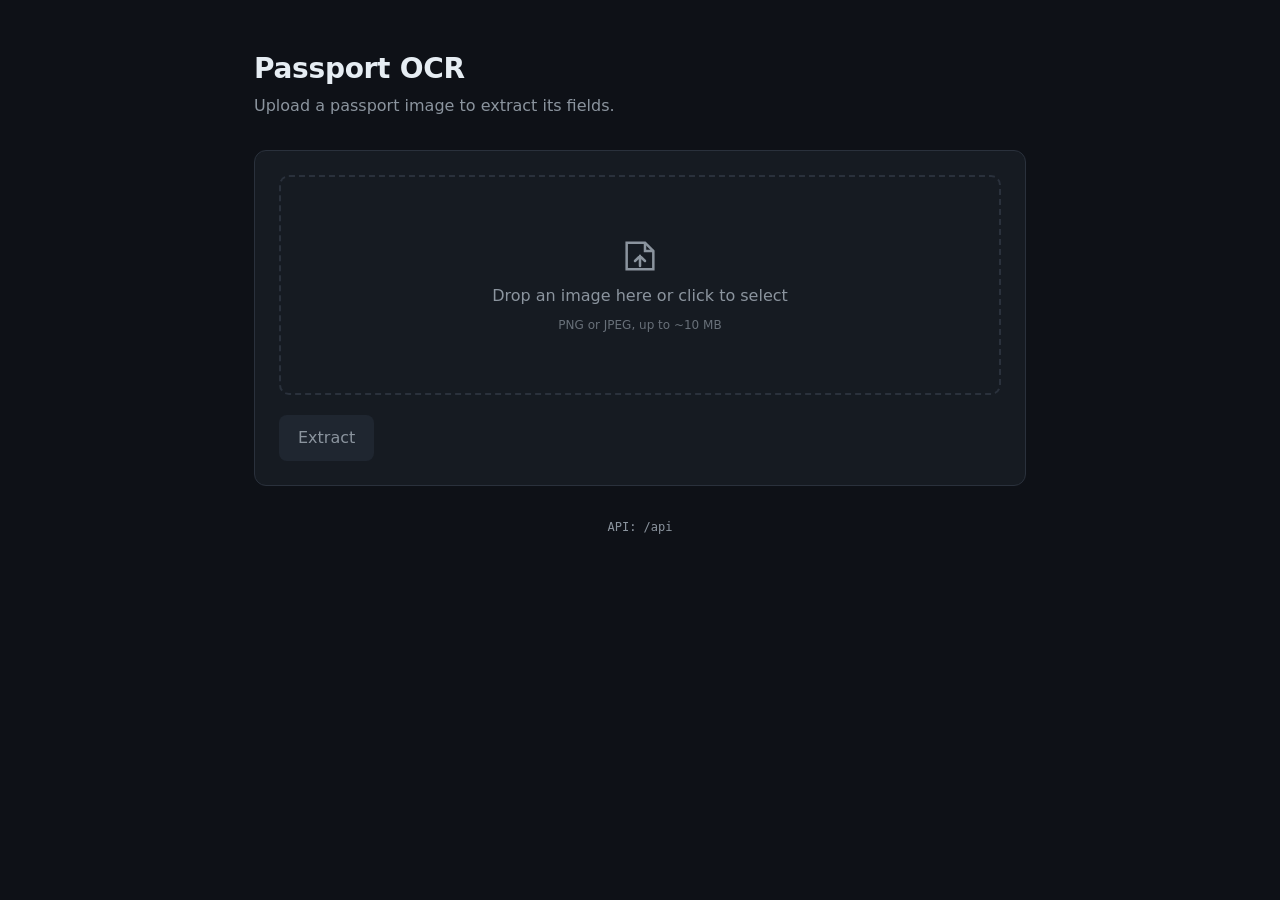
<file: apps/frontend/public/index.html>
<!DOCTYPE html>
<html lang="en">
<head>
  <meta charset="UTF-8" />
  <meta name="viewport" content="width=device-width, initial-scale=1.0" />
  <title>Passport OCR</title>
  <link rel="stylesheet" href="style.css" />
</head>
<body>
  <main class="container">
    <header>
      <h1>Passport OCR</h1>
      <p class="subtitle">Upload a passport image to extract its fields.</p>
    </header>

    <section class="card">
      <label for="fileInput" class="dropzone" id="dropzone">
        <input type="file" id="fileInput" accept="image/png,image/jpeg" hidden />
        <div class="dropzone-content" id="dropzoneEmpty">
          <svg viewBox="0 0 24 24" width="40" height="40" fill="none" stroke="currentColor" stroke-width="1.5">
            <path d="M4 4h11l5 5v11a0 0 0 01 0 0H4z"/>
            <path d="M15 4v5h5"/>
            <path d="M12 12v6M9 15l3-3 3 3" stroke-linecap="round"/>
          </svg>
          <span>Drop an image here or click to select</span>
          <span class="hint">PNG or JPEG, up to ~10 MB</span>
        </div>
        <img id="preview" alt="" hidden />
      </label>

      <div class="actions">
        <button id="extractBtn" class="primary" disabled>Extract</button>
        <button id="resetBtn" class="ghost" hidden>Reset</button>
      </div>
    </section>

    <section class="card results" id="results" hidden>
      <div class="spinner" id="spinner" hidden>
        <div class="spinner-dot"></div>
        <span>Calling the model…</span>
      </div>
      <div class="error" id="error" hidden></div>
      <div id="output" hidden>
        <div class="fields-grid" id="fieldsCard"></div>
        <details class="raw-json">
          <summary>Raw response</summary>
          <pre id="rawJson"></pre>
        </details>
      </div>
    </section>

    <footer>
      <span id="apiBadge"></span>
    </footer>
  </main>
  <script src="app.js"></script>
</body>
</html>
</file>
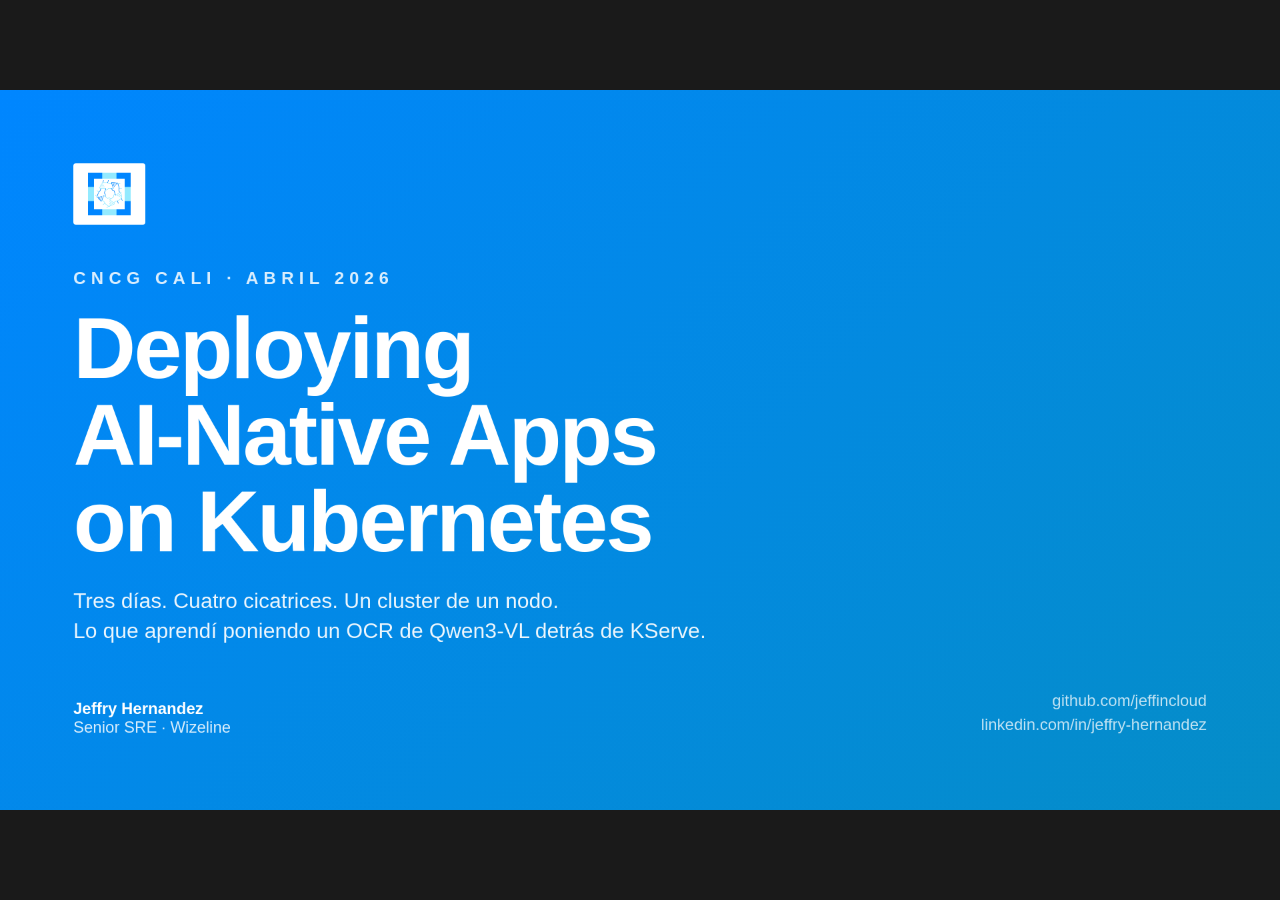
<file: talk/v5-bundle/Deploying AI-Native Apps on Kubernetes v2.html>
<!doctype html>
<html lang="es">
<head>
<meta charset="utf-8" />
<title>Deploying AI-Native Apps on Kubernetes — CNCG Cali</title>
<link rel="stylesheet" href="styles.css" />
<script src="deck-stage.js"></script>
<script type="application/json" id="speaker-notes">[
"Hola a todos, soy Jeffry. Antes de arrancar — esta charla no es un sales deck de KServe ni de vLLM. Es la historia honesta de tres días tratando de levantar una InferenceService en mi propio cluster, con cuatro cicatrices al final. Si conocen Kubernetes pero no AI/ML, esta charla es para ustedes. Vamos a hablar de pins, drivers, GPUs, y por qué el 80% del trabajo lo hace el framework — pero el 20% restante lo ponen ustedes a mano.",
"Soy Jeffry Hernandez, Senior SRE en Wizeline. Llevo años en infra cloud-native — Kubernetes, observabilidad, plataforma. Lo de AI lo arranqué hace pocos meses, como un side project. Si quieren conectar después: GitHub jeffincloud, LinkedIn ahí abajo. Todo el código de esta charla está en mi repo, lo enlazamos al final.",
"El pitch que me hice a mí mismo, hace tres meses: 'voy a levantar un demo de OCR con un modelo open-source en mi propio cluster — una InferenceService y listo'. Ingenuo. Spoiler: tres días después tenía cuatro cicatrices. GPU quota cerrada en todos los clouds, kernel pin del host, vLLM pinneado a una versión específica, y un webhook huérfano de KServe. Esta charla es lo que aprendí.",
"Primera sección: WHY. Por qué Kubernetes para apps AI-native, qué constraints elegí, y la diferencia entre la promesa y la realidad. Voy a ser breve aquí — el meat está en el HOW.",
"Lo que te vende internet versus lo que realmente pasa. Izquierda: KServe + vLLM = production-ready en cinco minutos. Derecha: cuatro cicatrices reales que vamos a ver una por una en su contexto. La doc oficial es excelente, pero asume tres cosas — cluster sano, driver alineado con CUDA, modelo entra en VRAM. Esos tres asumes son tres días si no los tenés.",
"Por qué Kubernetes para AI. La respuesta corta: porque ya lo conocés. Tres razones reales. Uno, los modelos son binarios pesados que querés versionar como cualquier otro deploy. Dos, las cargas AI son spiky — una GPU al 100% por 10 segundos y luego nada — exactamente lo que el autoscaling de K8s sabe manejar. Tres, las primitivas que ya usás — Helm, ConfigMaps, Secrets, ingress — sirven igual para servir un LLM. No hay magia debajo, solo más YAML.",
"Las constraints que elegí — y son importantes porque definen toda la arquitectura. Un nodo, un dev, un GPU, presupuesto de cuatro dólares al mes. Esto no es producción de Netflix. Es lo que un solo ingeniero puede sostener en su tiempo libre. Si tu situación es diferente — cluster multi-nodo, multi-GPU, multi-tenant — algunas decisiones cambian, pero la lógica del razonamiento es la misma.",
"Quantization en una slide. La precisión numérica es la palanca más grande para meter un modelo en una GPU consumer. FP32 es el default académico — 4 bytes por peso, calidad máxima. FP16 corta el modelo a la mitad con pérdida de calidad casi imperceptible para inference. INT8 lo divide en cuatro y se nota, pero acelera. INT4 es agresivo — entran modelos enormes en GPUs chicas, pero la calidad se degrada. Qwen3-VL-4B en FP32 son 16 gigas, en FP16 son 8 gigas — entra cómodo en la 4090 con margen para el KV cache. Quantization no es opcional cuando tu GPU no es H100.",
"Sección dos: WHAT. Qué fueron las piezas que elegí, y por qué. Voy a pasar rápido por cada componente — lo importante es que vean cómo encajan.",
"El stack de un vistazo. K3s abajo como kube. NVIDIA Device Plugin para exponer la GPU al cluster. cert-manager porque KServe lo necesita. KServe en modo RawDeployment — sin Knative. vLLM como inference server. Qwen3-VL-4B como modelo. Y arriba, tres charts de Helm: el modelo, una API en FastAPI, y un frontend nginx. Todo en un solo nodo TensorDock con una RTX 4090.",
"K3s. Por qué K3s y no kubeadm o k0s o minikube. Una razón: un binario, 50 megas, install en sesenta segundos, sin componentes que no uso. Para un nodo, K3s es el sweet spot. Trae Traefik, ServiceLB y local-path-provisioner por default — todo lo que necesito sin instalar nada extra. La versión 1.34 ya soporta los CRDs que KServe v0.14 espera.",
"KServe. Acá es donde entra el adulto en la sala. KServe abstrae 'esto es un modelo, dale una URL'. Te da escalado, routing, canary, transformers, predictors. La InferenceService es un CRD que esconde Deployment, Service, HPA, Ingress detrás de un solo manifest. El 80% del trabajo de serving lo hace KServe. El otro 20% — los pins, los drivers — lo ponés vos. Esto es importante: KServe no te falla, vos no conocés tu stack.",
"El modelo mental de KServe. Cinco componentes que vale la pena tener en la cabeza. InferenceService es el CR de alto nivel — vos decís 'quiero servir este modelo'. ServingRuntime es cómo se sirve — el container, los args, las env vars. Predictor es el componente que predice — el pod que corre vLLM. Transformer es opcional — pre o post-procesado, por ejemplo tokenización custom. Explainer también opcional — explicabilidad. La idea importante: vos declarás el qué, KServe arma el cómo. Cada uno escala independiente.",
"vLLM. El motor de inferencia. PagedAttention, batching continuo, soporte OpenAI-compatible API. Si están sirviendo un LLM hoy y no es vLLM, probablemente deberían serlo. La trampa: la imagen vllm/vllm-openai latest se mueve rápido y rompe compatibilidad con CUDA. Más sobre esto cuando lleguemos al manifest, en la sección HOW.",
"Qwen3-VL-4B-Instruct. Por qué este modelo. Cuatro mil millones de parámetros — entra en 24 gigas de VRAM en FP16 con margen. Vision-language — sirve para OCR, que es mi demo. Open weights, license permisiva. Apache 2.0. Y un dato no-trivial: el soporte de qwen3_vl en vLLM llegó en la 0.10.x — antes de eso no funciona, después de la 0.12 cambia el CUDA. Esa ventana es crítica.",
"Una decisión que cuesta entender: RawDeployment vs Knative. KServe puede correr en modo Knative — autoscaling a cero, scale-from-zero — o en modo RawDeployment, donde es un Deployment normal con HPA. Knative trae más operadores, más latencia de cold start, más cosas que pueden romper. Para un solo dev en una sola GPU, RawDeployment gana. Si tienen tráfico bursty real y muchos modelos, Knative tiene sentido.",
"Encontrar GPU es la mitad del trabajo. Esto no aparece en ningún tutorial. Antes de TensorDock probé cinco proveedores. GCP me rechazó por service usage history. Vultr VKE estaba account-gated. Vultr standalone Cloud GPU tenía la partición A40 también gated y solo on-demand. Lambda Labs no aceptó la tarjeta. Azure tenía mi quota ticket en revisión sin aprobar. TensorDock fue el único que dejó arrancar — treinta y seis centavos la hora corriendo, medio centavo la hora apagada. El quota de GPU es un gatekeeper real, no un detalle.",
"El hardware. TensorDock RTX 4090, cuatro vCPU, 48 gigas de RAM, 24 gigas de VRAM. Cuatro dólares al mes en spot. Una GPU consumer — no Hopper, no Ampere data-center. Eso importa, porque los drivers de GPU consumer no soportan CUDA forward-compat. Vamos a hablar de eso adentro de la sección HOW.",
"Sección tres: HOW. Acá vamos al código. Bootstrap del nodo, instalación del stack, los charts de Helm, el manifest, scheduling, costos, y el flujo end-to-end. Las cuatro cicatrices están interleaved en su lugar natural — donde la decisión técnica las produce.",
"Bootstrap. Bash, no Terraform. TensorDock no tiene un provider clean, así que la opción honesta es un script bash que corre via cloud-init: instala drivers, K3s, container toolkit, y deja la máquina lista para Helm. Probablemente no es lo que harían en producción multi-cloud — pero para un solo nodo, agregar Terraform es ceremonia que no paga el costo.",
"Y acá viene la primera cicatriz, justo donde se instala el driver. War story dos: kernel pin. Reinicio el nodo después de un mantenimiento. La GPU desapareció. nvidia-smi devuelve 'no devices'. ¿Qué pasó? Unattended-upgrades subió el kernel. El driver lo instalé via .run installer — sin DKMS — entonces el módulo nvidia.ko quedó compilado contra el kernel viejo. Kernel nuevo arranca, no encuentra el módulo, GPU invisible. El fix: apt-mark hold linux-image-* y grub default fijo al kernel viejo. La lección: si no usás DKMS, pin el kernel.",
"El stack de NVIDIA. Tres piezas que tienen que existir: el driver del host, nvidia-container-toolkit, y el Device Plugin de Kubernetes. El driver expone la GPU al kernel, el toolkit deja que containerd vea la GPU, el Device Plugin la registra como un recurso schedulable en el cluster. Si una de las tres falla, el pod no scheduluea — y el mensaje de error es siempre 'Insufficient nvidia.com/gpu' aunque el problema esté tres capas más abajo.",
"Instalando KServe. Spoiler: el helm install oficial no funciona out of the box. Tres pasos, no uno: cert-manager primero, esperan a que esté Ready, después KServe en modo RawDeployment, después borran el ValidatingWebhookConfiguration de ModelMesh que el chart deja huérfano. Lo cuento en detalle en la próxima cicatriz.",
"War story tres: el webhook huérfano de KServe. Helm install KServe cuelga. cainjector no inyecta caBundle. ¿Por qué? El chart oficial instala recursos de ModelMesh por defecto, con un ValidatingWebhookConfiguration que apunta a un servicio que no existe en mi modo RawDeployment. cainjector ve un webhook roto, refusea inyectar, install hangs. El fix automatizado: kubectl delete validatingwebhookconfiguration modelmesh-*, helm upgrade --reuse-values. Cinco minutos de fix, dos horas de debug.",
"Mi setup tiene tres charts de Helm. Uno: el modelo — la InferenceService de KServe que despliega vLLM con Qwen3-VL. Dos: una API en FastAPI que recibe imágenes, las convierte a base64 y llama al endpoint OpenAI-compatible del modelo. Tres: un frontend nginx que sirve HTML/JS estático y proxy_pass al API. Separar en tres charts permite deploy independiente — si rompo el frontend no toco el modelo, que tarda un minuto en cargar.",
"El manifest de InferenceService. Esto es lo que KServe te abstrae. Diecisiete líneas de YAML. Especificás runtime — vLLM — el modelo, la image tag pinneada, los recursos GPU. KServe debajo crea Deployment, Service, HPA, Ingress. Todo lo que pondrías a mano, en un solo CRD. Acá noten el image tag — vllm/vllm-openai pinneado a v0.11.0. No latest. La próxima slide explica por qué.",
"War story uno: CUDA forward-compat. Error 804 en el pod de vLLM. La imagen vllm latest ships CUDA 13. Mi host driver es 570 punto 144 — eso es CUDA 12.8. La RTX 4090 es consumer. Los drivers de GPU consumer no soportan forward-compat — solo data-center. El pod arranca, vLLM intenta inicializar CUDA, falla, muere, restart loop. La señal: error 804 en logs. El fix: pinear vllm-openai a v0.11.0. Esa es la única ventana con CUDA 12.x y soporte de qwen3_vl. Esto explica el pin que vieron en el manifest.",
"Scheduling en una sola GPU. La RTX 4090 es schedulable como nvidia.com/gpu uno. Eso significa: un pod a la vez puede tomarla. No hay MIG en consumer GPUs. Time-slicing existe pero agrega contention y para vLLM no vale la pena. Resultado: la cola de scheduling es serializada — un pod corriendo, los demás pendientes. Esto importa para el rollout. Próxima slide es la cicatriz que esto causa.",
"War story cuatro: rolling update deadlock con una sola GPU. Push una nueva versión del modelo. Pod nuevo Pending — Insufficient nvidia.com/gpu. Pod viejo Running — tiene la GPU. El nuevo no puede arrancar hasta que el viejo libere. El viejo no se libera hasta que el nuevo esté Ready. Deadlock. La RollingUpdate strategy asume que podés tener N+1 réplicas — con una sola GPU eso no es cierto. El fix: cambiar el strategy a Recreate. Hay un blip de downtime de treinta segundos, pero el rollout completa.",
"Una request, end-to-end. Cliente sube una imagen. Nginx la pasa al API. El API la encodea en base64, arma el payload OpenAI-style, llama al endpoint del InferenceService. KServe rutea al pod de vLLM. vLLM la corre en la GPU. La respuesta sale por el mismo camino. Latencia típica: ochocientos milisegundos para una imagen de OCR. No es realtime, pero es interactivo.",
"MRZ — trust but verify. La parte de abajo de un pasaporte tiene dos líneas estandarizadas — Machine Readable Zone, ICAO 9303. Cada campo trae un check digit. Si el modelo me dice que el passport_number es algo, yo puedo verificarlo deterministicamente con la fórmula del check digit. Misma idea para fecha de nacimiento, fecha de expiración, sexo. Cuando puedas validar deterministicamente, hazlo. El modelo es el último recurso, no el primero. Esto cambia OCR de un acto de fe a un proceso con guardrails.",
"Frontend mínimo, intencional. Vanilla HTML, JavaScript plano, nginx que reverse-proxea slash api slash asterisco. A propósito sin React, sin Next, sin Vite. ¿Por qué? El lab es del backend. El frontend es el más simple posible para no robar foco — ni del demo, ni del debugging, ni de la conversación. Cuando todo es complejidad, nada se distingue. Mantener una capa simple deja que las complejas se vean.",
"Costos. Cuatro dólares con cincuenta al mes en spot, TensorDock. Cuando hay demanda y el spot se cae, falla el bootstrap y arranco una nueva instancia — el script tarda diez minutos. Si lo dejara on-demand, sería treinta y cinco al mes. Para una demo personal, el spot vale la pena. Para producción real, on-demand y un SLA.",
"Demo. Vamos a verlo en vivo. Voy a subir una imagen, ver el OCR salir, y mostrar lo que pasa abajo — kubectl logs del pod de vLLM, el HPA, los recursos GPU. Si rompe, mejor — eso es exactamente el punto de la próxima sección.",
"Sección cuatro: LESSONS. Las cicatrices ya las contamos en su contexto. Acá cerramos: los cuatro pins que vos ponés, la división honesta de quién hace qué, y el takeaway.",
"Los cuatro pins que ustedes ponen. Image tag — no latest, nunca. Kernel — apt-mark hold y grub default. Driver — DKMS o pin manual. Strategy — Recreate cuando hay un solo recurso scarce. Estos cuatro no los pone KServe. No los pone vLLM. No los pone Kubernetes. Los ponen ustedes, a mano, sabiendo que existen. Si no los conocen, su deploy va a fallar — pero no es culpa del framework, es porque no conocen el stack debajo.",
"La división honesta. Izquierda — el ochenta por ciento que KServe hace por ustedes: el CRD, routing, autoscaling, canary, multi-runtime, storage abstraction. Derecha — el veinte por ciento que sigue siendo trabajo de ustedes: pins, cuotas, observabilidad, el modelo en sí, el stack de GPU, conocer su stack. Esto refuerza visualmente lo que voy diciendo toda la charla: el framework hace mucho, pero no todo. Donde termina KServe, empieza ustedes.",
"El takeaway. Servir AI en Kubernetes con un solo dev y cuatro dólares al mes ya es factible. KServe hace el ochenta por ciento pesado. El veinte restante — los pins, el kernel, el driver, la image tag, el rollout strategy — los ponen ustedes. No hay magia debajo del framework. Si les sale mal, es porque no conocen su stack. No porque el framework les falló. Conocer su stack es el trabajo.",
"Recursos y Q&A. El repo está en github.com/jeffincloud — todos los manifests, los scripts de bootstrap, los tres charts de Helm. La presentación está ahí también. Para preguntas: jeffincloud en GitHub, LinkedIn jeffry-hernandez. Gracias."
]</script>
</head>
<body>
<deck-stage width="1920" height="1080">

<!-- 1. Title -->
<section data-label="01 Title" style="background: linear-gradient(135deg, #0086FF 0%, #058DC7 100%); color: white;">
  <div style="position:absolute; inset:0; padding: 110px; display:flex; flex-direction:column; justify-content:space-between;">
    <div style="display:flex; align-items:center; gap: 20px;">
      <img src="assets/image10.png" alt="CNCG" style="height: 64px; background: white; padding: 14px 22px; border-radius: 4px;" />
    </div>
    <div>
      <div style="font-size: 26px; font-weight: 700; letter-spacing: 0.3em; opacity: 0.85; margin-bottom: 24px;">CNCG CALI · ABRIL 2026</div>
      <h1 style="font-size: 130px; font-weight: 900; line-height: 1; margin: 0 0 32px 0; letter-spacing: -0.025em; max-width: 1500px;">Deploying<br/>AI-Native Apps<br/>on Kubernetes</h1>
      <div style="font-size: 32px; font-weight: 400; opacity: 0.92; max-width: 1300px; line-height: 1.4;">Tres días. Cuatro cicatrices. Un cluster de un nodo.<br/>Lo que aprendí poniendo un OCR de Qwen3-VL detrás de KServe.</div>
    </div>
    <div style="display:flex; justify-content:space-between; align-items:flex-end;">
      <div style="font-size: 24px; font-weight: 700;">
        Jeffry Hernandez<br/>
        <span style="font-weight: 400; opacity: 0.85;">Senior SRE · Wizeline</span>
      </div>
      <div style="font-size: 24px; opacity: 0.75; text-align: right; line-height: 1.5;">
        github.com/jeffincloud<br/>
        linkedin.com/in/jeffry-hernandez
      </div>
    </div>
  </div>
</section>

<!-- 2. whoami -->
<section data-label="02 whoami">
  <div class="slide-pad">
    <div style="font-family: Consolas, Menlo, monospace; font-size: 32px; color: #888; margin-bottom: 24px;">$ whoami</div>
    <h1 class="slide-title">Jeffry Hernandez</h1>
    <h2 class="slide-subtitle">Senior SRE · Wizeline</h2>
    <div style="display: grid; grid-template-columns: 1.2fr 1fr; gap: 80px; margin-top: 20px;">
      <ul class="bullet-list">
        <li>Años en infra cloud-native — Kubernetes, observabilidad, plataforma.</li>
        <li>AI lo arranqué hace pocos meses, como side project.</li>
        <li>Esta charla = lecciones reales, no marketing de vendor.</li>
        <li>Todo el código está en mi repo. Link al final.</li>
      </ul>
      <div style="background: #F6F8FA; padding: 32px; border-left: 4px solid #0086FF;">
        <div style="font-size: 24px; font-weight: 700; letter-spacing: 0.15em; color: #0086FF; margin-bottom: 16px;">CONTACTO</div>
        <div style="font-family: Consolas, Menlo, monospace; font-size: 26px; line-height: 1.9;">
          github.com/<b>jeffincloud</b><br/>
          linkedin.com/in/<b>jeffry-hernandez</b>
        </div>
      </div>
    </div>
  </div>
  <div class="slide-footer">
    <div class="footer-mark"><img src="assets/image1.png" alt="CNCF" /></div>
    <div>Deploying AI-Native Apps on K8s · CNCG Cali 2026</div>
  </div>
</section>

<!-- 3. The pitch -->
<section data-label="03 The pitch">
  <div class="slide-pad">
    <h1 class="slide-title">The pitch I made to myself</h1>
    <div style="display: grid; grid-template-columns: 1fr 1fr; gap: 60px; flex:1; align-items: center;">
      <div style="background: #F6F8FA; padding: 50px; border-left: 6px solid #0086FF;">
        <div class="tag blue" style="margin-bottom: 18px;">HACE 3 MESES</div>
        <div style="font-size: 38px; font-weight: 400; line-height: 1.4; font-style: italic;">
          "Voy a levantar un demo de OCR<br/>con un modelo open-source<br/>en mi propio cluster.<br/><br/>
          <span style="color: #0086FF; font-weight: 700; font-style: normal;">Una InferenceService y listo.</span>"
        </div>
      </div>
      <div style="background: #FFF6F2; padding: 50px; border-left: 6px solid #ED561B;">
        <div class="tag warn" style="margin-bottom: 18px;">3 DÍAS DESPUÉS</div>
        <div style="font-size: 30px; font-weight: 400; line-height: 1.5;">
          <div style="margin-bottom: 16px;"><b style="color:#ED561B;">4 cicatrices.</b></div>
          <div style="font-size: 26px; line-height: 1.6;">
            GPU quota cerrada en todos los clouds.<br/>
            Kernel pin del host.<br/>
            vLLM pinneado a una versión específica.<br/>
            Webhook huérfano de KServe.
          </div>
        </div>
      </div>
    </div>
  </div>
  <div class="slide-footer">
    <div class="footer-mark"><img src="assets/image1.png" alt="CNCF" /></div>
    <div>03</div>
  </div>
</section>

<!-- 4. WHY divider -->
<section data-label="04 WHY divider">
  <div class="divider">
    <div class="divider-corner"></div>
    <div class="section-num">PARTE 01 / 04</div>
    <h1>Why</h1>
    <div class="divider-sub">Por qué Kubernetes para apps AI-native — y qué constraints definieron toda la arquitectura.</div>
  </div>
</section>

<!-- 5. CONSOLIDATED Promise vs Reality -->
<section data-label="05 Promise vs Reality">
  <div class="slide-pad">
    <div class="section-tag">Why · 01</div>
    <h1 class="slide-title" style="margin-top: 30px;">La promesa vs. la realidad</h1>
    <div style="display: grid; grid-template-columns: 1fr 1fr; gap: 50px; flex: 1;">
      <div style="background: #F6F8FA; padding: 40px; border-left: 4px solid #0086FF;">
        <div class="tag blue" style="margin-bottom: 20px;">LA PROMESA</div>
        <div style="font-size: 26px; line-height: 1.5; font-weight: 400; margin-bottom: 24px;">
          KServe + vLLM = serving production-ready en <b>5 minutos</b>.
        </div>
        <pre class="code" style="font-size: 20px;">$ helm install kserve oci://...
$ kubectl apply -f inferenceservice.yaml
<span class="ok"># READY ✓</span></pre>
        <div style="font-size: 22px; color: #555; margin-top: 26px; line-height: 1.5;">
          La doc oficial es excelente — pero <b>asume</b> 3 cosas: cluster sano, driver alineado con CUDA, modelo entra en VRAM.
        </div>
      </div>
      <div style="background: #FFF6F2; padding: 40px; border-left: 4px solid #ED561B;">
        <div class="tag warn" style="margin-bottom: 20px;">LA REALIDAD</div>
        <div style="font-size: 26px; line-height: 1.5; margin-bottom: 22px;">
          <b style="color:#ED561B;">3 días, 4 cicatrices.</b>
        </div>
        <ul class="bullet-list" style="gap: 14px;">
          <li style="font-size: 22px;">CUDA forward-compat — error 804</li>
          <li style="font-size: 22px;">Kernel pin del host</li>
          <li style="font-size: 22px;">Webhook huérfano de KServe</li>
          <li style="font-size: 22px;">Rolling update deadlock con 1 GPU</li>
        </ul>
        <div style="font-size: 22px; color: #ED561B; font-weight: 700; margin-top: 26px;">
          Las vamos a ver una por una — en su contexto técnico.
        </div>
      </div>
    </div>
  </div>
  <div class="slide-footer">
    <div class="footer-mark"><img src="assets/image1.png" alt="CNCF" /></div>
    <div>05</div>
  </div>
</section>

<!-- 6. Why K8s for AI -->
<section data-label="06 Why K8s for AI">
  <div class="slide-pad">
    <div class="section-tag">Why · 02</div>
    <h1 class="slide-title" style="margin-top: 30px;">Por qué Kubernetes para AI</h1>
    <h2 class="slide-subtitle">Respuesta corta: porque ya lo conocés. Tres razones reales:</h2>
    <div style="display: grid; grid-template-columns: repeat(3, 1fr); gap: 40px; flex: 1;">
      <div style="background: #F6F8FA; padding: 40px 32px; border-top: 6px solid #0086FF;">
        <div style="font-size: 72px; font-weight: 900; color: #0086FF; line-height: 1; margin-bottom: 18px;">01</div>
        <div style="font-size: 26px; font-weight: 700; margin-bottom: 14px;">Modelos = binarios pesados</div>
        <div style="font-size: 22px; line-height: 1.5; color: #444;">Querés versionarlos como cualquier deploy. Image tag, rollback, canary — lo mismo de siempre.</div>
      </div>
      <div style="background: #F6F8FA; padding: 40px 32px; border-top: 6px solid #0086FF;">
        <div style="font-size: 72px; font-weight: 900; color: #0086FF; line-height: 1; margin-bottom: 18px;">02</div>
        <div style="font-size: 26px; font-weight: 700; margin-bottom: 14px;">Cargas AI son spiky</div>
        <div style="font-size: 22px; line-height: 1.5; color: #444;">GPU al 100% por 10s y luego nada. Exactamente lo que el autoscaling de K8s sabe manejar.</div>
      </div>
      <div style="background: #F6F8FA; padding: 40px 32px; border-top: 6px solid #0086FF;">
        <div style="font-size: 72px; font-weight: 900; color: #0086FF; line-height: 1; margin-bottom: 18px;">03</div>
        <div style="font-size: 26px; font-weight: 700; margin-bottom: 14px;">Las primitivas sirven</div>
        <div style="font-size: 22px; line-height: 1.5; color: #444;">Helm, ConfigMap, Secret, Ingress. Sirven igual para un LLM. No hay magia — solo más YAML.</div>
      </div>
    </div>
  </div>
  <div class="slide-footer">
    <div class="footer-mark"><img src="assets/image1.png" alt="CNCF" /></div>
    <div>06</div>
  </div>
</section>

<!-- 7. Constraints -->
<section data-label="07 Constraints">
  <div class="slide-pad">
    <div class="section-tag">Why · 03</div>
    <h1 class="slide-title" style="margin-top: 30px;">Las constraints que elegí</h1>
    <h2 class="slide-subtitle">Estas definen toda la arquitectura. Si tu situación es otra, algunas decisiones cambian.</h2>
    <div style="display: grid; grid-template-columns: repeat(4, 1fr); gap: 24px; margin-top: 20px;">
      <div style="text-align: center; padding: 50px 20px; border: 2px solid #0086FF;">
        <div style="font-size: 110px; font-weight: 900; color: #0086FF; line-height: 1;">1</div>
        <div style="font-size: 24px; font-weight: 700; margin-top: 14px;">nodo</div>
      </div>
      <div style="text-align: center; padding: 50px 20px; border: 2px solid #0086FF;">
        <div style="font-size: 110px; font-weight: 900; color: #0086FF; line-height: 1;">1</div>
        <div style="font-size: 24px; font-weight: 700; margin-top: 14px;">dev</div>
      </div>
      <div style="text-align: center; padding: 50px 20px; border: 2px solid #0086FF;">
        <div style="font-size: 110px; font-weight: 900; color: #0086FF; line-height: 1;">1</div>
        <div style="font-size: 24px; font-weight: 700; margin-top: 14px;">GPU</div>
      </div>
      <div style="text-align: center; padding: 50px 20px; border: 2px solid #0086FF;">
        <div style="font-size: 90px; font-weight: 900; color: #0086FF; line-height: 1;">~$4</div>
        <div style="font-size: 24px; font-weight: 700; margin-top: 14px;">/ mes</div>
      </div>
    </div>
    <div style="margin-top: 60px; font-size: 26px; color: #555; line-height: 1.5; max-width: 1400px;">
      Esto <b>no es producción de Netflix</b>. Es lo que un solo ingeniero puede sostener en su tiempo libre. Toda la charla está calibrada a este escenario.
    </div>
  </div>
  <div class="slide-footer">
    <div class="footer-mark"><img src="assets/image1.png" alt="CNCF" /></div>
    <div>07</div>
  </div>
</section>

<!-- 8. NEW Quantization -->
<section data-label="08 Quantization">
  <div class="slide-pad">
    <div class="section-tag">Why · 04</div>
    <h1 class="slide-title" style="margin-top: 30px;">Quantization — en una slide</h1>
    <h2 class="slide-subtitle">La precisión numérica es la palanca más grande para meter un modelo en una GPU consumer.</h2>

    <div style="margin-top: 10px; border: 1px solid #ddd; border-radius: 4px; overflow: hidden;">
      <div style="display: grid; grid-template-columns: 1fr 1fr 1fr 1fr; background: #0086FF; color: white; font-weight: 900; font-size: 24px;">
        <div style="padding: 20px 28px;">Precisión</div>
        <div style="padding: 20px 28px;">Tamaño / param</div>
        <div style="padding: 20px 28px;">Velocidad</div>
        <div style="padding: 20px 28px;">Pérdida calidad</div>
      </div>
      <div style="display: grid; grid-template-columns: 1fr 1fr 1fr 1fr; background: white; border-top: 1px solid #ddd; font-size: 24px;">
        <div style="padding: 22px 28px; font-weight: 700;">FP32</div>
        <div style="padding: 22px 28px;">4 bytes</div>
        <div style="padding: 22px 28px;">baseline</div>
        <div style="padding: 22px 28px; color: #50B432; font-weight: 700;">ninguna</div>
      </div>
      <div style="display: grid; grid-template-columns: 1fr 1fr 1fr 1fr; background: #F6F8FA; border-top: 1px solid #ddd; font-size: 24px;">
        <div style="padding: 22px 28px; font-weight: 700;">FP16</div>
        <div style="padding: 22px 28px;">2 bytes</div>
        <div style="padding: 22px 28px;">~2× más rápido</div>
        <div style="padding: 22px 28px; color: #50B432; font-weight: 700;">imperceptible</div>
      </div>
      <div style="display: grid; grid-template-columns: 1fr 1fr 1fr 1fr; background: white; border-top: 1px solid #ddd; font-size: 24px;">
        <div style="padding: 22px 28px; font-weight: 700;">INT8</div>
        <div style="padding: 22px 28px;">1 byte</div>
        <div style="padding: 22px 28px;">~4× más rápido</div>
        <div style="padding: 22px 28px; color: #ED561B;">notable, manejable</div>
      </div>
      <div style="display: grid; grid-template-columns: 1fr 1fr 1fr 1fr; background: #F6F8FA; border-top: 1px solid #ddd; font-size: 24px;">
        <div style="padding: 22px 28px; font-weight: 700;">INT4</div>
        <div style="padding: 22px 28px;">0.5 bytes</div>
        <div style="padding: 22px 28px;">muy rápido</div>
        <div style="padding: 22px 28px; color: #ED561B; font-weight: 700;">degradación visible</div>
      </div>
    </div>

    <div style="display: grid; grid-template-columns: 1.4fr 1fr; gap: 40px; margin-top: 36px;">
      <div style="background: #F6F8FA; padding: 24px 30px; border-left: 4px solid #0086FF; font-size: 24px; line-height: 1.5;">
        <b>Qwen3-VL-4B</b> · FP32 = <b>16 GB</b> &nbsp;→&nbsp; FP16 = <b>8 GB</b><br/>
        Entra en RTX 4090 (24 GB) <span style="color:#50B432; font-weight: 700;">con margen</span> para el KV cache.
      </div>
      <div style="font-size: 26px; font-weight: 900; color: #ED561B; align-self: center; line-height: 1.3;">
        Quantization no es opcional cuando tu GPU no es H100.
      </div>
    </div>
  </div>
  <div class="slide-footer">
    <div class="footer-mark"><img src="assets/image1.png" alt="CNCF" /></div>
    <div>08</div>
  </div>
</section>

<!-- 9. WHAT divider -->
<section data-label="09 WHAT divider">
  <div class="divider">
    <div class="divider-corner"></div>
    <div class="section-num">PARTE 02 / 04</div>
    <h1>What</h1>
    <div class="divider-sub">Las piezas que elegí, y por qué cada una. Pasamos rápido — lo importante es ver cómo encajan.</div>
  </div>
</section>

<!-- 10. Stack at a glance -->
<section data-label="10 Stack at a glance">
  <div class="slide-pad">
    <div class="section-tag">What · 01</div>
    <h1 class="slide-title" style="margin-top: 30px;">El stack de un vistazo</h1>
    <div style="flex:1; display:flex; flex-direction:column; gap: 18px; justify-content:center; max-width: 1500px; margin: 20px auto 0;">
      <div style="display:grid; grid-template-columns: 220px 1fr; gap: 24px; align-items:center;">
        <div style="font-size: 18px; font-weight: 700; letter-spacing: 0.15em; color: #888; text-transform: uppercase; text-align: right;">Application</div>
        <div style="display:grid; grid-template-columns: repeat(3, 1fr); gap: 16px;">
          <div class="box fill-blue">Frontend · nginx + JS</div>
          <div class="box fill-blue">API · FastAPI</div>
          <div class="box fill-blue">Model · vLLM + Qwen3-VL-4B</div>
        </div>
      </div>
      <div style="display:grid; grid-template-columns: 220px 1fr; gap: 24px; align-items:center;">
        <div style="font-size: 18px; font-weight: 700; letter-spacing: 0.15em; color: #888; text-transform: uppercase; text-align: right;">Serving</div>
        <div class="box blue" style="font-size: 22px;">KServe v0.14 · RawDeployment mode</div>
      </div>
      <div style="display:grid; grid-template-columns: 220px 1fr; gap: 24px; align-items:center;">
        <div style="font-size: 18px; font-weight: 700; letter-spacing: 0.15em; color: #888; text-transform: uppercase; text-align: right;">Platform</div>
        <div style="display:grid; grid-template-columns: repeat(3, 1fr); gap: 16px;">
          <div class="box">cert-manager</div>
          <div class="box">NVIDIA Device Plugin</div>
          <div class="box">nvidia-container-toolkit</div>
        </div>
      </div>
      <div style="display:grid; grid-template-columns: 220px 1fr; gap: 24px; align-items:center;">
        <div style="font-size: 18px; font-weight: 700; letter-spacing: 0.15em; color: #888; text-transform: uppercase; text-align: right;">Kubernetes</div>
        <div class="box fill-stone" style="font-size: 22px;">K3s v1.34 · single node</div>
      </div>
      <div style="display:grid; grid-template-columns: 220px 1fr; gap: 24px; align-items:center;">
        <div style="font-size: 18px; font-weight: 700; letter-spacing: 0.15em; color: #888; text-transform: uppercase; text-align: right;">Hardware</div>
        <div class="box" style="background: #000; color: white; border-color: #000; font-size: 22px;">TensorDock · RTX 4090 · 4 vCPU · 48GB RAM · 24GB VRAM</div>
      </div>
    </div>
  </div>
  <div class="slide-footer">
    <div class="footer-mark"><img src="assets/image1.png" alt="CNCF" /></div>
    <div>10</div>
  </div>
</section>

<!-- 11. K3s -->
<section data-label="11 K3s">
  <div class="slide-pad">
    <div class="section-tag">What · 02</div>
    <h1 class="slide-title" style="margin-top: 30px;">K3s — un binario, sesenta segundos</h1>
    <div style="display:grid; grid-template-columns: 1.1fr 1fr; gap: 60px; flex:1;">
      <div>
        <h2 class="slide-subtitle" style="margin-bottom: 30px;">¿Por qué K3s y no kubeadm, k0s, minikube?</h2>
        <ul class="bullet-list">
          <li>Un binario. <span class="mono">~50 MB</span>. Install en 60 segundos.</li>
          <li>Trae <b>Traefik</b>, ServiceLB, local-path-provisioner por default.</li>
          <li>v1.34 ya soporta los CRDs que KServe v0.14 espera.</li>
          <li>Sin componentes que no uso. Para 1 nodo es el sweet spot.</li>
        </ul>
      </div>
      <div>
        <pre class="code"><span class="com"># un solo comando</span>
$ curl -sfL https://get.k3s.io | sh -

<span class="com"># 60 segundos después</span>
$ kubectl get nodes
NAME       STATUS   ROLES                  VERSION
gpu-node   <span class="ok">Ready</span>    control-plane,master   v1.34.1+k3s1</pre>
      </div>
    </div>
  </div>
  <div class="slide-footer">
    <div class="footer-mark"><img src="assets/image1.png" alt="CNCF" /></div>
    <div>11</div>
  </div>
</section>

<!-- 12. KServe overview -->
<section data-label="12 KServe">
  <div class="slide-pad">
    <div class="section-tag">What · 03</div>
    <h1 class="slide-title" style="margin-top: 30px;">KServe — el adulto en la sala</h1>
    <div style="display:grid; grid-template-columns: 1fr 1fr; gap: 60px; flex:1;">
      <div>
        <h2 class="slide-subtitle">Abstrae <i>"esto es un modelo, dale una URL".</i></h2>
        <ul class="bullet-list">
          <li>Escalado, routing, canary, transformers, predictors.</li>
          <li><b>InferenceService</b> = un CRD que esconde Deployment + Service + HPA + Ingress.</li>
          <li>El <b>80%</b> del trabajo de serving lo hace KServe.</li>
          <li>El otro <b>20%</b> — pins, drivers — lo ponés vos.</li>
        </ul>
      </div>
      <div style="background: #F6F8FA; padding: 40px; border-left: 4px solid #0086FF; align-self: center;">
        <div style="font-size: 22px; line-height: 1.6; color: #333;">
          <b>Importante:</b><br/><br/>
          KServe <span style="color:#50B432; font-weight:700;">no te falla.</span><br/>
          <span style="color: #ED561B; font-weight: 700;">Vos no conocés tu stack.</span>
        </div>
      </div>
    </div>
  </div>
  <div class="slide-footer">
    <div class="footer-mark"><img src="assets/image1.png" alt="CNCF" /></div>
    <div>12</div>
  </div>
</section>

<!-- 13. NEW KServe components -->
<section data-label="13 KServe components">
  <div class="slide-pad">
    <div class="section-tag">What · 04</div>
    <h1 class="slide-title" style="margin-top: 30px;">KServe — el modelo mental</h1>
    <h2 class="slide-subtitle">Cinco componentes que vale la pena tener en la cabeza.</h2>

    <div style="flex:1; display:flex; flex-direction:column; gap: 22px; justify-content:center;">
      <!-- top: InferenceService -->
      <div style="display:flex; justify-content:center;">
        <div style="background: #0086FF; color: white; padding: 22px 50px; font-size: 26px; font-weight: 900; border-radius: 4px; min-width: 600px; text-align: center;">
          InferenceService
          <div style="font-size: 18px; font-weight: 400; opacity: 0.9; margin-top: 4px;">CR de alto nivel — <i>"quiero servir este modelo"</i></div>
        </div>
      </div>
      <!-- arrow down -->
      <div style="text-align: center; font-size: 28px; color: #0086FF;">↓</div>
      <!-- second row: ServingRuntime -->
      <div style="display:flex; justify-content:center;">
        <div style="border: 2px solid #0086FF; padding: 18px 40px; font-size: 24px; font-weight: 700; min-width: 500px; text-align: center;">
          ServingRuntime
          <div style="font-size: 18px; font-weight: 400; color: #555; margin-top: 4px;">cómo lo sirvo — container + args + env</div>
        </div>
      </div>
      <!-- third row: predictor / transformer / explainer -->
      <div style="display: grid; grid-template-columns: repeat(3, 1fr); gap: 20px; max-width: 1500px; margin: 0 auto; width: 100%;">
        <div style="border: 2px solid #0086FF; background: #F6F8FA; padding: 22px 24px; text-align: center;">
          <div style="font-size: 22px; font-weight: 900;">Predictor</div>
          <div style="font-size: 18px; color: #555; margin-top: 6px;">el componente que predice (vLLM)</div>
        </div>
        <div style="border: 2px dashed #888; padding: 22px 24px; text-align: center;">
          <div style="font-size: 22px; font-weight: 900; color: #555;">Transformer <span style="font-size: 14px;">(opcional)</span></div>
          <div style="font-size: 18px; color: #555; margin-top: 6px;">pre / post-procesado</div>
        </div>
        <div style="border: 2px dashed #888; padding: 22px 24px; text-align: center;">
          <div style="font-size: 22px; font-weight: 900; color: #555;">Explainer <span style="font-size: 14px;">(opcional)</span></div>
          <div style="font-size: 18px; color: #555; margin-top: 6px;">explicabilidad</div>
        </div>
      </div>
    </div>

    <div style="text-align: center; font-size: 26px; font-weight: 900; color: #0086FF; margin-top: 30px;">
      Vos declarás el <i>qué</i>. KServe arma el <i>cómo</i>.
    </div>
  </div>
  <div class="slide-footer">
    <div class="footer-mark"><img src="assets/image1.png" alt="CNCF" /></div>
    <div>13</div>
  </div>
</section>

<!-- 14. vLLM -->
<section data-label="14 vLLM">
  <div class="slide-pad">
    <div class="section-tag">What · 05</div>
    <h1 class="slide-title" style="margin-top: 30px;">vLLM — el motor de inferencia</h1>
    <div style="display:grid; grid-template-columns: 1.1fr 1fr; gap: 60px; flex:1;">
      <div>
        <ul class="bullet-list">
          <li><b>PagedAttention</b> — manejo de KV-cache eficiente.</li>
          <li><b>Batching continuo</b> — agrupa requests al vuelo.</li>
          <li><b>OpenAI-compatible API</b> — drop-in replacement.</li>
          <li>Si servís un LLM hoy y no es vLLM, probablemente debería serlo.</li>
        </ul>
      </div>
      <div style="background: #FFF6F2; padding: 40px; border-left: 4px solid #ED561B; align-self: center;">
        <div class="tag warn" style="margin-bottom: 18px;">LA TRAMPA</div>
        <div style="font-size: 24px; line-height: 1.5;">
          La imagen <span class="mono">vllm/vllm-openai:latest</span> se mueve rápido y rompe compat con CUDA.<br/><br/>
          <span style="color: #ED561B; font-weight: 700;">→ ya volveremos a esto en HOW.</span>
        </div>
      </div>
    </div>
  </div>
  <div class="slide-footer">
    <div class="footer-mark"><img src="assets/image1.png" alt="CNCF" /></div>
    <div>14</div>
  </div>
</section>

<!-- 15. Qwen3-VL -->
<section data-label="15 Qwen3-VL">
  <div class="slide-pad">
    <div class="section-tag">What · 06</div>
    <h1 class="slide-title" style="margin-top: 30px;">Qwen3-VL-4B-Instruct</h1>
    <h2 class="slide-subtitle">Por qué este modelo y no otro.</h2>
    <div style="display: grid; grid-template-columns: repeat(4, 1fr); gap: 24px; margin-top: 10px;">
      <div style="background:#F6F8FA; padding: 32px 26px; border-top: 4px solid #0086FF;">
        <div style="font-size: 56px; font-weight: 900; color: #0086FF; line-height: 1;">4B</div>
        <div style="font-size: 20px; font-weight: 700; margin-top: 12px;">parámetros</div>
        <div style="font-size: 18px; color: #555; margin-top: 8px; line-height: 1.4;">Entra en 24GB VRAM en FP16 con margen.</div>
      </div>
      <div style="background:#F6F8FA; padding: 32px 26px; border-top: 4px solid #0086FF;">
        <div style="font-size: 56px; font-weight: 900; color: #0086FF; line-height: 1;">VL</div>
        <div style="font-size: 20px; font-weight: 700; margin-top: 12px;">vision-language</div>
        <div style="font-size: 18px; color: #555; margin-top: 8px; line-height: 1.4;">Sirve para OCR — que es la demo.</div>
      </div>
      <div style="background:#F6F8FA; padding: 32px 26px; border-top: 4px solid #0086FF;">
        <div style="font-size: 56px; font-weight: 900; color: #0086FF; line-height: 1;">A2.0</div>
        <div style="font-size: 20px; font-weight: 700; margin-top: 12px;">Apache 2.0</div>
        <div style="font-size: 18px; color: #555; margin-top: 8px; line-height: 1.4;">Open weights, license permisiva.</div>
      </div>
      <div style="background:#FFF6F2; padding: 32px 26px; border-top: 4px solid #ED561B;">
        <div style="font-size: 56px; font-weight: 900; color: #ED561B; line-height: 1;">0.11.x</div>
        <div style="font-size: 20px; font-weight: 700; margin-top: 12px;">vLLM ventana</div>
        <div style="font-size: 18px; color: #555; margin-top: 8px; line-height: 1.4;">qwen3_vl + CUDA 12.x. Crítica.</div>
      </div>
    </div>
    <div style="margin-top: 50px; font-size: 22px; color: #444; line-height: 1.5; max-width: 1500px;">
      Soporte de <span class="mono">qwen3_vl</span> llegó en vLLM <span class="mono">0.10.x</span>. Antes no funciona, después de <span class="mono">0.12</span> cambia el CUDA. Esa ventana es crítica para mi setup.
    </div>
  </div>
  <div class="slide-footer">
    <div class="footer-mark"><img src="assets/image1.png" alt="CNCF" /></div>
    <div>15</div>
  </div>
</section>

<!-- 16. RawDeployment vs Knative -->
<section data-label="16 RawDeployment vs Knative">
  <div class="slide-pad">
    <div class="section-tag">What · 07</div>
    <h1 class="slide-title" style="margin-top: 30px;">RawDeployment vs. Knative</h1>
    <h2 class="slide-subtitle">Una decisión de KServe que cuesta entender — y que cambia toda la operación.</h2>
    <div style="display: grid; grid-template-columns: 1fr 1fr; gap: 50px; flex: 1;">
      <div style="border: 2px solid #0086FF; padding: 40px;">
        <div class="tag blue" style="margin-bottom: 20px;">RAWDEPLOYMENT &nbsp; ✓ ELEGIDO</div>
        <h3 style="font-size: 30px; margin: 0 0 20px 0;">Deployment + HPA, normal.</h3>
        <ul class="bullet-list" style="gap: 14px;">
          <li style="font-size: 22px;">Menos operadores corriendo</li>
          <li style="font-size: 22px;">Sin cold starts de Knative</li>
          <li style="font-size: 22px;">Menos cosas que pueden romper</li>
          <li style="font-size: 22px;"><b>Sweet spot</b> para 1 dev, 1 GPU</li>
        </ul>
      </div>
      <div style="border: 2px solid #E5E5E5; padding: 40px; opacity: 0.85;">
        <div class="tag muted" style="margin-bottom: 20px;">KNATIVE &nbsp; — DESCARTADO</div>
        <h3 style="font-size: 30px; margin: 0 0 20px 0;">Scale-to-zero, serverless.</h3>
        <ul class="bullet-list" style="gap: 14px;">
          <li style="font-size: 22px;">Más operadores — Activator, Autoscaler</li>
          <li style="font-size: 22px;">Cold starts visibles</li>
          <li style="font-size: 22px;">Sentido si tenés tráfico bursty real y muchos modelos</li>
        </ul>
      </div>
    </div>
  </div>
  <div class="slide-footer">
    <div class="footer-mark"><img src="assets/image1.png" alt="CNCF" /></div>
    <div>16</div>
  </div>
</section>

<!-- 17. NEW GPU odyssey -->
<section data-label="17 GPU odyssey">
  <div class="slide-pad">
    <div class="section-tag">What · 08</div>
    <h1 class="slide-title" style="margin-top: 30px;">Encontrar GPU es la mitad del trabajo</h1>
    <h2 class="slide-subtitle">Cinco proveedores antes de uno que dejara arrancar. Esto no aparece en ningún tutorial.</h2>

    <div style="border: 1px solid #ddd; border-radius: 4px; overflow: hidden; margin-top: 10px;">
      <div style="display: grid; grid-template-columns: 280px 1fr 60px; background: #F6F8FA; font-weight: 900; font-size: 20px; color: #888; text-transform: uppercase; letter-spacing: 0.1em;">
        <div style="padding: 16px 28px;">Proveedor</div>
        <div style="padding: 16px 28px;">Resultado</div>
        <div style="padding: 16px 28px;"></div>
      </div>
      <div style="display: grid; grid-template-columns: 280px 1fr 60px; background: white; border-top: 1px solid #eee; font-size: 24px;">
        <div style="padding: 20px 28px; font-weight: 700;">GCP</div>
        <div style="padding: 20px 28px; color: #555;">"not eligible based on service usage history"</div>
        <div style="padding: 20px 28px; color: #ED561B; font-size: 28px; font-weight: 900;">✗</div>
      </div>
      <div style="display: grid; grid-template-columns: 280px 1fr 60px; background: #FAFBFC; border-top: 1px solid #eee; font-size: 24px;">
        <div style="padding: 20px 28px; font-weight: 700;">Vultr VKE</div>
        <div style="padding: 20px 28px; color: #555;">account-gated</div>
        <div style="padding: 20px 28px; color: #ED561B; font-size: 28px; font-weight: 900;">✗</div>
      </div>
      <div style="display: grid; grid-template-columns: 280px 1fr 60px; background: white; border-top: 1px solid #eee; font-size: 24px;">
        <div style="padding: 20px 28px; font-weight: 700;">Vultr Cloud GPU</div>
        <div style="padding: 20px 28px; color: #555;">A40 partition gated, on-demand only</div>
        <div style="padding: 20px 28px; color: #ED561B; font-size: 28px; font-weight: 900;">✗</div>
      </div>
      <div style="display: grid; grid-template-columns: 280px 1fr 60px; background: #FAFBFC; border-top: 1px solid #eee; font-size: 24px;">
        <div style="padding: 20px 28px; font-weight: 700;">Lambda Labs</div>
        <div style="padding: 20px 28px; color: #555;">no aceptó la tarjeta</div>
        <div style="padding: 20px 28px; color: #ED561B; font-size: 28px; font-weight: 900;">✗</div>
      </div>
      <div style="display: grid; grid-template-columns: 280px 1fr 60px; background: white; border-top: 1px solid #eee; font-size: 24px;">
        <div style="padding: 20px 28px; font-weight: 700;">Azure GPU</div>
        <div style="padding: 20px 28px; color: #555;">quota tickets en revisión, sin aprobar</div>
        <div style="padding: 20px 28px; color: #ED561B; font-size: 28px; font-weight: 900;">✗</div>
      </div>
      <div style="display: grid; grid-template-columns: 280px 1fr 60px; background: #F0FBEF; border-top: 1px solid #eee; font-size: 24px;">
        <div style="padding: 20px 28px; font-weight: 900; color: #2E7D2E;">TensorDock</div>
        <div style="padding: 20px 28px; color: #2E7D2E;"><span class="mono">$0.36/hr</span> running &nbsp;·&nbsp; <span class="mono">$0.005/hr</span> stopped</div>
        <div style="padding: 20px 28px; color: #50B432; font-size: 28px; font-weight: 900;">✓</div>
      </div>
    </div>

    <div style="background: #F6F8FA; padding: 22px 28px; margin-top: 30px; border-left: 4px solid #ED561B; font-size: 24px; line-height: 1.4;">
      El <b>quota de GPU</b> es un gatekeeper real, no un detalle.
    </div>
  </div>
  <div class="slide-footer">
    <div class="footer-mark"><img src="assets/image1.png" alt="CNCF" /></div>
    <div>17</div>
  </div>
</section>

<!-- 18. Hardware -->
<section data-label="18 Hardware">
  <div style="position:absolute; inset:0; background: #000; color: white; padding: 90px 110px; display:flex; flex-direction:column; justify-content:center;">
    <div style="font-size: 24px; font-weight: 700; letter-spacing: 0.3em; color: #93EAFF; margin-bottom: 24px;">WHAT · 09 — HARDWARE</div>
    <h1 style="font-size: 110px; font-weight: 900; line-height: 1; margin: 0 0 50px 0; letter-spacing: -0.02em;">TensorDock<br/>RTX 4090</h1>
    <div style="display: grid; grid-template-columns: repeat(4, 1fr); gap: 40px; margin-top: 20px;">
      <div>
        <div style="font-size: 60px; font-weight: 900; color: #93EAFF; line-height: 1;">4</div>
        <div style="font-size: 24px; margin-top: 10px; color: #ccc;">vCPU</div>
      </div>
      <div>
        <div style="font-size: 60px; font-weight: 900; color: #93EAFF; line-height: 1;">48GB</div>
        <div style="font-size: 24px; margin-top: 10px; color: #ccc;">RAM</div>
      </div>
      <div>
        <div style="font-size: 60px; font-weight: 900; color: #93EAFF; line-height: 1;">24GB</div>
        <div style="font-size: 24px; margin-top: 10px; color: #ccc;">VRAM</div>
      </div>
      <div>
        <div style="font-size: 60px; font-weight: 900; color: #93EAFF; line-height: 1;">~$4</div>
        <div style="font-size: 24px; margin-top: 10px; color: #ccc;">/ mes spot</div>
      </div>
    </div>
    <div style="margin-top: 70px; max-width: 1300px; font-size: 26px; line-height: 1.5; color: #ddd;">
      <span style="color: #ED561B; font-weight: 700;">Una GPU consumer.</span> No Hopper, no Ampere data-center. <br/>
      Eso importa: drivers consumer <b>no</b> soportan CUDA forward-compat.
    </div>
  </div>
</section>

<!-- 19. HOW divider -->
<section data-label="19 HOW divider">
  <div class="divider" style="background: #058DC7;">
    <div class="divider-corner"></div>
    <div class="section-num">PARTE 03 / 04</div>
    <h1>How</h1>
    <div class="divider-sub">Bootstrap, NVIDIA stack, KServe, charts, manifest, scheduling, request, costos. Las 4 cicatrices interleaved donde cada decisión las produce.</div>
  </div>
</section>

<!-- 20. Bootstrap -->
<section data-label="20 Bootstrap">
  <div class="slide-pad">
    <div class="section-tag">How · 01</div>
    <h1 class="slide-title" style="margin-top: 30px;">Bootstrap — bash, no Terraform</h1>
    <h2 class="slide-subtitle">TensorDock no tiene un provider clean. Para 1 nodo, agregar Terraform es ceremonia que no paga.</h2>
    <pre class="code" style="font-size: 22px; flex: 1;"><span class="com">#!/usr/bin/env bash</span>
<span class="com"># bootstrap.sh — corre via cloud-init</span>
<span class="kw">set</span> -euo pipefail

<span class="com"># 1. Driver NVIDIA (.run installer — ojo con DKMS, war story siguiente)</span>
sh NVIDIA-Linux-x86_64-570.144.run --silent --no-questions

<span class="com"># 2. Container toolkit — para que containerd vea la GPU</span>
apt-get install -y nvidia-container-toolkit

<span class="com"># 3. K3s — 60 segundos</span>
curl -sfL https://get.k3s.io | INSTALL_K3S_VERSION=<span class="str">v1.34.1+k3s1</span> sh -

<span class="com"># 4. NVIDIA Device Plugin — registra nvidia.com/gpu en el cluster</span>
kubectl apply -f https://raw.githubusercontent.com/NVIDIA/k8s-device-plugin/...

<span class="com"># 5. Pin el kernel — la próxima slide explica por qué</span>
apt-mark hold linux-image-* linux-headers-*</pre>
  </div>
  <div class="slide-footer">
    <div class="footer-mark"><img src="assets/image1.png" alt="CNCF" /></div>
    <div>20</div>
  </div>
</section>

<!-- 21. War story 2 — Kernel pin -->
<section data-label="21 War story Kernel">
  <div class="slide-pad">
    <div class="section-tag" style="color: #ED561B;">War story · cicatriz #1</div>
    <h1 class="slide-title" style="margin-top: 30px; color: #ED561B;">Kernel pin — la GPU desapareció</h1>
    <div style="display:grid; grid-template-columns: 1fr 1fr; gap: 50px; flex: 1;">
      <div>
        <div class="tag warn" style="margin-bottom: 16px;">SÍNTOMA</div>
        <pre class="code" style="font-size: 19px;"><span class="com"># post-reboot</span>
$ nvidia-smi
<span class="err">No devices were found</span>

$ kubectl describe node | grep gpu
<span class="com"># nvidia.com/gpu: 0   ← era 1</span></pre>
        <div class="tag warn" style="margin: 30px 0 16px 0;">CAUSA</div>
        <ul class="bullet-list" style="gap: 12px;">
          <li style="font-size: 22px;"><span class="mono">unattended-upgrades</span> subió el kernel</li>
          <li style="font-size: 22px;">Driver instalado via <span class="mono">.run</span> — sin DKMS</li>
          <li style="font-size: 22px;"><span class="mono">nvidia.ko</span> compilado contra kernel viejo</li>
          <li style="font-size: 22px;">Kernel nuevo arranca → GPU invisible</li>
        </ul>
      </div>
      <div>
        <div class="tag ok" style="margin-bottom: 16px;">FIX</div>
        <pre class="code" style="font-size: 19px;"><span class="com"># pin el kernel</span>
$ apt-mark hold linux-image-* linux-headers-*

<span class="com"># grub default fijo al kernel viejo</span>
$ grub-set-default <span class="num">0</span>
$ update-grub

<span class="com"># o mejor: usá DKMS</span>
$ apt install nvidia-dkms-570</pre>
        <div style="background: #F6F8FA; padding: 24px 28px; margin-top: 30px; border-left: 4px solid #0086FF; font-size: 22px; line-height: 1.5;">
          <b>Lección:</b><br/>
          Si no usás DKMS, pin el kernel. Si usás DKMS, igual probá un reboot antes de irte a dormir.
        </div>
      </div>
    </div>
  </div>
  <div class="slide-footer">
    <div class="footer-mark"><img src="assets/image1.png" alt="CNCF" /></div>
    <div>21</div>
  </div>
</section>

<!-- 22. NVIDIA stack -->
<section data-label="22 NVIDIA stack">
  <div class="slide-pad">
    <div class="section-tag">How · 02</div>
    <h1 class="slide-title" style="margin-top: 30px;">El stack de NVIDIA — 3 piezas</h1>
    <h2 class="slide-subtitle">Si una de las tres falla, el pod no schedulea. El error es siempre <span class="mono">Insufficient nvidia.com/gpu</span> — aunque la causa esté 3 capas más abajo.</h2>
    <div style="display: grid; grid-template-columns: repeat(3, 1fr); gap: 24px; flex: 1; align-items: stretch;">
      <div style="background: #F6F8FA; padding: 36px; border-top: 6px solid #0086FF; display: flex; flex-direction: column;">
        <div style="font-size: 24px; font-weight: 700; color: #0086FF; letter-spacing: 0.15em;">CAPA 1 · KERNEL</div>
        <h3 style="font-size: 28px; font-weight: 900; margin: 16px 0;">Driver del host</h3>
        <div style="font-size: 22px; line-height: 1.5; color: #444; margin-bottom: auto;">Expone la GPU al kernel Linux. <span class="mono">nvidia.ko</span>.</div>
        <div class="mono" style="font-size: 20px; margin-top: 24px; padding: 12px; background: white; border: 1px solid #ddd;">$ nvidia-smi</div>
      </div>
      <div style="background: #F6F8FA; padding: 36px; border-top: 6px solid #0086FF; display: flex; flex-direction: column;">
        <div style="font-size: 24px; font-weight: 700; color: #0086FF; letter-spacing: 0.15em;">CAPA 2 · RUNTIME</div>
        <h3 style="font-size: 28px; font-weight: 900; margin: 16px 0;">container-toolkit</h3>
        <div style="font-size: 22px; line-height: 1.5; color: #444; margin-bottom: auto;">Deja que <b>containerd</b> vea la GPU dentro del container.</div>
        <div class="mono" style="font-size: 20px; margin-top: 24px; padding: 12px; background: white; border: 1px solid #ddd;">/etc/containerd/config.toml</div>
      </div>
      <div style="background: #F6F8FA; padding: 36px; border-top: 6px solid #0086FF; display: flex; flex-direction: column;">
        <div style="font-size: 24px; font-weight: 700; color: #0086FF; letter-spacing: 0.15em;">CAPA 3 · K8S</div>
        <h3 style="font-size: 28px; font-weight: 900; margin: 16px 0;">Device Plugin</h3>
        <div style="font-size: 22px; line-height: 1.5; color: #444; margin-bottom: auto;">Registra la GPU como recurso schedulable: <span class="mono">nvidia.com/gpu</span>.</div>
        <div class="mono" style="font-size: 20px; margin-top: 24px; padding: 12px; background: white; border: 1px solid #ddd;">DaemonSet, kube-system</div>
      </div>
    </div>
  </div>
  <div class="slide-footer">
    <div class="footer-mark"><img src="assets/image1.png" alt="CNCF" /></div>
    <div>22</div>
  </div>
</section>

<!-- 23. KServe install -->
<section data-label="23 KServe install">
  <div class="slide-pad">
    <div class="section-tag">How · 03</div>
    <h1 class="slide-title" style="margin-top: 30px;">Instalando KServe — 3 pasos, no 1</h1>
    <h2 class="slide-subtitle">El <span class="mono">helm install</span> oficial <b>no funciona</b> out of the box. La próxima slide cuenta por qué.</h2>
    <div style="display:flex; flex-direction:column; gap: 22px; flex: 1;">
      <div style="display:grid; grid-template-columns: 80px 1fr; gap: 30px; align-items:center;">
        <div style="font-size: 60px; font-weight: 900; color: #0086FF; line-height: 1;">1</div>
        <div style="background: #F6F8FA; padding: 24px 28px; font-family: Consolas, monospace; font-size: 22px; border-left: 4px solid #0086FF;">
          helm install cert-manager jetstack/cert-manager --set installCRDs=true
        </div>
      </div>
      <div style="display:grid; grid-template-columns: 80px 1fr; gap: 30px; align-items:center;">
        <div style="font-size: 60px; font-weight: 900; color: #0086FF; line-height: 1;">2</div>
        <div style="background: #F6F8FA; padding: 24px 28px; font-family: Consolas, monospace; font-size: 22px; border-left: 4px solid #0086FF;">
          helm install kserve oci://ghcr.io/kserve/charts/kserve --set kserve.controller.deploymentMode=RawDeployment
        </div>
      </div>
      <div style="display:grid; grid-template-columns: 80px 1fr; gap: 30px; align-items:center;">
        <div style="font-size: 60px; font-weight: 900; color: #ED561B; line-height: 1;">3</div>
        <div style="background: #FFF6F2; padding: 24px 28px; font-family: Consolas, monospace; font-size: 22px; border-left: 4px solid #ED561B;">
          kubectl delete validatingwebhookconfiguration modelmesh-* &nbsp;<span style="color: #ED561B; font-weight: 700;"># el huérfano</span>
        </div>
      </div>
    </div>
    <div style="font-size: 22px; color: #555; margin-top: 30px; line-height: 1.5;">
      El paso 3 no está en la doc. Es lo que hay que hacer <i>realmente</i> para que <span class="mono">cainjector</span> deje de bloquearse.
    </div>
  </div>
  <div class="slide-footer">
    <div class="footer-mark"><img src="assets/image1.png" alt="CNCF" /></div>
    <div>23</div>
  </div>
</section>

<!-- 24. War story 3 — KServe webhook -->
<section data-label="24 War story KServe">
  <div class="slide-pad">
    <div class="section-tag" style="color: #ED561B;">War story · cicatriz #2</div>
    <h1 class="slide-title" style="margin-top: 30px; color: #ED561B;">KServe — el webhook huérfano</h1>
    <div style="display:grid; grid-template-columns: 1fr 1fr; gap: 50px; flex: 1;">
      <div>
        <div class="tag warn" style="margin-bottom: 16px;">SÍNTOMA</div>
        <pre class="code" style="font-size: 19px;">$ helm install kserve ...
<span class="com"># cuelga</span>

$ kubectl logs cainjector
<span class="err">failed to inject caBundle: webhook</span>
<span class="err">  references service modelmesh-webhook</span>
<span class="err">  which does not exist</span></pre>
        <div class="tag warn" style="margin: 30px 0 16px 0;">CAUSA</div>
        <ul class="bullet-list" style="gap: 12px;">
          <li style="font-size: 22px;">Chart oficial instala <b>ModelMesh</b> por default</li>
          <li style="font-size: 22px;">Webhook apunta a un servicio que no existe en RawDeployment</li>
          <li style="font-size: 22px;"><span class="mono">cainjector</span> ve webhook roto → install hangs</li>
        </ul>
      </div>
      <div>
        <div class="tag ok" style="margin-bottom: 16px;">FIX</div>
        <pre class="code" style="font-size: 19px;"><span class="com"># 1. borrar el huérfano</span>
$ kubectl delete \
    validatingwebhookconfiguration \
    modelmesh-*

<span class="com"># 2. retry el upgrade</span>
$ helm upgrade kserve --reuse-values</pre>
        <div style="background: #F6F8FA; padding: 24px 28px; margin-top: 30px; border-left: 4px solid #0086FF; font-size: 22px; line-height: 1.5;">
          <b>Lección:</b><br/>
          5 min de fix · 2 horas de debug. Cuando un install Helm cuelga, mirá los webhooks <i>antes</i> que los pods.
        </div>
      </div>
    </div>
  </div>
  <div class="slide-footer">
    <div class="footer-mark"><img src="assets/image1.png" alt="CNCF" /></div>
    <div>24</div>
  </div>
</section>

<!-- 25. The 3 Helm charts -->
<section data-label="25 Three Helm charts">
  <div class="slide-pad">
    <div class="section-tag">How · 04</div>
    <h1 class="slide-title" style="margin-top: 30px;">Mi setup — 3 charts de Helm</h1>
    <h2 class="slide-subtitle">Separados para deploy independiente. Si rompo el frontend no toco el modelo (que tarda ~1 min en cargar).</h2>
    <div style="display: grid; grid-template-columns: repeat(3, 1fr); gap: 30px; flex: 1;">
      <div style="border: 2px solid #0086FF; padding: 36px; display:flex; flex-direction: column;">
        <div style="font-size: 24px; font-weight: 700; color: #0086FF; letter-spacing: 0.2em;">CHART 1</div>
        <h3 style="font-size: 32px; font-weight: 900; margin: 14px 0 20px 0;">model</h3>
        <div style="font-size: 22px; line-height: 1.5; flex:1;">
          <span class="mono">InferenceService</span> de KServe.<br/>
          Despliega vLLM con Qwen3-VL.
        </div>
        <div class="mono" style="font-size: 20px; margin-top: 20px; color: #888;">~1 min cold start</div>
      </div>
      <div style="border: 2px solid #0086FF; padding: 36px; display:flex; flex-direction: column;">
        <div style="font-size: 24px; font-weight: 700; color: #0086FF; letter-spacing: 0.2em;">CHART 2</div>
        <h3 style="font-size: 32px; font-weight: 900; margin: 14px 0 20px 0;">api</h3>
        <div style="font-size: 22px; line-height: 1.5; flex:1;">
          FastAPI · Python.<br/>
          Recibe imágenes → base64 → endpoint OpenAI-compatible.
        </div>
        <div class="mono" style="font-size: 20px; margin-top: 20px; color: #888;">CPU pod</div>
      </div>
      <div style="border: 2px solid #0086FF; padding: 36px; display:flex; flex-direction: column;">
        <div style="font-size: 24px; font-weight: 700; color: #0086FF; letter-spacing: 0.2em;">CHART 3</div>
        <h3 style="font-size: 32px; font-weight: 900; margin: 14px 0 20px 0;">frontend</h3>
        <div style="font-size: 22px; line-height: 1.5; flex:1;">
          nginx · HTML + vanilla JS.<br/>
          <span class="mono">proxy_pass</span> → api.
        </div>
        <div class="mono" style="font-size: 20px; margin-top: 20px; color: #888;">CPU pod, estático</div>
      </div>
    </div>
  </div>
  <div class="slide-footer">
    <div class="footer-mark"><img src="assets/image1.png" alt="CNCF" /></div>
    <div>25</div>
  </div>
</section>

<!-- 26. InferenceService manifest -->
<section data-label="26 InferenceService manifest">
  <div class="slide-pad">
    <div class="section-tag">How · 05</div>
    <h1 class="slide-title" style="margin-top: 30px;">El manifest — esto es la abstracción</h1>
    <div style="display: grid; grid-template-columns: 1.3fr 1fr; gap: 50px; flex: 1;">
      <pre class="code" style="font-size: 19px;"><span class="kw">apiVersion</span>: serving.kserve.io/v1beta1
<span class="kw">kind</span>: InferenceService
<span class="kw">metadata</span>:
  <span class="kw">name</span>: qwen3-vl
  <span class="kw">annotations</span>:
    serving.kserve.io/deploymentMode: <span class="str">RawDeployment</span>
<span class="kw">spec</span>:
  <span class="kw">predictor</span>:
    <span class="kw">model</span>:
      <span class="kw">modelFormat</span>:
        <span class="kw">name</span>: vllm
      <span class="kw">runtime</span>: vllm-runtime
      <span class="kw">image</span>: vllm/vllm-openai:<span class="err">v0.11.0</span>   <span class="com"># NO :latest</span>
      <span class="kw">args</span>:
        - <span class="str">--model=Qwen/Qwen3-VL-4B-Instruct</span>
        - <span class="str">--dtype=float16</span>
      <span class="kw">resources</span>:
        <span class="kw">limits</span>:
          nvidia.com/gpu: <span class="num">1</span>
          memory: <span class="str">32Gi</span></pre>
      <div style="display: flex; flex-direction: column; justify-content: center; gap: 28px;">
        <div style="font-size: 22px; line-height: 1.55; color: #333;">
          <b>17 líneas</b> de YAML.<br/><br/>
          KServe debajo te crea:
        </div>
        <ul class="bullet-list" style="gap: 14px;">
          <li style="font-size: 22px;">Deployment</li>
          <li style="font-size: 22px;">Service</li>
          <li style="font-size: 22px;">HPA</li>
          <li style="font-size: 22px;">Ingress / VirtualService</li>
        </ul>
        <div style="background: #FFF6F2; padding: 18px 22px; border-left: 4px solid #ED561B; font-size: 22px; line-height: 1.4;">
          Notar el <span class="mono">image: v0.11.0</span>. <b>No latest.</b> Próxima slide explica.
        </div>
      </div>
    </div>
  </div>
  <div class="slide-footer">
    <div class="footer-mark"><img src="assets/image1.png" alt="CNCF" /></div>
    <div>26</div>
  </div>
</section>

<!-- 27. War story 1 — CUDA 804 -->
<section data-label="27 War story CUDA 804">
  <div class="slide-pad">
    <div class="section-tag" style="color: #ED561B;">War story · cicatriz #3</div>
    <h1 class="slide-title" style="margin-top: 30px; color: #ED561B;">CUDA forward-compat — Error 804</h1>
    <div style="display:grid; grid-template-columns: 1fr 1fr; gap: 50px; flex: 1;">
      <div>
        <div class="tag warn" style="margin-bottom: 16px;">SÍNTOMA</div>
        <pre class="code" style="font-size: 19px;">$ kubectl logs vllm-pod -f
...
<span class="err">CUDA error 804: forward compatibility</span>
<span class="err">  was attempted on non supported HW</span>
<span class="com"># pod arranca → muere → restart loop</span></pre>
        <div class="tag warn" style="margin: 30px 0 16px 0;">CAUSA</div>
        <ul class="bullet-list" style="gap: 12px;">
          <li style="font-size: 22px;"><span class="mono">vllm:latest</span> ships <b>CUDA 13</b></li>
          <li style="font-size: 22px;">Host driver 570.144 = <b>CUDA 12.8</b></li>
          <li style="font-size: 22px;">RTX 4090 = consumer → <span style="color:#ED561B;">no soporta forward-compat</span></li>
        </ul>
      </div>
      <div>
        <div class="tag ok" style="margin-bottom: 16px;">FIX</div>
        <pre class="code" style="font-size: 19px;"><span class="com"># Pin a la única ventana válida</span>
<span class="com"># CUDA 12.x + soporte qwen3_vl</span>

<span class="kw">image</span>: vllm/vllm-openai:<span class="ok">v0.11.0</span></pre>
        <div style="background: #F6F8FA; padding: 24px 28px; margin-top: 30px; border-left: 4px solid #0086FF; font-size: 22px; line-height: 1.5;">
          <b>Lección:</b><br/>
          Nunca <span class="mono">:latest</span> en cargas que tocan kernel/driver. Por eso el manifest pinnea v0.11.0.
        </div>
      </div>
    </div>
  </div>
  <div class="slide-footer">
    <div class="footer-mark"><img src="assets/image1.png" alt="CNCF" /></div>
    <div>27</div>
  </div>
</section>

<!-- 28. Single-GPU scheduling -->
<section data-label="28 Single-GPU scheduling">
  <div class="slide-pad">
    <div class="section-tag">How · 06</div>
    <h1 class="slide-title" style="margin-top: 30px;">Scheduling con una sola GPU</h1>
    <div style="display:grid; grid-template-columns: 1fr 1fr; gap: 60px; flex: 1;">
      <div>
        <ul class="bullet-list">
          <li>RTX 4090 schedulable como <span class="mono">nvidia.com/gpu: 1</span></li>
          <li><b>Un pod a la vez</b> puede tomarla.</li>
          <li><span style="color:#ED561B; font-weight:700;">No MIG</span> en consumer GPUs.</li>
          <li>Time-slicing existe — agrega contention. Para vLLM no vale.</li>
          <li>Resultado: cola serializada. <b>Esto importa para el rollout.</b></li>
        </ul>
      </div>
      <div style="background: #F6F8FA; padding: 36px; align-self: center;">
        <div style="font-size: 24px; font-weight: 700; letter-spacing: 0.15em; color: #888; margin-bottom: 20px;">EL CUELLO DE BOTELLA</div>
        <div style="display: flex; flex-direction: column; gap: 14px;">
          <div style="display:flex; align-items:center; gap: 16px;">
            <div class="box fill-blue" style="width: 220px;">pod-A · Running</div>
            <div style="font-family:monospace; font-size: 22px;">→</div>
            <div style="font-family:monospace; font-size: 22px; color: #50B432;">tiene la GPU</div>
          </div>
          <div style="display:flex; align-items:center; gap: 16px;">
            <div class="box" style="width: 220px; border-style: dashed; color: #888;">pod-B · Pending</div>
            <div style="font-family:monospace; font-size: 22px;">→</div>
            <div style="font-family:monospace; font-size: 22px; color: #ED561B;">Insufficient gpu</div>
          </div>
          <div style="display:flex; align-items:center; gap: 16px;">
            <div class="box" style="width: 220px; border-style: dashed; color: #888;">pod-C · Pending</div>
            <div style="font-family:monospace; font-size: 22px;">→</div>
            <div style="font-family:monospace; font-size: 22px; color: #ED561B;">Insufficient gpu</div>
          </div>
        </div>
        <div style="margin-top: 22px; font-size: 22px; color: #666;">→ próxima cicatriz</div>
      </div>
    </div>
  </div>
  <div class="slide-footer">
    <div class="footer-mark"><img src="assets/image1.png" alt="CNCF" /></div>
    <div>28</div>
  </div>
</section>

<!-- 29. War story 4 — Rolling deadlock -->
<section data-label="29 War story Rolling deadlock">
  <div class="slide-pad">
    <div class="section-tag" style="color: #ED561B;">War story · cicatriz #4</div>
    <h1 class="slide-title" style="margin-top: 30px; color: #ED561B;">Rolling update deadlock</h1>
    <div style="display:grid; grid-template-columns: 1fr 1fr; gap: 50px; flex: 1;">
      <div>
        <div class="tag warn" style="margin-bottom: 16px;">SÍNTOMA</div>
        <pre class="code" style="font-size: 19px;">$ kubectl get pods
NAME            STATUS    AGE
vllm-old-xxx    <span class="ok">Running</span>   2d
vllm-new-yyy    <span class="err">Pending</span>   <span class="err">∞</span>

<span class="com"># Insufficient nvidia.com/gpu</span></pre>
        <div class="tag warn" style="margin: 30px 0 16px 0;">CAUSA</div>
        <ul class="bullet-list" style="gap: 12px;">
          <li style="font-size: 22px;">RollingUpdate asume <b>N+1</b> réplicas posibles</li>
          <li style="font-size: 22px;">Con <b>1 GPU</b> eso no es cierto</li>
          <li style="font-size: 22px;">Nuevo no arranca hasta que viejo libere; viejo no libera hasta que nuevo esté Ready</li>
          <li style="font-size: 22px;"><span style="color:#ED561B; font-weight:700;">Deadlock infinito.</span></li>
        </ul>
      </div>
      <div>
        <div class="tag ok" style="margin-bottom: 16px;">FIX</div>
        <pre class="code" style="font-size: 19px;"><span class="kw">spec</span>:
  <span class="kw">strategy</span>:
    <span class="kw">type</span>: <span class="ok">Recreate</span>
    <span class="com"># NO RollingUpdate</span></pre>
        <div style="background: #F6F8FA; padding: 24px 28px; margin-top: 30px; border-left: 4px solid #0086FF; font-size: 22px; line-height: 1.5;">
          <b>Lección:</b><br/>
          Cuando hay <b>un solo recurso scarce</b> (GPU, IP estática, port host) → <span class="mono">Recreate</span>. Hay un blip de ~30s downtime, pero el rollout completa.
        </div>
      </div>
    </div>
  </div>
  <div class="slide-footer">
    <div class="footer-mark"><img src="assets/image1.png" alt="CNCF" /></div>
    <div>29</div>
  </div>
</section>

<!-- 30. End-to-end request -->
<section data-label="30 End-to-end request">
  <div class="slide-pad">
    <div class="section-tag">How · 07</div>
    <h1 class="slide-title" style="margin-top: 30px;">Una request, end-to-end</h1>
    <div style="flex: 1; display:flex; flex-direction: column; justify-content: center; gap: 34px;">
      <div style="display: grid; grid-template-columns: repeat(7, 1fr); gap: 14px; align-items: center;">
        <div class="box fill-stone" style="font-size: 18px; padding: 18px 12px;">cliente<br/>upload imagen</div>
        <div style="text-align:center; font-size: 26px; color: #0086FF;">→</div>
        <div class="box" style="font-size: 18px; padding: 18px 12px;">nginx<br/>frontend</div>
        <div style="text-align:center; font-size: 26px; color: #0086FF;">→</div>
        <div class="box" style="font-size: 18px; padding: 18px 12px;">FastAPI<br/>base64</div>
        <div style="text-align:center; font-size: 26px; color: #0086FF;">→</div>
        <div class="box fill-blue" style="font-size: 18px; padding: 18px 12px;">KServe<br/>InferenceService</div>
      </div>
      <div style="display: grid; grid-template-columns: repeat(7, 1fr); gap: 14px; align-items: center;">
        <div class="box fill-stone" style="font-size: 18px; padding: 18px 12px;">cliente<br/>recibe texto</div>
        <div style="text-align:center; font-size: 26px; color: #0086FF;">←</div>
        <div class="box" style="font-size: 18px; padding: 18px 12px;">nginx</div>
        <div style="text-align:center; font-size: 26px; color: #0086FF;">←</div>
        <div class="box" style="font-size: 18px; padding: 18px 12px;">FastAPI<br/>respuesta</div>
        <div style="text-align:center; font-size: 26px; color: #0086FF;">←</div>
        <div class="box fill-blue" style="font-size: 18px; padding: 18px 12px;">vLLM pod<br/>GPU inference</div>
      </div>
    </div>
    <div style="display: flex; gap: 50px; margin-top: 30px; font-size: 24px;">
      <div><b style="color:#0086FF;">Latencia típica:</b> <span class="mono">~800ms</span> para una imagen OCR.</div>
      <div style="color:#666;">No es realtime, pero es interactivo.</div>
    </div>
  </div>
  <div class="slide-footer">
    <div class="footer-mark"><img src="assets/image1.png" alt="CNCF" /></div>
    <div>30</div>
  </div>
</section>

<!-- 31. NEW MRZ -->
<section data-label="31 MRZ">
  <div class="slide-pad">
    <div class="section-tag">How · 08</div>
    <h1 class="slide-title" style="margin-top: 30px;">MRZ — trust but verify</h1>

    <div style="display: grid; grid-template-columns: 1.1fr 1fr; gap: 50px; flex: 1;">
      <div>
        <!-- passport placeholder -->
        <div style="background: linear-gradient(135deg, #1A3A6B 0%, #0F2547 100%); color: white; padding: 32px 36px; border-radius: 8px; font-family: Consolas, Menlo, monospace;">
          <div style="font-size: 14px; font-weight: 700; letter-spacing: 0.3em; opacity: 0.7; margin-bottom: 28px;">PASSPORT · ICAO 9303</div>
          <div style="display:grid; grid-template-columns: 1fr 1fr; gap: 14px 28px; font-size: 18px; margin-bottom: 28px;">
            <div><span style="opacity: 0.6;">Surname</span><br/>HERNANDEZ</div>
            <div><span style="opacity: 0.6;">Given names</span><br/>JEFFRY</div>
            <div><span style="opacity: 0.6;">Nationality</span><br/>COL</div>
            <div><span style="opacity: 0.6;">Date of birth</span><br/>15 MAR 1990</div>
          </div>
          <div style="border-top: 1px dashed rgba(255,255,255,0.3); padding-top: 18px; margin-top: 12px;">
            <div style="font-size: 13px; opacity: 0.6; letter-spacing: 0.2em; margin-bottom: 10px;">MACHINE READABLE ZONE</div>
            <div style="background: rgba(255,237,180,0.95); color: #000; padding: 14px 18px; font-size: 18px; line-height: 1.6; letter-spacing: 0.05em; border-radius: 3px;">
              P&lt;COLHERNANDEZ&lt;&lt;JEFFRY&lt;&lt;&lt;&lt;&lt;&lt;&lt;&lt;&lt;&lt;&lt;&lt;&lt;&lt;&lt;<br/>
              AB1234567<span style="background: #50B432; color: white; padding: 0 4px;">5</span>COL9003158M3001012<span style="background: #50B432; color: white; padding: 0 4px;">8</span>&lt;&lt;&lt;&lt;&lt;&lt;&lt;&lt;&lt;
            </div>
            <div style="font-size: 16px; opacity: 0.7; margin-top: 12px;"><span style="display:inline-block; width:14px; height:14px; background: #50B432; vertical-align: middle; margin-right: 8px;"></span>= check digit</div>
          </div>
        </div>
      </div>

      <div>
        <div style="font-size: 22px; color: #555; margin-bottom: 18px;">El modelo <b>extrae</b>, vos <b>validás</b>:</div>
        <pre class="code" style="font-size: 19px;">{
  <span class="key">"surname"</span>: <span class="str">"HERNANDEZ"</span>,
  <span class="key">"given_names"</span>: <span class="str">"JEFFRY"</span>,
  <span class="ok">"passport_number"</span>: <span class="str">"AB1234567"</span>,   <span class="com">// ✓ MRZ</span>
  <span class="ok">"date_of_birth"</span>:    <span class="str">"1990-03-15"</span>,  <span class="com">// ✓ MRZ</span>
  <span class="ok">"date_of_expiry"</span>:   <span class="str">"2030-01-01"</span>,  <span class="com">// ✓ MRZ</span>
  <span class="ok">"sex"</span>:             <span class="str">"M"</span>,           <span class="com">// ✓ MRZ</span>
  <span class="key">"nationality"</span>:   <span class="str">"COL"</span>
}</pre>
        <div style="background: #F0FBEF; padding: 22px 26px; margin-top: 28px; border-left: 4px solid #50B432; font-size: 22px; line-height: 1.45;">
          <b style="color: #2E7D2E;">4 campos</b> validados deterministicamente con check digits ICAO 9303.
        </div>
      </div>
    </div>

    <div style="background: #0086FF; color: white; padding: 22px 30px; margin-top: 30px; font-size: 26px; font-weight: 900; line-height: 1.4;">
      Cuando puedas validar deterministicamente, hacelo.<br/>
      <span style="opacity: 0.85; font-weight: 400;">El modelo es el último recurso, no el primero.</span>
    </div>
  </div>
  <div class="slide-footer">
    <div class="footer-mark"><img src="assets/image1.png" alt="CNCF" /></div>
    <div>31</div>
  </div>
</section>

<!-- 32. NEW Frontend mínimo -->
<section data-label="32 Frontend minimo">
  <div class="slide-pad">
    <div class="section-tag">How · 09</div>
    <h1 class="slide-title" style="margin-top: 30px;">Frontend mínimo, intencional</h1>

    <div style="display:grid; grid-template-columns: 1fr 1fr; gap: 60px; flex:1;">
      <div>
        <pre class="code" style="font-size: 22px;">frontend/
├── index.html       <span class="com"># 1 archivo</span>
├── app.js           <span class="com"># vanilla JS, fetch()</span>
└── nginx.conf       <span class="com"># proxy_pass /api/*</span></pre>
        <div style="font-size: 24px; line-height: 1.55; margin-top: 36px;">
          Vanilla HTML + JS + nginx que reverse-proxea <span class="mono">/api/*</span>.<br/><br/>
          <b>A propósito sin React, Next, Vite, Tailwind.</b>
        </div>
      </div>
      <div style="display:flex; flex-direction:column; justify-content:center; gap: 24px;">
        <div style="font-size: 22px; color: #888; font-weight: 700; letter-spacing: 0.15em; text-transform: uppercase;">¿Por qué?</div>
        <div style="font-size: 26px; line-height: 1.55;">
          El lab es del <b style="color: #0086FF;">backend</b>.<br/>
          El frontend es el más simple posible para no robar foco — ni del demo, ni del debugging, ni de la conversación.
        </div>
        <div style="background: #F6F8FA; padding: 22px 28px; border-left: 4px solid #0086FF; font-size: 22px; line-height: 1.5; margin-top: 14px;">
          Cuando todo es complejidad, nada se distingue. Mantener una capa simple deja que las complejas se vean.
        </div>
      </div>
    </div>
  </div>
  <div class="slide-footer">
    <div class="footer-mark"><img src="assets/image1.png" alt="CNCF" /></div>
    <div>32</div>
  </div>
</section>

<!-- 33. Costs -->
<section data-label="33 Costs">
  <div class="slide-pad">
    <div class="section-tag">How · 10</div>
    <h1 class="slide-title" style="margin-top: 30px;">Costos — la verdad numérica</h1>
    <div style="display: grid; grid-template-columns: 1fr 1fr; gap: 80px; flex: 1; align-items: center;">
      <div>
        <div style="font-size: 24px; color: #888; font-weight: 700; letter-spacing: 0.15em; text-transform: uppercase; margin-bottom: 14px;">Spot</div>
        <div style="font-size: 200px; font-weight: 900; color: #0086FF; line-height: 0.9; letter-spacing: -0.04em;">$4<span style="font-size: 80px;">.50</span></div>
        <div style="font-size: 28px; color: #555; margin-top: 14px;">por mes · TensorDock</div>
        <div style="margin-top: 30px; font-size: 22px; color: #666; line-height: 1.5;">Cuando el spot se cae, el bootstrap script tarda ~10 min en levantar otra instancia.</div>
      </div>
      <div>
        <div style="font-size: 24px; color: #888; font-weight: 700; letter-spacing: 0.15em; text-transform: uppercase; margin-bottom: 14px;">On-demand</div>
        <div style="font-size: 140px; font-weight: 900; color: #444; line-height: 0.9; letter-spacing: -0.04em;">$35</div>
        <div style="font-size: 28px; color: #555; margin-top: 14px;">por mes · si lo dejara fijo</div>
        <div style="background: #F6F8FA; padding: 24px 28px; margin-top: 36px; border-left: 4px solid #50B432; font-size: 22px; line-height: 1.5;">
          <b>Demo personal</b> → spot vale la pena.<br/>
          <b>Producción real</b> → on-demand y SLA.
        </div>
      </div>
    </div>
  </div>
  <div class="slide-footer">
    <div class="footer-mark"><img src="assets/image1.png" alt="CNCF" /></div>
    <div>33</div>
  </div>
</section>

<!-- 34. DEMO transition -->
<section data-label="34 Demo">
  <div style="position:absolute; inset:0; background: #0086FF; color: white; display:flex; flex-direction:column; justify-content:center; padding: 0 110px;">
    <div style="font-size: 28px; font-weight: 700; letter-spacing: 0.3em; opacity: 0.85; margin-bottom: 32px;">DEMO TIME</div>
    <h1 style="font-size: 220px; font-weight: 900; line-height: 0.95; margin: 0 0 40px 0; letter-spacing: -0.025em;">OCR<br/>en vivo.</h1>
    <div style="font-size: 30px; opacity: 0.92; max-width: 1500px; line-height: 1.5;">
      Subir una imagen &nbsp;·&nbsp; ver el OCR &nbsp;·&nbsp; logs de vLLM &nbsp;·&nbsp; HPA &nbsp;·&nbsp; <span class="mono">nvidia-smi</span>.
    </div>
    <div style="margin-top: 60px; font-size: 26px; opacity: 0.85; font-style: italic;">Si rompe — mejor. Es exactamente el punto de la próxima sección.</div>
  </div>
</section>

<!-- 35. LESSONS divider -->
<section data-label="35 LESSONS divider">
  <div class="divider">
    <div class="divider-corner"></div>
    <div class="section-num">PARTE 04 / 04</div>
    <h1>Lessons</h1>
    <div class="divider-sub">Las cicatrices ya las contamos en su contexto. Acá: los pins que vos ponés, la división honesta, y el takeaway.</div>
  </div>
</section>

<!-- 36. The 4 pins -->
<section data-label="36 The 4 pins">
  <div class="slide-pad">
    <div class="section-tag">Lessons · resumen</div>
    <h1 class="slide-title" style="margin-top: 30px;">Los 4 pins que <span style="color:#0086FF;">vos</span> ponés</h1>
    <h2 class="slide-subtitle">No los pone KServe. No los pone vLLM. No los pone Kubernetes. Los ponés vos.</h2>
    <div style="display: grid; grid-template-columns: repeat(4, 1fr); gap: 22px; flex: 1;">
      <div style="border: 2px solid #0086FF; padding: 32px 26px;">
        <div style="font-size: 24px; font-weight: 700; color: #0086FF; letter-spacing: 0.2em;">PIN · 01</div>
        <h3 style="font-size: 28px; font-weight: 900; margin: 14px 0;">Image tag</h3>
        <div style="font-size: 20px; line-height: 1.5; color: #444;">No <span class="mono">:latest</span>. Nunca. Pin a la versión que corresponde a tu CUDA.</div>
      </div>
      <div style="border: 2px solid #0086FF; padding: 32px 26px;">
        <div style="font-size: 24px; font-weight: 700; color: #0086FF; letter-spacing: 0.2em;">PIN · 02</div>
        <h3 style="font-size: 28px; font-weight: 900; margin: 14px 0;">Kernel</h3>
        <div style="font-size: 20px; line-height: 1.5; color: #444;"><span class="mono">apt-mark hold</span>, grub default. O DKMS para sobrevivir kernel updates.</div>
      </div>
      <div style="border: 2px solid #0086FF; padding: 32px 26px;">
        <div style="font-size: 24px; font-weight: 700; color: #0086FF; letter-spacing: 0.2em;">PIN · 03</div>
        <h3 style="font-size: 28px; font-weight: 900; margin: 14px 0;">Driver</h3>
        <div style="font-size: 20px; line-height: 1.5; color: #444;">DKMS si podés. Si no, pin manual y monitoreá <span class="mono">nvidia-smi</span> post-reboot.</div>
      </div>
      <div style="border: 2px solid #0086FF; padding: 32px 26px;">
        <div style="font-size: 24px; font-weight: 700; color: #0086FF; letter-spacing: 0.2em;">PIN · 04</div>
        <h3 style="font-size: 28px; font-weight: 900; margin: 14px 0;">Strategy</h3>
        <div style="font-size: 20px; line-height: 1.5; color: #444;"><span class="mono">Recreate</span> cuando el recurso es <b>scarce</b>. RollingUpdate asume N+1.</div>
      </div>
    </div>
  </div>
  <div class="slide-footer">
    <div class="footer-mark"><img src="assets/image1.png" alt="CNCF" /></div>
    <div>36</div>
  </div>
</section>

<!-- 37. CONSOLIDATED 80/20 -->
<section data-label="37 KServe 80 vs You 20">
  <div class="slide-pad">
    <div class="section-tag">Lessons · honesto</div>
    <h1 class="slide-title" style="margin-top: 30px;">La división honesta</h1>
    <h2 class="slide-subtitle">Donde termina KServe, empezás vos.</h2>

    <div style="display: grid; grid-template-columns: 1fr 1fr; gap: 40px; flex: 1;">
      <div style="background: #F0F7FF; padding: 36px 36px; border-top: 6px solid #0086FF;">
        <div style="display: flex; align-items: baseline; gap: 16px; margin-bottom: 26px;">
          <div style="font-size: 84px; font-weight: 900; color: #0086FF; line-height: 1;">80%</div>
          <div style="font-size: 26px; font-weight: 900; color: #0086FF;">KSERVE</div>
        </div>
        <div style="display:flex; flex-direction:column; gap: 22px;">
          <div style="display:flex; gap: 14px; align-items: flex-start;"><span style="color:#50B432; font-weight:900; font-size: 22px; line-height: 1.4;">✓</span><span style="font-size: 22px; line-height: 1.4;"><b>InferenceService CRD</b> — un manifest, todo el plumbing</span></div>
          <div style="display:flex; gap: 14px; align-items: flex-start;"><span style="color:#50B432; font-weight:900; font-size: 22px; line-height: 1.4;">✓</span><span style="font-size: 22px; line-height: 1.4;"><b>Routing</b> — predictor + transformer + explainer</span></div>
          <div style="display:flex; gap: 14px; align-items: flex-start;"><span style="color:#50B432; font-weight:900; font-size: 22px; line-height: 1.4;">✓</span><span style="font-size: 22px; line-height: 1.4;"><b>Autoscaling</b> — HPA o KPA</span></div>
          <div style="display:flex; gap: 14px; align-items: flex-start;"><span style="color:#50B432; font-weight:900; font-size: 22px; line-height: 1.4;">✓</span><span style="font-size: 22px; line-height: 1.4;"><b>Canary &amp; traffic split</b></span></div>
          <div style="display:flex; gap: 14px; align-items: flex-start;"><span style="color:#50B432; font-weight:900; font-size: 22px; line-height: 1.4;">✓</span><span style="font-size: 22px; line-height: 1.4;"><b>Multi-runtime</b> — vLLM, Triton, HF</span></div>
          <div style="display:flex; gap: 14px; align-items: flex-start;"><span style="color:#50B432; font-weight:900; font-size: 22px; line-height: 1.4;">✓</span><span style="font-size: 22px; line-height: 1.4;"><b>Storage</b> — S3, GCS, HF Hub, PVC</span></div>
        </div>
      </div>

      <div style="background: #FFF6F2; padding: 36px 36px; border-top: 6px solid #ED561B;">
        <div style="display: flex; align-items: baseline; gap: 16px; margin-bottom: 26px;">
          <div style="font-size: 84px; font-weight: 900; color: #ED561B; line-height: 1;">20%</div>
          <div style="font-size: 26px; font-weight: 900; color: #ED561B;">VOS</div>
        </div>
        <div style="display:flex; flex-direction:column; gap: 22px;">
          <div style="display:flex; gap: 14px; align-items: flex-start;"><span style="color:#ED561B; font-weight:900; font-size: 22px; line-height: 1.4;">✗</span><span style="font-size: 22px; line-height: 1.4;"><b>Pins</b> — KServe no sabe tu CUDA</span></div>
          <div style="display:flex; gap: 14px; align-items: flex-start;"><span style="color:#ED561B; font-weight:900; font-size: 22px; line-height: 1.4;">✗</span><span style="font-size: 22px; line-height: 1.4;"><b>Cuotas y costos</b> — no negocia con tu cloud</span></div>
          <div style="display:flex; gap: 14px; align-items: flex-start;"><span style="color:#ED561B; font-weight:900; font-size: 22px; line-height: 1.4;">✗</span><span style="font-size: 22px; line-height: 1.4;"><b>Observabilidad</b> — el dashboard lo armás vos</span></div>
          <div style="display:flex; gap: 14px; align-items: flex-start;"><span style="color:#ED561B; font-weight:900; font-size: 22px; line-height: 1.4;">✗</span><span style="font-size: 22px; line-height: 1.4;"><b>El modelo</b> — KServe sirve, no entrena</span></div>
          <div style="display:flex; gap: 14px; align-items: flex-start;"><span style="color:#ED561B; font-weight:900; font-size: 22px; line-height: 1.4;">✗</span><span style="font-size: 22px; line-height: 1.4;"><b>Stack de GPU</b> — driver, toolkit, plugin</span></div>
          <div style="display:flex; gap: 14px; align-items: flex-start;"><span style="color:#ED561B; font-weight:900; font-size: 22px; line-height: 1.4;">✗</span><span style="font-size: 22px; line-height: 1.4;"><b>Conocer tu stack</b> — esto es el trabajo</span></div>
        </div>
      </div>
    </div>
  </div>
  <div class="slide-footer">
    <div class="footer-mark"><img src="assets/image1.png" alt="CNCF" /></div>
    <div>37</div>
  </div>
</section>

<!-- 38. Takeaway -->
<section data-label="38 Takeaway">
  <div style="position:absolute; inset:0; background: #0086FF; color: white; display:flex; flex-direction:column; justify-content:center; padding: 0 110px;">
    <div style="font-size: 26px; font-weight: 700; letter-spacing: 0.3em; opacity: 0.85; margin-bottom: 32px;">SI SE LLEVAN UNA SOLA COSA</div>
    <h1 style="font-size: 88px; font-weight: 900; line-height: 1.05; margin: 0 0 50px 0; letter-spacing: -0.02em; max-width: 1600px;">
      Servir AI en K8s con un solo dev<br/>y ~$4/mes <span style="opacity: 0.6;">ya es factible.</span>
    </h1>
    <div style="display:grid; grid-template-columns: 1fr 1fr; gap: 60px; max-width: 1700px;">
      <div style="font-size: 28px; line-height: 1.55; opacity: 0.95;">
        KServe hace el <b>80%</b> pesado.<br/>
        El <b>20%</b> restante — los pins, el kernel, el driver, el rollout strategy — lo ponés vos.
      </div>
      <div style="font-size: 28px; line-height: 1.55; opacity: 0.95; border-left: 3px solid white; padding-left: 30px;">
        No hay magia debajo del framework.<br/>
        Si te sale mal — <b>conocer tu stack es el trabajo.</b>
      </div>
    </div>
  </div>
</section>

<!-- 39. Resources / Q&A -->
<section data-label="39 Resources Q&amp;A">
  <div class="slide-pad">
    <h1 class="slide-title" style="font-size: 96px;">Gracias.</h1>
    <h2 class="slide-subtitle" style="font-size: 32px; max-width: 1400px;">Preguntas, código, links — todo abajo.</h2>
    <div style="display:grid; grid-template-columns: 1fr 1fr; gap: 60px; flex: 1; margin-top: 20px;">
      <div>
        <div style="font-size: 24px; font-weight: 700; letter-spacing: 0.2em; color: #0086FF; margin-bottom: 18px;">CÓDIGO &amp; SLIDES</div>
        <div style="font-family: Consolas, Menlo, monospace; font-size: 28px; line-height: 1.8;">
          github.com/<b>jeffincloud</b>
        </div>
        <div style="font-size: 22px; color: #555; line-height: 1.6; margin-top: 18px;">
          Bootstrap script · 3 charts de Helm · InferenceService manifest · esta presentación.
        </div>
      </div>
      <div>
        <div style="font-size: 24px; font-weight: 700; letter-spacing: 0.2em; color: #0086FF; margin-bottom: 18px;">CONTACTO</div>
        <div style="font-family: Consolas, Menlo, monospace; font-size: 26px; line-height: 1.8;">
          linkedin.com/in/<b>jeffry-hernandez</b>
        </div>
        <div style="font-size: 22px; color: #555; line-height: 1.6; margin-top: 18px;">
          Jeffry Hernandez · Senior SRE · Wizeline
        </div>
      </div>
    </div>
    <div style="margin-top: auto; display:flex; align-items:center; justify-content:space-between; padding-top: 40px; border-top: 1px solid #ddd;">
      <div style="display:flex; align-items:center; gap: 20px;">
        <img src="assets/image10.png" alt="CNCG" style="height: 56px;" />
        <div style="font-size: 24px; color: #888;">CNCG Cali · Abril 2026</div>
      </div>
      <div style="font-size: 30px; font-weight: 900; color: #0086FF;">Q &amp; A</div>
    </div>
  </div>
</section>

</deck-stage>
</body>
</html>
</file>
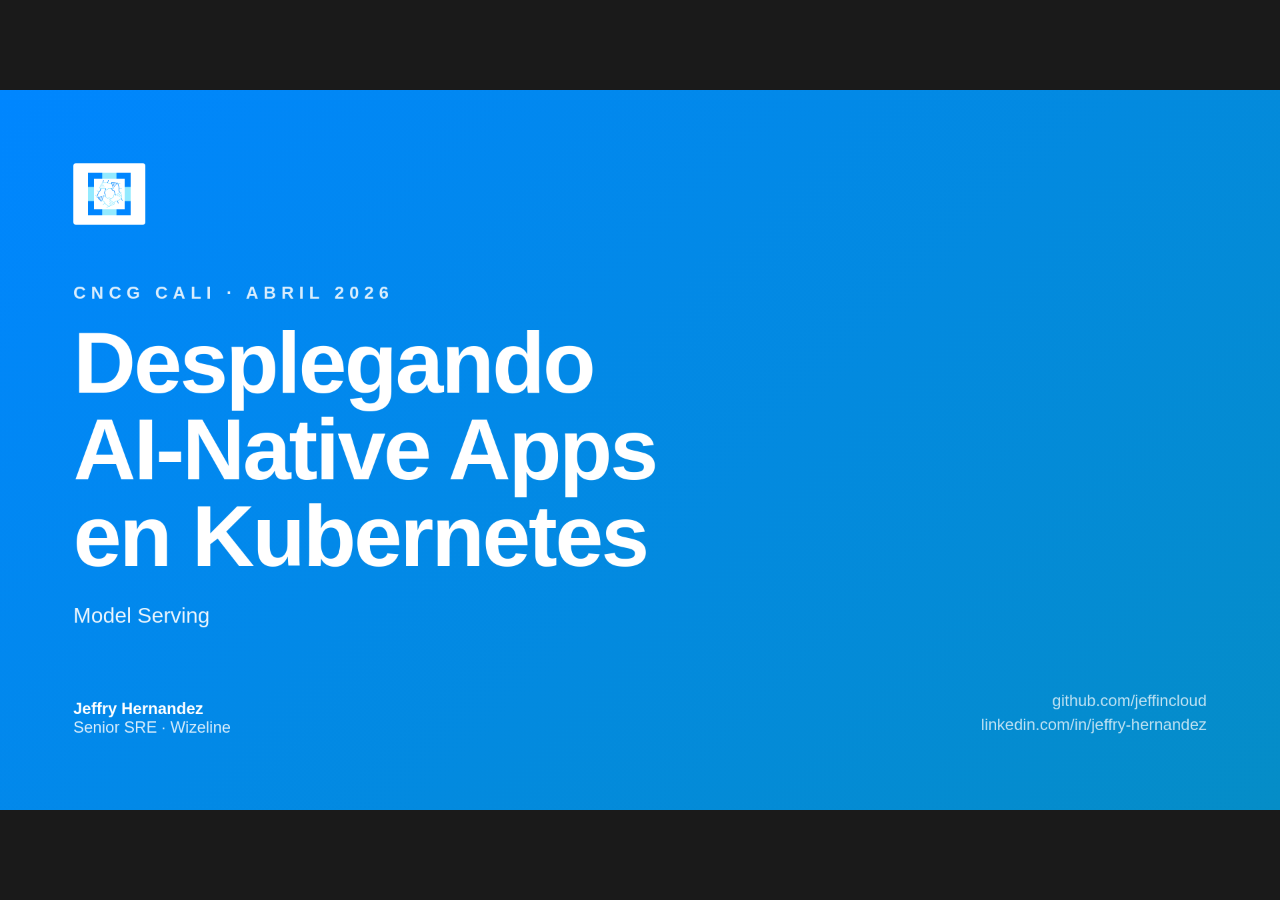
<file: talk/v5-bundle/Deploying AI-Native Apps on Kubernetes.html>
<!doctype html>
<html lang="es">
<head>
<meta charset="utf-8" />
<title>Deploying AI-Native Apps on Kubernetes — CNCG Cali</title>
<link rel="stylesheet" href="styles.css" />
<script src="deck-stage.js"></script>
<script type="application/json" id="speaker-notes">[
"Buenas. La charla de hoy es sobre cómo desplegar aplicaciones AI-native en Kubernetes — específicamente, cómo KServe resuelve el problema de servir modelos, y cómo apliqué eso a un caso real de OCR de pasaportes. El código está en mi repo, lo enlazo al final.",
"Antes de empezar, quien habla. Soy Jeffry Hernandez. Organizer de CNCG Cali y KCD Colombia, speaker en varios eventos de CNCF, CKA y CKAD certified, y unos seis años en roles DevOps y SRE. AI lo arranqué hace pocos meses como side project, así que esta charla es básicamente lo que aprendí llevando un modelo real a un cluster real. Todo el código está público en mi repo.",
"El primer punto que quiero establecer: las aplicaciones de esta década son AI-native. En el stack tradicional, frontend habla con un backend que habla con una base de datos. En el stack moderno, hay un componente más — el modelo — que ya no es un add-on opcional. Es parte del core. Y servirlo no es un detalle, es una preocupación de plataforma de primer orden.",
"Cuatro cosas vamos a cubrir. Primero, qué problema resuelve KServe — por qué necesitamos un framework de serving en lugar de un Deployment normal. Segundo, qué es KServe y cómo se modela. Tercero, cómo lo apliqué a un caso real de OCR. Y cuarto, demo en vivo del sistema corriendo.",
"Vocabulario rápido para quien viene del lado de infra. Inferencia: usar un modelo ya entrenado para predecir — lo opuesto a training. Quantization: reducir la precisión de los pesos para que entre en menos VRAM. FP32 es full precision, FP16 es la mitad con casi la misma calidad — eso es lo que vamos a usar acá, ocho gigas. INT8 e INT4 bajan más memoria pero también calidad. Y VLM: Vision-Language Model, un modelo que ve imágenes además de texto. Eso es todo lo que necesitan saber de AI/ML para esta charla.",
"Sección uno: el problema. Por qué Kubernetes para AI, qué tiene de no trivial servir modelos, y qué opciones hay en el ecosistema.",
"Por qué Kubernetes para AI. Cuatro razones reales. Una, GPU scheduling — Kubernetes ya sabe gestionar recursos escasos como un device. Dos, autoscaling para cargas spiky — la inferencia es ráfagas, no constante. Tres, multi-tenancy — múltiples modelos, múltiples equipos, mismo cluster. Cuatro, ecosystem — observability, ingress, secrets, RBAC. Todo eso ya lo tenés. No se reinventa para AI.",
"Servir un modelo no es Flask más model.predict. Lo que necesitás de verdad: batching para usar GPU eficientemente, gestión de GPU, queueing cuando llegan más requests que las que el modelo procesa, observability con métricas específicas de inferencia, rollouts seguros porque un modelo nuevo puede ser peor que el viejo, y versioning. Esa lista de la derecha es la diferencia entre un script y un sistema de producción.",
"Las opciones para servir en K8s. DIY es viable — Deployment más Service más container custom, vos hacés todo. Funciona, pero estás reinventando primitives. Frameworks: KServe, Seldon Core, BentoML, Ray Serve. Cada uno tiene su nicho. KServe está bajo CNCF, declarativo, y se integra naturalmente con el resto del ecosistema cloud-native. Esa es la dirección que tomé.",
"Transición. KServe es la solución de facto en este espacio. Vamos a ver por qué.",
"Sección dos: KServe. Qué es, cómo se modela, y cuáles son las decisiones que tenés que tomar cuando lo adoptás.",
"KServe es un proyecto CNCF en estado incubating. La idea central: declarativo sobre Kubernetes. Vos describís el modelo que querés servir como un recurso de alto nivel — un InferenceService — y KServe arma todo el plumbing debajo. Deployment, Service, HPA, Ingress, routing. La frase que me sirve para recordar: vos declarás el qué, KServe arma el cómo.",
"El modelo mental tiene cinco componentes. InferenceService es el CR de alto nivel, lo que vos escribís. ServingRuntime define cómo se sirve — el container, los args. Predictor es el motor de inferencia — el pod corriendo. Transformer es opcional, para pre o post-procesado. Explainer también opcional, para explicabilidad. La mayoría de casos son InferenceService más ServingRuntime más Predictor.",
"KServe trae runtimes built-in para los frameworks comunes — sklearn, xgboost, pytorch, tensorflow, huggingface. Si tu modelo encaja en uno de esos, levantarlo es un manifest y nada más. Si no encaja — caso mío — definís un ServingRuntime custom apuntando a cualquier container que exponga HTTP o gRPC. La extensibilidad es real.",
"Una decisión importante al instalar KServe: RawDeployment versus modo Serverless basado en Knative. RawDeployment usa Deployment más HPA estándar. Serverless usa Knative — trae scale-to-zero, cold starts, más operadores. Si tenés muchos modelos con tráfico bursty y querés pagar cero cuando no hay tráfico, Knative tiene sentido. Para mi caso — un modelo, una GPU — RawDeployment gana por simplicidad.",
"Cómo se ve un InferenceService en YAML. Alrededor de trece líneas en el manifest, siete en el bloque spec, que es lo declarativo. Especificás el modelFormat — huggingface en mi caso, porque vLLM levanta el modelo desde el Hub —, el runtime al que apunta, y una annotation que pone esto en RawDeployment. KServe debajo te crea Deployment, Service, HPA, Ingress. Esto es lo que abstrae: todo el plumbing de un serving stack detrás de un solo CRD.",
"Lo que K8s te resuelve y lo que no. Lo que sí: scheduling, replicación, ingress, secrets, network policies. Eso ya lo conocés. Lo que no: drivers de GPU del host, configuración del runtime, image tags, y el kernel del nodo. Eso queda como decisión de stack que vos tomás. Lo importante es saber que existe esa frontera.",
"Adopción. KServe se usa en producción en organizaciones que sirven modelos a escala. Se integra con Istio para service mesh, ArgoCD para GitOps, Knative para serverless. Es parte del ecosistema, no una isla.",
"Transición. Hasta acá fue framework. Ahora vamos al caso real: cómo apliqué KServe a un sistema de OCR de pasaportes.",
"Sección tres: el ejercicio. Qué construí, por qué OCR, por qué Qwen, y cuál es el pipeline completo.",
"Construí una aplicación que extrae datos estructurados de fotos de pasaportes. Input: una imagen JPG o PNG. Output: un JSON con surname, given_names, passport_number, fechas, y la MRZ — la Machine Readable Zone.",
"Por qué OCR. Es un caso de uso real — onboarding KYC, control de fronteras, viajes corporativos. Es multimodal genuino, no chat. Y necesita un VLM, un Vision-Language Model, no un LLM puro. Eso lo hace un buen ejercicio para mostrar cómo KServe maneja un runtime que no es un text-only model.",
"Por qué Qwen3-VL-4B. Tres razones. Una, open weights con licencia Apache 2.0 — puedo self-hostearlo sin restricciones. Dos, entra en 24 gigas de VRAM en FP16, lo que me permite correrlo en una GPU consumer. Tres, soporta imágenes y JSON estructurado out-of-the-box. Las alternativas — GPT-4V, Gemini — son APIs cerradas, no self-hosted. Para una demo de KServe necesito algo que corra en mi cluster.",
"El pipeline end-to-end. Imagen entra, se hace resize para no mandar archivos enormes, va al InferenceService donde vLLM corre Qwen3-VL en la GPU, sale un JSON crudo, lo parseamos, validamos la MRZ contra check digits ICAO 9303, y los campos validados deterministicamente overridean al modelo. La idea: el VLM puede alucinar, pero la MRZ tiene check digits — si validan, son verdad.",
"Sección cuatro: implementación. La parte más densa de la charla. Cómo se ve la arquitectura, el stack, y las decisiones de ingeniería que tomé en el camino.",
"Tres microservicios en K3s. Browser hace request a Traefik, que es el ingress que viene con K3s. Traefik enruta al frontend nginx para assets estáticos, y al API FastAPI para llamadas. La API a su vez le pega al InferenceService de KServe, que rutea al pod de vLLM, que corre Qwen3-VL.",
"El stack. K3s como base. KServe v0.14 en modo RawDeployment. vLLM como inference server. Qwen3-VL-4B como modelo. cert-manager porque KServe lo necesita para webhooks. NVIDIA Device Plugin para exponer la GPU. Y arriba, tres charts de Helm — model, api, frontend — separados para deploy independiente.",
"Por qué K3s y no Kubernetes completo. Para serving single-node, K3s es el sweet spot. Un binario, install en sesenta segundos, trae Traefik y local-path-provisioner por default. Suficiente para correr KServe y los workloads de inferencia. Si fueran múltiples nodos cambiaría el cálculo.",
"Por qué RawDeployment y no Knative. Con una GPU única, scale-to-zero no tiene sentido — el pod tarda entre tres y cinco minutos en cargar el modelo — descarga de pesos más warmup de vLLM —, así que el cold start dolería fuerte cada vez que escala. Y hay menos operadores corriendo, menos cosas que pueden fallar. Para este caso, la simplicidad gana.",
"Primera decisión de ingeniería: el runtime built-in de HuggingFace en KServe v0.14 trae una versión de vLLM que no reconoce qwen3_vl. Tuve que definir un ServingRuntime custom apuntando directamente a vllm/vllm-openai. Es exactamente el caso de extensibilidad del que hablábamos: cuando lo built-in no alcanza, definís el tuyo.",
"Segunda decisión: el esquema hf:// no es URI válido en KServe v0.14. El validador acepta gs, s3, pvc, file y https — pero no hf. La solución que tomé: hardcodear el HF model id en el flag --model del runtime, y dejar que vLLM lo descargue al startup. Funciona; el costo es que la descarga ocurre en el primer arranque del pod.",
"Tercera decisión: pinné la imagen de vLLM a v0.11.0. La versión 0.10.x no soporta qwen3_vl, y la 0.11.2 en adelante usa CUDA 13 — mi host driver es CUDA 12.8. La ventana válida quedó en v0.11.0 a v0.11.1. Esta es una decisión de stack que el framework no puede tomar por vos: KServe no sabe qué versión de CUDA tiene tu driver.",
"Cuarta decisión: con una GPU única, la estrategia de rollout RollingUpdate genera un deadlock — el pod nuevo queda Pending por Insufficient nvidia.com/gpu mientras el viejo está Running. Cambié a strategy Recreate. Hay un blip de downtime durante el rollout, pero completa. Cuando un recurso es scarce, RollingUpdate asume N+1 réplicas posibles y eso no se cumple.",
"Quinta decisión: encontrar GPU disponible no es trivial. GCP me rechazó por service usage history, Vultr estaba account-gated, Lambda Labs no aceptó la tarjeta, Azure tenía mi quota ticket en revisión. Terminé en TensorDock con una RTX 4090. El punto no es el precio — el punto es que el quota de GPU es una constraint real de infra que afecta el diseño antes de empezar.",
"La capa de API. Un detalle de implementación: el código tiene un switch OCR_BACKEND que acepta ollama u openai. Por qué dos backends. Para desarrollo local uso Ollama, que es más liviano y corre en mi laptop. Para el cluster uso vLLM. Ambos exponen una API compatible OpenAI, así que el código de la API es el mismo — solo cambia la base URL.",
"MRZ — trust but verify. El VLM lee la imagen y nos da campos. Pero el VLM puede alucinar. La MRZ — Machine Readable Zone — sigue el estándar ICAO 9303 TD3, con check digits para passport_number, date_of_birth, date_of_expiry, y el composite. Si la MRZ valida, sus campos overridean al VLM. Es un guardrail determinístico encima de una capa probabilística.",
"Provisioning end-to-end. Un solo comando — scripts/provision.sh — orquesta todo. Bootstrap.sh corre en la VM e instala K3s, drivers, container toolkit, y pinea el kernel. Después install-cluster-deps.sh corre localmente con el kubeconfig, instala el device plugin, cert-manager, y KServe. Y al final, helm install para los tres charts. La idea: del setup inicial al sistema corriendo es un comando.",
"Sección cinco: resultados y demo.",
"Resultados. Latencia end-to-end de cinco a nueve segundos por imagen — la mayor parte es la inferencia del modelo. La validación MRZ funciona cuando el pasaporte tiene la zona MRZ legible, que es la mayoría de los casos modernos. El JSON que sale es estructurado y consistente — eso es lo que más me importaba para encadenarlo con el resto del sistema. Caveats: pasaportes muy dañados o con MRZ ilegible caen al modelo solo, sin override determinístico.",
"Demo en vivo. Tres cosas van a ver. Una, el frontend — subo un pasaporte, el JSON aparece. Dos, kubectl get inferenceservice y los pods asociados, para que vean lo que KServe creó debajo. Tres, kubectl logs del pod de vLLM en tiempo real, para ver la inferencia ocurriendo.",
"Lo que vieron. KServe orquestó la request — desde el ingress hasta el pod. vLLM corrió Qwen3-VL en la GPU, en una request de inferencia normal. Y la MRZ validó deterministicamente los campos críticos, dándonos un guardrail encima del modelo. Tres capas: framework, runtime, validación. Cada una con su responsabilidad clara.",
"El takeaway. KServe es la solución de facto para servir modelos de AI en Kubernetes. El framework hace el grueso del trabajo de serving — deployments, scaling, routing, abstracciones de storage. Las decisiones de stack — qué runtime, qué image tag, qué strategy — las tomás vos, sabiendo que existen. La frontera es clara y conocerla es lo que separa un deploy que funciona de uno que rompe a las dos semanas.",
"Recursos. Repo en github.com/jeffincloud/ocr-lab — manifests, charts, scripts de provisioning, y esta presentación. Para preguntas: jeffincloud en GitHub, jeffry-hernandez en LinkedIn. Gracias."
]</script>
</head>
<body>
<deck-stage width="1920" height="1080">

<!-- 1. Title -->
<section data-label="01 Title" style="background: linear-gradient(135deg, #0086FF 0%, #058DC7 100%); color: white;">
  <div style="position:absolute; inset:0; padding: 110px; display:flex; flex-direction:column; justify-content:space-between;">
    <div style="display:flex; align-items:center; gap: 20px;">
      <img src="assets/image10.png" alt="CNCG" style="height: 64px; background: white; padding: 14px 22px; border-radius: 4px;" />
    </div>
    <div>
      <div style="font-size: 26px; font-weight: 700; letter-spacing: 0.3em; opacity: 0.85; margin-bottom: 24px;">CNCG CALI · ABRIL 2026</div>
      <h1 style="font-size: 130px; font-weight: 900; line-height: 1; margin: 0 0 32px 0; letter-spacing: -0.025em; max-width: 1500px;">Desplegando<br/>AI-Native Apps<br/>en Kubernetes</h1>
      <div style="font-size: 32px; font-weight: 400; opacity: 0.92; max-width: 1400px; line-height: 1.4;">Model Serving</div>
    </div>
    <div style="display:flex; justify-content:space-between; align-items:flex-end;">
      <div style="font-size: 24px; font-weight: 700;">
        Jeffry Hernandez<br/>
        <span style="font-weight: 400; opacity: 0.85;">Senior SRE · Wizeline</span>
      </div>
      <div style="font-size: 24px; opacity: 0.75; text-align: right; line-height: 1.5;">
        github.com/jeffincloud<br/>
        linkedin.com/in/jeffry-hernandez
      </div>
    </div>
  </div>
</section>

<!-- 2. $whoami -->
<section data-label="02 whoami">
  <div class="slide-pad">
    <div class="section-tag">Quien habla</div>
    <div style="font-family: Consolas, Menlo, monospace; font-size: 30px; color: #50B432; margin-top: 30px; margin-bottom: 30px;">$ whoami</div>
    <h1 class="slide-title" style="margin: 0 0 16px 0;">Jeffry Hernandez</h1>
    <div style="font-size: 32px; color: #555; margin-bottom: 50px;">Senior SRE &nbsp;·&nbsp; Wizeline</div>
    <div style="display:grid; grid-template-columns: 1.4fr 1fr; gap: 60px; flex: 1;">
      <div>
        <ul class="bullet-list">
          <li>Organizer de <b>CNCG Cali</b> y <b>KCD Colombia</b>.</li>
          <li>Speaker en varios eventos de <b>CNCF</b>.</li>
          <li><b>CKA</b> / <b>CKAD</b> certified.</li>
          <li>~6 años en roles <b>DevOps</b> / <b>SRE</b>.</li>
        </ul>
      </div>
      <div style="background: #F6F8FA; padding: 36px; border-left: 4px solid #0086FF; align-self: center;">
        <div style="font-size: 18px; font-weight: 700; letter-spacing: 0.2em; color: #0086FF; margin-bottom: 18px;">CONTACTO</div>
        <div style="font-family: Consolas, Menlo, monospace; font-size: 22px; line-height: 1.8;">
          github.com/<b>jeffincloud</b><br/>
          linkedin.com/in/<b>jeffry-hernandez</b>
        </div>
      </div>
    </div>
  </div>
  <div class="slide-footer"><div class="footer-mark"><img src="assets/image1.png" alt="CNCF" /></div><div>02</div></div>
</section>

<!-- 3. Hook: 2010s vs 2025s stack -->
<section data-label="03 Hook AI-native">
  <div class="slide-pad">
    <div class="section-tag">Hook</div>
    <h1 class="slide-title" style="margin-top: 30px;">Las apps de esta década son AI-native</h1>
    <h2 class="slide-subtitle">El componente de inferencia ya no es un add-on. Es parte del core.</h2>

    <div style="display:grid; grid-template-columns: 1fr 1fr; gap: 60px; flex: 1;">
      <div>
        <div style="font-size: 22px; font-weight: 700; letter-spacing: 0.2em; color: #888; text-transform: uppercase; margin-bottom: 22px;">Stack 2010s</div>
        <div style="display:flex; flex-direction:column; gap: 14px;">
          <div class="box fill-stone" style="font-size: 22px; padding: 22px;">Frontend</div>
          <div style="text-align:center; font-size: 22px; color: #888;">↓</div>
          <div class="box fill-stone" style="font-size: 22px; padding: 22px;">Backend (REST / RPC)</div>
          <div style="text-align:center; font-size: 22px; color: #888;">↓</div>
          <div class="box fill-stone" style="font-size: 22px; padding: 22px;">Database</div>
        </div>
      </div>
      <div>
        <div style="font-size: 22px; font-weight: 700; letter-spacing: 0.2em; color: #0086FF; text-transform: uppercase; margin-bottom: 22px;">Stack 2025s</div>
        <div style="display:flex; flex-direction:column; gap: 14px;">
          <div class="box fill-stone" style="font-size: 22px; padding: 22px;">Frontend</div>
          <div style="text-align:center; font-size: 22px; color: #888;">↓</div>
          <div class="box fill-stone" style="font-size: 22px; padding: 22px;">Backend</div>
          <div style="text-align:center; font-size: 22px; color: #0086FF;">↓</div>
          <div class="box fill-blue" style="font-size: 26px; padding: 26px; font-weight: 900;">MODELO &nbsp;·&nbsp; inferencia</div>
          <div style="text-align:center; font-size: 22px; color: #888;">↓</div>
          <div class="box fill-stone" style="font-size: 22px; padding: 22px;">Database / Vector store</div>
        </div>
      </div>
    </div>
  </div>
  <div class="slide-footer"><div class="footer-mark"><img src="assets/image1.png" alt="CNCF" /></div><div>03</div></div>
</section>

<!-- 4. Agenda -->
<section data-label="04 Agenda">
  <div class="slide-pad">
    <div class="section-tag">Agenda</div>
    <h1 class="slide-title" style="margin-top: 30px;">Cuatro cosas</h1>
    <div style="display:flex; flex-direction:column; gap: 22px; flex: 1; justify-content: center; max-width: 1500px;">
      <div style="display:grid; grid-template-columns: 100px 1fr; gap: 30px; align-items:center; padding: 24px 30px; background: #F6F8FA; border-left: 6px solid #0086FF;">
        <div style="font-size: 56px; font-weight: 900; color: #0086FF; line-height: 1;">01</div>
        <div style="font-size: 28px; line-height: 1.4;"><b>El problema.</b> Por qué servir AI en K8s no es trivial — y qué opciones hay.</div>
      </div>
      <div style="display:grid; grid-template-columns: 100px 1fr; gap: 30px; align-items:center; padding: 24px 30px; background: #F6F8FA; border-left: 6px solid #0086FF;">
        <div style="font-size: 56px; font-weight: 900; color: #0086FF; line-height: 1;">02</div>
        <div style="font-size: 28px; line-height: 1.4;"><b>KServe.</b> Qué es, cómo se modela, y las decisiones que tenés que tomar.</div>
      </div>
      <div style="display:grid; grid-template-columns: 100px 1fr; gap: 30px; align-items:center; padding: 24px 30px; background: #F6F8FA; border-left: 6px solid #0086FF;">
        <div style="font-size: 56px; font-weight: 900; color: #0086FF; line-height: 1;">03</div>
        <div style="font-size: 28px; line-height: 1.4;"><b>Caso real.</b> OCR de pasaportes con Qwen3-VL — implementación end-to-end.</div>
      </div>
      <div style="display:grid; grid-template-columns: 100px 1fr; gap: 30px; align-items:center; padding: 24px 30px; background: #F6F8FA; border-left: 6px solid #0086FF;">
        <div style="font-size: 56px; font-weight: 900; color: #0086FF; line-height: 1;">04</div>
        <div style="font-size: 28px; line-height: 1.4;"><b>Demo en vivo.</b> El sistema corriendo + kubectl atrás.</div>
      </div>
    </div>
  </div>
  <div class="slide-footer"><div class="footer-mark"><img src="assets/image1.png" alt="CNCF" /></div><div>04</div></div>
</section>

<!-- 5. Conceptos rápidos -->
<section data-label="05 Conceptos rápidos">
  <div class="slide-pad">
    <div class="section-tag">Vocabulario</div>
    <h1 class="slide-title" style="margin-top: 30px;">Conceptos rápidos</h1>
    <h2 class="slide-subtitle">Para quien viene de K8s pero no de AI/ML.</h2>
    <div style="display:grid; grid-template-columns: repeat(3, 1fr); gap: 28px; flex: 1;">
      <div style="background: #F6F8FA; padding: 32px; border-top: 6px solid #0086FF; display:flex; flex-direction:column;">
        <div style="font-size: 28px; font-weight: 900; margin-bottom: 14px;">Inferencia</div>
        <div style="font-size: 22px; line-height: 1.5; color: #333; margin-bottom: 18px;">Usar un modelo ya entrenado para predecir. Lo opuesto a training.</div>
        <div style="font-size: 18px; line-height: 1.5; color: #888; margin-top: auto;">Training se hace una vez (caro). Inferencia se hace millones de veces — lo que vamos a operar hoy.</div>
      </div>
      <div style="background: #F6F8FA; padding: 32px; border-top: 6px solid #0086FF; display:flex; flex-direction:column;">
        <div style="font-size: 28px; font-weight: 900; margin-bottom: 14px;">Quantization</div>
        <div style="font-size: 22px; line-height: 1.5; color: #333; margin-bottom: 16px;">Reducir la precisión de los pesos para que ocupe menos VRAM y corra más rápido.</div>
        <div style="font-size: 18px; line-height: 1.45; color: #888; margin-bottom: 16px;">FP32 → FP16 → INT8 → INT4. Cada paso baja calidad un poco a cambio de velocidad y memoria.</div>
        <div style="display:grid; grid-template-columns: repeat(4, 1fr); gap: 4px; font-size: 16px; margin-top: auto;">
          <div style="padding: 10px 6px; background: white; border: 1px solid #ddd; text-align: center;">FP32<br/><b>16GB</b></div>
          <div style="padding: 10px 6px; background: #50B432; color: white; border: 1px solid #50B432; text-align: center; font-weight: 700;">FP16<br/>8GB ✓</div>
          <div style="padding: 10px 6px; background: white; border: 1px solid #ddd; text-align: center;">INT8<br/><b>4GB</b></div>
          <div style="padding: 10px 6px; background: white; border: 1px solid #ddd; text-align: center;">INT4<br/><b>2GB</b></div>
        </div>
      </div>
      <div style="background: #F6F8FA; padding: 32px; border-top: 6px solid #0086FF; display:flex; flex-direction:column;">
        <div style="font-size: 28px; font-weight: 900; margin-bottom: 14px;">VLM &nbsp;<span style="font-size: 20px; color: #888; font-weight: 400;">(Vision-Language Model)</span></div>
        <div style="font-size: 22px; line-height: 1.5; color: #333; margin-bottom: 18px;">Un LLM que además puede ver imágenes — recibe imagen + texto, devuelve texto.</div>
        <div style="font-size: 18px; line-height: 1.5; color: #888; margin-top: auto;">Qwen3-VL, GPT-4V, Gemini. Lo que necesitamos para OCR de pasaportes.</div>
      </div>
    </div>
  </div>
  <div class="slide-footer"><div class="footer-mark"><img src="assets/image1.png" alt="CNCF" /></div><div>05</div></div>
</section>

<!-- 6. Section divider: The Problem -->
<section data-label="06 Problem divider">
  <div class="divider">
    <div class="divider-corner"></div>
    <div class="section-num">PARTE 01 / 04</div>
    <h1>El problema</h1>
    <div class="divider-sub">Servir modelos de AI en Kubernetes — qué tiene de no trivial, y qué opciones existen.</div>
    <div style="position: absolute; bottom: 28px; left: 110px; right: 110px; display: flex; justify-content: space-between; align-items: center; font-size: 18px; color: rgba(255,255,255,0.85);">
      <div style="display:flex; align-items:center; gap: 12px; background: white; padding: 8px 14px; border-radius: 3px;"><img src="assets/image1.png" alt="CNCF" style="height: 22px;" /></div>
      <div>06</div>
    </div>
  </div>
</section>

<!-- 5. Why K8s for AI -->
<section data-label="07 Why K8s for AI">
  <div class="slide-pad">
    <div class="section-tag">Problema · 01</div>
    <h1 class="slide-title" style="margin-top: 30px;">¿Por qué Kubernetes para AI?</h1>
    <h2 class="slide-subtitle">Cuatro razones reales — todas, primitives que ya conocés.</h2>
    <div style="display:grid; grid-template-columns: repeat(2, 1fr); gap: 30px; flex: 1;">
      <div style="background: #F6F8FA; padding: 36px; border-top: 6px solid #0086FF;">
        <div style="font-size: 60px; font-weight: 900; color: #0086FF; line-height: 1;">01</div>
        <h3 style="font-size: 30px; margin: 16px 0 12px 0;">GPU scheduling</h3>
        <p style="font-size: 22px; line-height: 1.5; color: #444; margin: 0;">El kernel del scheduler ya gestiona recursos escasos. Una GPU es solo otro <span class="mono">resources.limits</span>.</p>
      </div>
      <div style="background: #F6F8FA; padding: 36px; border-top: 6px solid #0086FF;">
        <div style="font-size: 60px; font-weight: 900; color: #0086FF; line-height: 1;">02</div>
        <h3 style="font-size: 30px; margin: 16px 0 12px 0;">Autoscaling para cargas spiky</h3>
        <p style="font-size: 22px; line-height: 1.5; color: #444; margin: 0;">Inferencia es ráfagas, no constante. HPA y KPA están hechos para eso.</p>
      </div>
      <div style="background: #F6F8FA; padding: 36px; border-top: 6px solid #0086FF;">
        <div style="font-size: 60px; font-weight: 900; color: #0086FF; line-height: 1;">03</div>
        <h3 style="font-size: 30px; margin: 16px 0 12px 0;">Multi-tenancy</h3>
        <p style="font-size: 22px; line-height: 1.5; color: #444; margin: 0;">Múltiples modelos, múltiples equipos, mismo cluster. Namespaces y RBAC.</p>
      </div>
      <div style="background: #F6F8FA; padding: 36px; border-top: 6px solid #0086FF;">
        <div style="font-size: 60px; font-weight: 900; color: #0086FF; line-height: 1;">04</div>
        <h3 style="font-size: 30px; margin: 16px 0 12px 0;">Ecosystem maduro</h3>
        <p style="font-size: 22px; line-height: 1.5; color: #444; margin: 0;">Observability, ingress, secrets, network policies. Ya están — no se reinventan para AI.</p>
      </div>
    </div>
  </div>
  <div class="slide-footer"><div class="footer-mark"><img src="assets/image1.png" alt="CNCF" /></div><div>07</div></div>
</section>

<!-- 6. What's not trivial -->
<section data-label="08 Not trivial">
  <div class="slide-pad">
    <div class="section-tag">Problema · 02</div>
    <h1 class="slide-title" style="margin-top: 30px;">Servir un modelo no es <span class="mono">flask + model.predict()</span></h1>
    <div style="display:grid; grid-template-columns: 1fr 1fr; gap: 50px; flex: 1;">
      <div style="background: #FFF6F2; padding: 36px; border-left: 4px solid #ED561B;">
        <div class="tag warn" style="margin-bottom: 18px;">LO INGENUO</div>
        <pre class="code" style="font-size: 22px; background: white;"><span class="kw">@app</span>.post(<span class="str">"/predict"</span>)
<span class="kw">def</span> predict(img):
    <span class="kw">return</span> model.predict(img)</pre>
        <div style="margin-top: 26px; font-size: 22px; line-height: 1.5; color: #555;">Funciona en una laptop. <b>No</b> en producción.</div>
      </div>
      <div style="background: #F0F7FF; padding: 36px; border-left: 4px solid #0086FF;">
        <div class="tag blue" style="margin-bottom: 18px;">LO QUE NECESITÁS</div>
        <ul class="bullet-list" style="gap: 14px;">
          <li style="font-size: 22px;"><b>Batching</b> — usar la GPU eficientemente</li>
          <li style="font-size: 22px;"><b>GPU mgmt</b> — scheduling, isolation</li>
          <li style="font-size: 22px;"><b>Queueing</b> — cuando llegan más requests que las que el modelo procesa</li>
          <li style="font-size: 22px;"><b>Observability</b> — métricas de inferencia</li>
          <li style="font-size: 22px;"><b>Rollouts</b> — un modelo nuevo puede ser peor</li>
          <li style="font-size: 22px;"><b>Versioning</b> — A/B, canary, traffic split</li>
        </ul>
      </div>
    </div>
  </div>
  <div class="slide-footer"><div class="footer-mark"><img src="assets/image1.png" alt="CNCF" /></div><div>08</div></div>
</section>

<!-- 7. Options for serving -->
<section data-label="09 Serving options">
  <div class="slide-pad">
    <div class="section-tag">Problema · 03</div>
    <h1 class="slide-title" style="margin-top: 30px;">Las opciones para servir en K8s</h1>
    <h2 class="slide-subtitle">Hacerlo a mano, o usar un framework que ya resolvió las primitives.</h2>
    <div style="border: 1px solid #ddd; border-radius: 4px; overflow: hidden; margin-top: 10px;">
      <div style="display:grid; grid-template-columns: 1.2fr 2fr 1fr; background: #0086FF; color: white; font-weight: 900; font-size: 22px;">
        <div style="padding: 18px 26px;">Opción</div>
        <div style="padding: 18px 26px;">Qué obtenés / qué cuesta</div>
        <div style="padding: 18px 26px;">Cuándo</div>
      </div>
      <div style="display:grid; grid-template-columns: 1.2fr 2fr 1fr; background: white; border-top: 1px solid #eee; font-size: 22px;">
        <div style="padding: 22px 26px; font-weight: 700;">DIY</div>
        <div style="padding: 22px 26px; color: #555;">Deployment + Service + container custom. <b>Vos hacés todo</b> — batching, queueing, autoscaling, observability.</div>
        <div style="padding: 22px 26px; color: #555;">Cuando ya tenés todo armado.</div>
      </div>
      <div style="display:grid; grid-template-columns: 1.2fr 2fr 1fr; background: #F0F7FF; border-top: 1px solid #eee; font-size: 22px;">
        <div style="padding: 22px 26px; font-weight: 900; color: #0086FF;">KServe &nbsp;<span class="tag blue" style="font-size: 12px;">CNCF</span></div>
        <div style="padding: 22px 26px;">Declarativo, multi-runtime, integrado con K8s nativo. <b>InferenceService</b> = un CRD.</div>
        <div style="padding: 22px 26px;">Cloud-native, generalista.</div>
      </div>
      <div style="display:grid; grid-template-columns: 1.2fr 2fr 1fr; background: #FAFBFC; border-top: 1px solid #eee; font-size: 22px;">
        <div style="padding: 22px 26px; font-weight: 700;">Seldon Core</div>
        <div style="padding: 22px 26px; color: #555;">Pipelines complejos, A/B testing, MLOps-pesado.</div>
        <div style="padding: 22px 26px; color: #555;">Pipelines, no solo serving.</div>
      </div>
      <div style="display:grid; grid-template-columns: 1.2fr 2fr 1fr; background: white; border-top: 1px solid #eee; font-size: 22px;">
        <div style="padding: 22px 26px; font-weight: 700;">BentoML</div>
        <div style="padding: 22px 26px; color: #555;">Python-first, packaging de modelos. Menos K8s-nativo.</div>
        <div style="padding: 22px 26px; color: #555;">DS-driven teams.</div>
      </div>
      <div style="display:grid; grid-template-columns: 1.2fr 2fr 1fr; background: #FAFBFC; border-top: 1px solid #eee; font-size: 22px;">
        <div style="padding: 22px 26px; font-weight: 700;">Ray Serve</div>
        <div style="padding: 22px 26px; color: #555;">Distribuido, modelos compuestos.</div>
        <div style="padding: 22px 26px; color: #555;">Workloads grandes / distribuidos.</div>
      </div>
    </div>
  </div>
  <div class="slide-footer"><div class="footer-mark"><img src="assets/image1.png" alt="CNCF" /></div><div>09</div></div>
</section>

<!-- 10. KServe section divider -->
<section data-label="10 KServe divider main">
  <div class="divider" style="background: #058DC7;">
    <div class="divider-corner"></div>
    <div class="section-num">PARTE 02 / 04</div>
    <h1>KServe</h1>
    <div class="divider-sub">El framework de serving cloud-native — qué es, cómo se modela, y dónde termina.</div>
    <div style="position: absolute; bottom: 28px; left: 110px; right: 110px; display: flex; justify-content: space-between; align-items: center; font-size: 18px; color: rgba(255,255,255,0.85);">
      <div style="display:flex; align-items:center; gap: 12px; background: white; padding: 8px 14px; border-radius: 3px;"><img src="assets/image1.png" alt="CNCF" style="height: 22px;" /></div>
      <div>10</div>
    </div>
  </div>
</section>

<!-- 10. What is KServe -->
<section data-label="11 What is KServe">
  <div class="slide-pad">
    <div class="section-tag">KServe · 01</div>
    <h1 class="slide-title" style="margin-top: 30px;">¿Qué es KServe?</h1>
    <div style="display:grid; grid-template-columns: 1.1fr 1fr; gap: 60px; flex: 1;">
      <div>
        <ul class="bullet-list">
          <li><b>Proyecto CNCF</b> en estado <i>incubating</i>.</li>
          <li><b>Declarativo</b> sobre Kubernetes — describís el modelo, KServe arma el plumbing.</li>
          <li>Abstrae <b>model serving</b> detrás de un CRD: <span class="mono">InferenceService</span>.</li>
          <li>Multi-runtime: vLLM, Triton, HuggingFace, sklearn, custom.</li>
        </ul>
      </div>
      <div style="background: #0086FF; color: white; padding: 50px 44px; align-self: center;">
        <div style="font-size: 38px; font-weight: 900; line-height: 1.3;">
          Vos declarás el <i>qué</i>.<br/>
          KServe arma el <i>cómo</i>.
        </div>
      </div>
    </div>
  </div>
  <div class="slide-footer"><div class="footer-mark"><img src="assets/image1.png" alt="CNCF" /></div><div>11</div></div>
</section>

<!-- 11. KServe components -->
<section data-label="12 KServe components">
  <div class="slide-pad">
    <div class="section-tag">KServe · 02</div>
    <h1 class="slide-title" style="margin-top: 30px;">El modelo mental — 5 componentes</h1>

    <div style="flex:1; display:flex; flex-direction:column; gap: 22px; justify-content:center;">
      <div style="display:flex; justify-content:center;">
        <div style="background: #0086FF; color: white; padding: 22px 50px; font-size: 26px; font-weight: 900; min-width: 600px; text-align: center;">
          InferenceService
          <div style="font-size: 18px; font-weight: 400; opacity: 0.9; margin-top: 4px;">CR de alto nivel — <i>"quiero servir este modelo"</i></div>
        </div>
      </div>
      <div style="text-align: center; font-size: 28px; color: #0086FF;">↓</div>
      <div style="display:flex; justify-content:center;">
        <div style="border: 2px solid #0086FF; padding: 18px 40px; font-size: 24px; font-weight: 700; min-width: 500px; text-align: center;">
          ServingRuntime
          <div style="font-size: 18px; font-weight: 400; color: #555; margin-top: 4px;">cómo se sirve — container + args + env</div>
        </div>
      </div>
      <div style="display: grid; grid-template-columns: repeat(3, 1fr); gap: 20px; max-width: 1500px; margin: 0 auto; width: 100%;">
        <div style="border: 2px solid #0086FF; background: #F6F8FA; padding: 22px 24px; text-align: center;">
          <div style="font-size: 22px; font-weight: 900;">Predictor</div>
          <div style="font-size: 18px; color: #555; margin-top: 6px;">el motor (vLLM, Triton, etc.)</div>
        </div>
        <div style="border: 2px dashed #888; padding: 22px 24px; text-align: center;">
          <div style="font-size: 22px; font-weight: 900; color: #555;">Transformer <span style="font-size: 14px;">(opcional)</span></div>
          <div style="font-size: 18px; color: #555; margin-top: 6px;">pre / post-procesado</div>
        </div>
        <div style="border: 2px dashed #888; padding: 22px 24px; text-align: center;">
          <div style="font-size: 22px; font-weight: 900; color: #555;">Explainer <span style="font-size: 14px;">(opcional)</span></div>
          <div style="font-size: 18px; color: #555; margin-top: 6px;">explicabilidad</div>
        </div>
      </div>
    </div>

    <div style="text-align: center; font-size: 22px; color: #555; margin-top: 24px;">
      Mayoría de casos: <b>InferenceService + ServingRuntime + Predictor</b>.
    </div>
  </div>
  <div class="slide-footer"><div class="footer-mark"><img src="assets/image1.png" alt="CNCF" /></div><div>12</div></div>
</section>

<!-- 12. Built-in runtimes -->
<section data-label="13 Built-in runtimes">
  <div class="slide-pad">
    <div class="section-tag">KServe · 03</div>
    <h1 class="slide-title" style="margin-top: 30px;">Runtimes built-in &nbsp;·&nbsp; y custom</h1>
    <div style="display:grid; grid-template-columns: 1fr 1fr; gap: 50px; flex: 1;">
      <div style="background: #F0F7FF; padding: 40px; border-left: 4px solid #0086FF;">
        <div class="tag blue" style="margin-bottom: 22px;">BUILT-IN</div>
        <h3 style="font-size: 28px; margin: 0 0 18px 0;">Si tu modelo encaja, es 1 manifest.</h3>
        <div style="display:grid; grid-template-columns: 1fr 1fr; gap: 14px;">
          <div class="box" style="padding: 18px; font-size: 22px;">sklearn</div>
          <div class="box" style="padding: 18px; font-size: 22px;">xgboost</div>
          <div class="box" style="padding: 18px; font-size: 22px;">pytorch</div>
          <div class="box" style="padding: 18px; font-size: 22px;">tensorflow</div>
          <div class="box" style="padding: 18px; font-size: 22px; grid-column: 1 / -1;">huggingface</div>
        </div>
      </div>
      <div style="background: #F6F8FA; padding: 40px; border-left: 4px solid #058DC7;">
        <div class="tag muted" style="margin-bottom: 22px;">CUSTOM</div>
        <h3 style="font-size: 28px; margin: 0 0 18px 0;">¿No encaja? Definís un <span class="mono">ServingRuntime</span>.</h3>
        <pre class="code" style="font-size: 18px; background: white;"><span class="kw">apiVersion</span>: serving.kserve.io/v1alpha1
<span class="kw">kind</span>: ServingRuntime
<span class="kw">spec</span>:
  <span class="kw">containers</span>:
  - <span class="kw">name</span>: kserve-container
    <span class="kw">image</span>: vllm/vllm-openai:v0.11.0
    <span class="kw">args</span>: [<span class="str">--model</span>, <span class="str">Qwen/Qwen3-VL-4B-Instruct</span>]</pre>
        <div style="margin-top: 22px; font-size: 22px; color: #555; line-height: 1.4;">Cualquier container que exponga HTTP / gRPC.</div>
      </div>
    </div>
  </div>
  <div class="slide-footer"><div class="footer-mark"><img src="assets/image1.png" alt="CNCF" /></div><div>13</div></div>
</section>

<!-- 13. RawDeployment vs Serverless -->
<section data-label="14 Raw vs Knative">
  <div class="slide-pad">
    <div class="section-tag">KServe · 04</div>
    <h1 class="slide-title" style="margin-top: 30px;">RawDeployment vs. Serverless (Knative)</h1>
    <h2 class="slide-subtitle">Decisión de instalación que cambia toda la operación.</h2>
    <div style="border: 1px solid #ddd; overflow: hidden; margin-top: 10px;">
      <div style="display:grid; grid-template-columns: 1.2fr 1fr 1fr; background: #0086FF; color: white; font-weight: 900; font-size: 22px;">
        <div style="padding: 18px 26px;">Aspecto</div>
        <div style="padding: 18px 26px;">RawDeployment</div>
        <div style="padding: 18px 26px;">Serverless (Knative)</div>
      </div>
      <div style="display:grid; grid-template-columns: 1.2fr 1fr 1fr; background: white; border-top: 1px solid #eee; font-size: 22px;">
        <div style="padding: 18px 26px; font-weight: 700;">Scale-to-zero</div>
        <div style="padding: 18px 26px; color: #ED561B;">No</div>
        <div style="padding: 18px 26px; color: #50B432;">Sí</div>
      </div>
      <div style="display:grid; grid-template-columns: 1.2fr 1fr 1fr; background: #F6F8FA; border-top: 1px solid #eee; font-size: 22px;">
        <div style="padding: 18px 26px; font-weight: 700;">Cold starts</div>
        <div style="padding: 18px 26px; color: #50B432;">No</div>
        <div style="padding: 18px 26px; color: #ED561B;">Sí — visibles</div>
      </div>
      <div style="display:grid; grid-template-columns: 1.2fr 1fr 1fr; background: white; border-top: 1px solid #eee; font-size: 22px;">
        <div style="padding: 18px 26px; font-weight: 700;">Operadores extra</div>
        <div style="padding: 18px 26px;">cert-manager</div>
        <div style="padding: 18px 26px;">+ Knative Serving + Istio/Kourier</div>
      </div>
      <div style="display:grid; grid-template-columns: 1.2fr 1fr 1fr; background: #F6F8FA; border-top: 1px solid #eee; font-size: 22px;">
        <div style="padding: 18px 26px; font-weight: 700;">Autoscaler</div>
        <div style="padding: 18px 26px;">HPA</div>
        <div style="padding: 18px 26px;">KPA</div>
      </div>
      <div style="display:grid; grid-template-columns: 1.2fr 1fr 1fr; background: white; border-top: 1px solid #eee; font-size: 22px;">
        <div style="padding: 18px 26px; font-weight: 700;">Cuándo</div>
        <div style="padding: 18px 26px;">1 modelo, GPU dedicada</div>
        <div style="padding: 18px 26px;">Muchos modelos, tráfico bursty</div>
      </div>
    </div>
  </div>
  <div class="slide-footer"><div class="footer-mark"><img src="assets/image1.png" alt="CNCF" /></div><div>14</div></div>
</section>

<!-- 14. InferenceService YAML -->
<section data-label="15 IS YAML">
  <div class="slide-pad">
    <div class="section-tag">KServe · 05</div>
    <h1 class="slide-title" style="margin-top: 30px;">Cómo se ve en YAML</h1>
    <div style="display:grid; grid-template-columns: 1.3fr 1fr; gap: 50px; flex: 1;">
      <pre class="code" style="font-size: 20px;"><span class="kw">apiVersion</span>: serving.kserve.io/v1beta1
<span class="kw">kind</span>: InferenceService
<span class="kw">metadata</span>:
  <span class="kw">name</span>: qwen3-vl-4b
  <span class="kw">annotations</span>:
    serving.kserve.io/deploymentMode: RawDeployment
<span class="kw">spec</span>:
  <span class="kw">predictor</span>:
    <span class="kw">runtimeClassName</span>: nvidia
    <span class="kw">model</span>:
      <span class="kw">modelFormat</span>:
        <span class="kw">name</span>: huggingface
      <span class="kw">runtime</span>: vllm-qwen-vl</pre>
      <div style="display: flex; flex-direction: column; justify-content: center; gap: 24px;">
        <div style="font-size: 22px; line-height: 1.5; color: #333;">
          <b>~13 líneas en el template</b> (~7 en el bloque <span class="mono">spec</span>).<br/><br/>
          KServe debajo crea:
        </div>
        <ul class="bullet-list" style="gap: 12px;">
          <li style="font-size: 22px;">Deployment</li>
          <li style="font-size: 22px;">Service</li>
          <li style="font-size: 22px;">HPA</li>
          <li style="font-size: 22px;">Ingress / VirtualService</li>
        </ul>
        <div style="background: #F6F8FA; padding: 18px 22px; border-left: 4px solid #0086FF; font-size: 22px; line-height: 1.4;">
          Esto es la abstracción.
        </div>
      </div>
    </div>
  </div>
  <div class="slide-footer"><div class="footer-mark"><img src="assets/image1.png" alt="CNCF" /></div><div>15</div></div>
</section>

<!-- 15. What K8s gives, what it doesn't -->
<section data-label="16 K8s frontier">
  <div class="slide-pad">
    <div class="section-tag">KServe · 06</div>
    <h1 class="slide-title" style="margin-top: 30px;">Lo que K8s te resuelve &nbsp;·&nbsp; lo que <i>no</i></h1>
    <div style="display:grid; grid-template-columns: 1fr 1fr; gap: 50px; flex: 1;">
      <div style="background: #F0FBEF; padding: 40px; border-left: 4px solid #50B432;">
        <div style="display:inline-block; background: #50B432; color: white; padding: 6px 14px; font-size: 16px; font-weight: 900; letter-spacing: 0.15em; margin-bottom: 22px;">K8S RESUELVE</div>
        <ul class="bullet-list" style="gap: 16px;">
          <li style="font-size: 24px;"><b>Scheduling</b></li>
          <li style="font-size: 24px;"><b>Replicación</b></li>
          <li style="font-size: 24px;"><b>Ingress</b></li>
          <li style="font-size: 24px;"><b>Secrets</b></li>
          <li style="font-size: 24px;"><b>Network policies</b></li>
        </ul>
      </div>
      <div style="background: #FFF6F2; padding: 40px; border-left: 4px solid #ED561B;">
        <div style="display:inline-block; background: #ED561B; color: white; padding: 6px 14px; font-size: 16px; font-weight: 900; letter-spacing: 0.15em; margin-bottom: 22px;">SIGUE SIENDO TUYO</div>
        <ul class="bullet-list" style="gap: 16px;">
          <li style="font-size: 24px;"><b>Drivers de GPU</b> del host</li>
          <li style="font-size: 24px;"><b>Configuración del runtime</b></li>
          <li style="font-size: 24px;"><b>Image tags</b> y versiones</li>
          <li style="font-size: 24px;"><b>Kernel</b> del nodo</li>
        </ul>
      </div>
    </div>
    <div style="text-align: center; font-size: 26px; font-weight: 900; color: #0086FF; margin-top: 36px;">
      Conocer la frontera = saber qué decisiones tenés que tomar vos.
    </div>
  </div>
  <div class="slide-footer"><div class="footer-mark"><img src="assets/image1.png" alt="CNCF" /></div><div>16</div></div>
</section>

<!-- 16. Adoption -->
<section data-label="17 Adoption">
  <div class="slide-pad">
    <div class="section-tag">KServe · 07</div>
    <h1 class="slide-title" style="margin-top: 30px;">Adopción y ecosistema</h1>
    <h2 class="slide-subtitle">No es una isla — encaja con lo que ya tenés en cloud-native.</h2>
    <div style="display:grid; grid-template-columns: repeat(3, 1fr); gap: 30px; flex: 1;">
      <div style="background: #F6F8FA; padding: 36px; border-top: 6px solid #0086FF;">
        <h3 style="font-size: 28px; margin: 0 0 16px 0;">Service mesh</h3>
        <div style="font-size: 22px; line-height: 1.5; color: #444;">Integración nativa con <b>Istio</b> — mTLS, traffic split, observability.</div>
      </div>
      <div style="background: #F6F8FA; padding: 36px; border-top: 6px solid #0086FF;">
        <h3 style="font-size: 28px; margin: 0 0 16px 0;">GitOps</h3>
        <div style="font-size: 22px; line-height: 1.5; color: #444;"><span class="mono">InferenceService</span> es un CR — <b>ArgoCD</b> y <b>Flux</b> lo manejan como cualquier recurso.</div>
      </div>
      <div style="background: #F6F8FA; padding: 36px; border-top: 6px solid #0086FF;">
        <h3 style="font-size: 28px; margin: 0 0 16px 0;">Serverless</h3>
        <div style="font-size: 22px; line-height: 1.5; color: #444;">Modo Serverless usa <b>Knative</b> debajo — scale-to-zero real.</div>
      </div>
    </div>
    <div style="background: #F6F8FA; padding: 26px 32px; margin-top: 30px; border-left: 4px solid #0086FF; font-size: 22px; line-height: 1.5;">
      Producción a escala en organizaciones que sirven LLMs, modelos de visión, y pipelines de ML clásico — todo en el mismo cluster.
    </div>
  </div>
  <div class="slide-footer"><div class="footer-mark"><img src="assets/image1.png" alt="CNCF" /></div><div>17</div></div>
</section>

<!-- 18. Case divider -->
<section data-label="18 Case divider">
  <div class="divider">
    <div class="divider-corner"></div>
    <div class="section-num">PARTE 03 / 04</div>
    <h1>El caso real</h1>
    <div class="divider-sub">OCR de pasaportes con Qwen3-VL — qué construí, por qué, y cuál es el pipeline.</div>
    <div style="position: absolute; bottom: 28px; left: 110px; right: 110px; display: flex; justify-content: space-between; align-items: center; font-size: 18px; color: rgba(255,255,255,0.85);">
      <div style="display:flex; align-items:center; gap: 12px; background: white; padding: 8px 14px; border-radius: 3px;"><img src="assets/image1.png" alt="CNCF" style="height: 22px;" /></div>
      <div>18</div>
    </div>
  </div>
</section>

<!-- 19. What I built -->
<section data-label="19 What I built case">
  <div class="slide-pad">
    <div class="section-tag">Caso · 01</div>
    <h1 class="slide-title" style="margin-top: 30px;">¿Qué construí?</h1>
    <h2 class="slide-subtitle">App que extrae datos estructurados de fotos de pasaportes.</h2>
    <div style="display:grid; grid-template-columns: 1fr 1fr; gap: 50px; flex: 1;">
      <div style="background: #0E1116; display: flex; align-items: center; justify-content: center; padding: 0; overflow: hidden;">
        <img src="visuals/passport-results.png" alt="Frontend OCR mostrando un pasaporte cargado y el JSON extraído" style="width: 100%; height: 100%; object-fit: contain;" />
      </div>
      <div style="display:flex; flex-direction:column; justify-content:center; gap: 28px;">
        <div>
          <div class="tag blue" style="margin-bottom: 14px;">INPUT</div>
          <div style="font-size: 26px;">Imagen <span class="mono">.jpg</span> / <span class="mono">.png</span> de un pasaporte.</div>
        </div>
        <div>
          <div class="tag ok" style="margin-bottom: 14px;">OUTPUT</div>
          <pre class="code" style="font-size: 18px;">{
  <span class="key">"surname"</span>: <span class="str">"HERNANDEZ"</span>,
  <span class="key">"given_names"</span>: <span class="str">"JEFFRY"</span>,
  <span class="key">"passport_number"</span>: <span class="str">"AB1234567"</span>,
  <span class="key">"date_of_birth"</span>: <span class="str">"1990-03-15"</span>,
  <span class="key">"date_of_expiry"</span>: <span class="str">"2030-01-01"</span>,
  <span class="key">"mrz"</span>: { ... }
}</pre>
        </div>
      </div>
    </div>
  </div>
  <div class="slide-footer"><div class="footer-mark"><img src="assets/image1.png" alt="CNCF" /></div><div>19</div></div>
</section>

<!-- 20. Why OCR -->
<section data-label="20 Why OCR case">
  <div class="slide-pad">
    <div class="section-tag">Caso · 02</div>
    <h1 class="slide-title" style="margin-top: 30px;">¿Por qué OCR?</h1>
    <h2 class="slide-subtitle">Caso de uso real — y un buen ejercicio para mostrar multimodal en KServe.</h2>
    <div style="display:grid; grid-template-columns: repeat(3, 1fr); gap: 30px; flex: 1;">
      <div style="background: #F6F8FA; padding: 40px; border-top: 6px solid #0086FF;">
        <h3 style="font-size: 28px; margin: 0 0 16px 0;">Onboarding KYC</h3>
        <div style="font-size: 22px; line-height: 1.5; color: #444;">Verificación de identidad — banca, fintech, crypto.</div>
      </div>
      <div style="background: #F6F8FA; padding: 40px; border-top: 6px solid #0086FF;">
        <h3 style="font-size: 28px; margin: 0 0 16px 0;">Control de fronteras</h3>
        <div style="font-size: 22px; line-height: 1.5; color: #444;">Lectura automática en aduanas y check-in.</div>
      </div>
      <div style="background: #F6F8FA; padding: 40px; border-top: 6px solid #0086FF;">
        <h3 style="font-size: 28px; margin: 0 0 16px 0;">Viajes corporativos</h3>
        <div style="font-size: 22px; line-height: 1.5; color: #444;">Captura de datos de pasaporte en plataformas de booking.</div>
      </div>
    </div>
    <div style="background: #F0F7FF; padding: 26px 32px; margin-top: 36px; border-left: 4px solid #0086FF; font-size: 24px; line-height: 1.5;">
      <b>Multimodal real</b> — no es chat. Necesita un <b>VLM</b> (Vision-Language Model), no un LLM puro.
    </div>
  </div>
  <div class="slide-footer"><div class="footer-mark"><img src="assets/image1.png" alt="CNCF" /></div><div>20</div></div>
</section>

<!-- 21. Why Qwen3-VL -->
<section data-label="21 Why Qwen3-VL case">
  <div class="slide-pad">
    <div class="section-tag">Caso · 03</div>
    <h1 class="slide-title" style="margin-top: 30px;">¿Por qué Qwen3-VL-4B?</h1>
    <div style="display:grid; grid-template-columns: repeat(3, 1fr); gap: 30px; flex: 1;">
      <div style="background:#F6F8FA; padding: 36px; border-top: 4px solid #0086FF;">
        <div style="font-size: 56px; font-weight: 900; color: #0086FF; line-height: 1;">A2.0</div>
        <h3 style="font-size: 24px; font-weight: 900; margin: 14px 0 10px 0;">Open weights</h3>
        <div style="font-size: 20px; color: #555; line-height: 1.5;">Apache 2.0. Self-hosting sin restricciones.</div>
      </div>
      <div style="background:#F6F8FA; padding: 36px; border-top: 4px solid #0086FF;">
        <div style="font-size: 56px; font-weight: 900; color: #0086FF; line-height: 1;">8GB</div>
        <h3 style="font-size: 24px; font-weight: 900; margin: 14px 0 10px 0;">Entra en VRAM</h3>
        <div style="font-size: 20px; color: #555; line-height: 1.5;">FP16 → ~8GB. Cómodo en RTX 4090 (24GB).</div>
      </div>
      <div style="background:#F6F8FA; padding: 36px; border-top: 4px solid #0086FF;">
        <div style="font-size: 56px; font-weight: 900; color: #0086FF; line-height: 1;">VL</div>
        <h3 style="font-size: 24px; font-weight: 900; margin: 14px 0 10px 0;">Imágenes + JSON</h3>
        <div style="font-size: 20px; color: #555; line-height: 1.5;">Estructurado out-of-the-box.</div>
      </div>
    </div>
    <div style="background: #FFF6F2; padding: 26px 32px; margin-top: 36px; border-left: 4px solid #ED561B; font-size: 22px; line-height: 1.5;">
      Alternativas (<b>GPT-4V</b>, <b>Gemini</b>) son APIs cerradas — no self-hosted, no aplican para mostrar KServe.
    </div>
  </div>
  <div class="slide-footer"><div class="footer-mark"><img src="assets/image1.png" alt="CNCF" /></div><div>21</div></div>
</section>

<!-- 21. Pipeline end-to-end -->
<section data-label="22 Pipeline">
  <div class="slide-pad">
    <div class="section-tag">Caso · 04</div>
    <h1 class="slide-title" style="margin-top: 30px;">El pipeline end-to-end</h1>
    <div style="flex:1; display:flex; flex-direction: column; justify-content: center; gap: 40px;">
      <div style="display:flex; align-items: stretch; justify-content: center; gap: 14px;">
        <div class="box fill-stone" style="font-size: 22px; padding: 32px 20px; flex: 1; display:flex; align-items:center; justify-content:center;">imagen</div>
        <div style="display:flex; align-items:center; font-size: 32px; color: #0086FF; font-weight: 900;">→</div>
        <div class="box" style="font-size: 22px; padding: 32px 20px; flex: 1; display:flex; align-items:center; justify-content:center;">resize</div>
        <div style="display:flex; align-items:center; font-size: 32px; color: #0086FF; font-weight: 900;">→</div>
        <div class="box fill-blue" style="font-size: 22px; padding: 32px 14px; flex: 1.2; display:flex; align-items:center; justify-content:center; text-align:center; line-height:1.3;">vLLM<br/>(Qwen3-VL)</div>
        <div style="display:flex; align-items:center; font-size: 32px; color: #0086FF; font-weight: 900;">→</div>
        <div class="box" style="font-size: 22px; padding: 32px 14px; flex: 1; display:flex; align-items:center; justify-content:center; text-align:center; line-height:1.3;">JSON<br/>parse</div>
        <div style="display:flex; align-items:center; font-size: 32px; color: #50B432; font-weight: 900;">→</div>
        <div class="box" style="font-size: 22px; padding: 32px 14px; flex: 1; background: #F0FBEF; border-color: #50B432; color: #2E7D2E; font-weight: 700; display:flex; align-items:center; justify-content:center; text-align:center; line-height:1.3;">MRZ<br/>validate</div>
        <div style="display:flex; align-items:center; font-size: 32px; color: #50B432; font-weight: 900;">→</div>
        <div class="box" style="font-size: 22px; padding: 32px 14px; flex: 1.1; background: #F0FBEF; border-color: #50B432; color: #2E7D2E; font-weight: 700; display:flex; align-items:center; justify-content:center; text-align:center; line-height:1.3;">JSON<br/>validado</div>
      </div>
    </div>
    <div style="background: #F0FBEF; padding: 26px 32px; margin-top: 30px; border-left: 4px solid #50B432; font-size: 22px; line-height: 1.5;">
      Si la <b>MRZ valida</b> con sus check digits, sus campos <b>overridean</b> al modelo. Determinístico encima de probabilístico.
    </div>
  </div>
  <div class="slide-footer"><div class="footer-mark"><img src="assets/image1.png" alt="CNCF" /></div><div>22</div></div>
</section>

<!-- 22. Implementation divider -->
<section data-label="23 Impl divider">
  <div class="divider" style="background: #058DC7;">
    <div class="divider-corner"></div>
    <div class="section-num">PARTE 03b / 04</div>
    <h1>Implementación</h1>
    <div class="divider-sub">Arquitectura, stack, y decisiones de ingeniería que tomé para que KServe + vLLM + Qwen3-VL funcionen juntos.</div>
    <div style="position: absolute; bottom: 28px; left: 110px; right: 110px; display: flex; justify-content: space-between; align-items: center; font-size: 18px; color: rgba(255,255,255,0.85);">
      <div style="display:flex; align-items:center; gap: 12px; background: white; padding: 8px 14px; border-radius: 3px;"><img src="assets/image1.png" alt="CNCF" style="height: 22px;" /></div>
      <div>23</div>
    </div>
  </div>
</section>

<!-- 24. Architecture -->
<section data-label="24 Architecture impl">
  <div class="slide-pad">
    <div class="section-tag">Implementación · 01</div>
    <h1 class="slide-title" style="margin-top: 30px;">Arquitectura — 3 microservicios en K3s</h1>
    <div style="flex: 1; display:flex; flex-direction: column; align-items: center; justify-content: center; padding: 14px 30px 0;">
      <!-- User -->
      <div style="display:flex; align-items:center; gap: 18px; margin-bottom: 18px;">
        <div style="padding: 14px 26px; background: #50B432; color: white; border-radius: 999px; font-size: 20px; font-weight: 700; box-shadow: 0 2px 0 rgba(0,0,0,0.15);">Usuario</div>
      </div>
      <div style="color: #888; font-size: 22px; line-height: 1;">↓ HTTP</div>

      <!-- Cluster subgraph -->
      <div style="border: 1.5px dashed #BBB; padding: 22px 28px 26px; margin-top: 12px; background: #FAFBFC; min-width: 1450px;">
        <div style="display:flex; align-items:center; justify-content:space-between; margin: -34px 0 16px 0;">
          <span style="background: white; padding: 4px 14px; font-size: 16px; font-weight: 700; letter-spacing: 0.15em; color: #555; text-transform: uppercase;">K3s · TensorDock RTX 4090</span>
        </div>
        <div style="display:grid; grid-template-columns: auto auto auto auto auto auto auto; align-items: center; gap: 10px; font-size: 18px;">
          <!-- Ingress -->
          <div style="padding: 16px 18px; background: #50B432; color: white; border-radius: 4px; text-align:center; line-height: 1.25; min-width: 130px;"><b>Traefik</b><br/><span style="font-size: 15px; opacity: 0.9;">Ingress :80</span></div>
          <div style="color:#0086FF; font-size: 26px; font-weight: 900;">→</div>
          <!-- Frontend -->
          <div style="padding: 16px 18px; background: #2A3340; color: white; border-radius: 4px; text-align:center; line-height: 1.25; min-width: 140px;"><b>Frontend</b><br/><span style="font-size: 14px; opacity: 0.85;">nginx + JS</span></div>
          <div style="color:#0086FF; font-size: 26px; font-weight: 900;">→</div>
          <!-- API -->
          <div style="padding: 16px 18px; background: #2A3340; color: white; border-radius: 4px; text-align:center; line-height: 1.25; min-width: 220px;"><b>API</b><br/><span style="font-size: 14px; opacity: 0.85;">FastAPI · OCR_BACKEND=openai</span></div>
          <div style="color:#0086FF; font-size: 26px; font-weight: 900;">→</div>
          <!-- KServe subgraph -->
          <div style="border: 1.5px dashed #0086FF; padding: 22px 18px 16px; background: #F0F7FF; position: relative; min-width: 240px;">
            <div style="position:absolute; top: -12px; left: 14px; background: #F0F7FF; padding: 0 10px; font-size: 14px; font-weight: 700; letter-spacing: 0.12em; color: #0086FF; text-transform: uppercase;">KServe · RawDeployment</div>
            <div style="display: flex; flex-direction: column; gap: 10px; align-items: stretch;">
              <div style="padding: 12px 14px; background: #0086FF; color: white; border-radius: 4px; text-align:center; line-height: 1.2;"><b>InferenceService</b><br/><span style="font-size: 14px; opacity: 0.9;">qwen3-vl-4b</span></div>
              <div style="color:#0086FF; font-size: 22px; text-align:center; font-weight: 900;">↓</div>
              <div style="padding: 12px 14px; background: #0086FF; color: white; border-radius: 4px; text-align:center; line-height: 1.25;"><b>Predictor pod</b><br/><span style="font-size: 13px; opacity: 0.92;">vllm/vllm-openai:v0.11.0</span><br/><span style="font-size: 13px; opacity: 0.92;">Qwen3-VL-4B-Instruct · FP16</span></div>
            </div>
          </div>
        </div>
      </div>

      <!-- Edge labels -->
      <div style="margin-top: 16px; display:flex; gap: 28px; font-size: 15px; color: #666;">
        <span><span style="color:#0086FF; font-weight:900;">→</span> request &nbsp;·&nbsp; <span style="color:#888;">⇢</span> response (JSON)</span>
        <span class="mono" style="color: #888;">API → ISVC: POST /v1/chat/completions</span>
      </div>
    </div>
  </div>
  <div class="slide-footer"><div class="footer-mark"><img src="assets/image1.png" alt="CNCF" /></div><div>24</div></div>
</section>

<!-- 24. The stack -->
<section data-label="25 The stack">
  <div class="slide-pad">
    <div class="section-tag">Implementación · 02</div>
    <h1 class="slide-title" style="margin-top: 30px;">El stack</h1>
    <div style="flex:1; display:flex; flex-direction:column; gap: 18px; justify-content:center; max-width: 1500px; margin: 20px auto 0;">
      <div style="display:grid; grid-template-columns: 220px 1fr; gap: 24px; align-items:center;">
        <div style="font-size: 18px; font-weight: 700; letter-spacing: 0.15em; color: #888; text-transform: uppercase; text-align: right;">Application</div>
        <div style="display:grid; grid-template-columns: repeat(3, 1fr); gap: 16px;">
          <div class="box fill-blue" style="font-size: 20px; padding: 18px 14px;">Frontend · nginx + JS</div>
          <div class="box fill-blue" style="font-size: 20px; padding: 18px 14px;">API · FastAPI</div>
          <div class="box fill-blue" style="font-size: 20px; padding: 18px 14px;">Model · vLLM + Qwen3-VL-4B</div>
        </div>
      </div>
      <div style="display:grid; grid-template-columns: 220px 1fr; gap: 24px; align-items:center;">
        <div style="font-size: 18px; font-weight: 700; letter-spacing: 0.15em; color: #888; text-transform: uppercase; text-align: right;">Serving</div>
        <div class="box blue" style="font-size: 22px;">KServe v0.14 · RawDeployment mode</div>
      </div>
      <div style="display:grid; grid-template-columns: 220px 1fr; gap: 24px; align-items:center;">
        <div style="font-size: 18px; font-weight: 700; letter-spacing: 0.15em; color: #888; text-transform: uppercase; text-align: right;">Platform</div>
        <div style="display:grid; grid-template-columns: repeat(3, 1fr); gap: 16px;">
          <div class="box">cert-manager</div>
          <div class="box">NVIDIA Device Plugin</div>
          <div class="box">nvidia-container-toolkit</div>
        </div>
      </div>
      <div style="display:grid; grid-template-columns: 220px 1fr; gap: 24px; align-items:center;">
        <div style="font-size: 18px; font-weight: 700; letter-spacing: 0.15em; color: #888; text-transform: uppercase; text-align: right;">Kubernetes</div>
        <div class="box fill-stone" style="font-size: 22px;">K3s v1.34 · single node</div>
      </div>
      <div style="display:grid; grid-template-columns: 220px 1fr; gap: 24px; align-items:center;">
        <div style="font-size: 18px; font-weight: 700; letter-spacing: 0.15em; color: #888; text-transform: uppercase; text-align: right;">Hardware</div>
        <div class="box" style="background: #000; color: white; border-color: #000; font-size: 22px;">TensorDock · RTX 4090 · 4 vCPU · 48GB RAM · 24GB VRAM</div>
      </div>
    </div>
  </div>
  <div class="slide-footer"><div class="footer-mark"><img src="assets/image1.png" alt="CNCF" /></div><div>25</div></div>
</section>

<!-- 26. Why K3s -->
<section data-label="26 Why K3s">
  <div class="slide-pad">
    <div class="section-tag">Implementación · 03</div>
    <h1 class="slide-title" style="margin-top: 30px;">¿Por qué K3s?</h1>
    <div style="display:grid; grid-template-columns: 1.1fr 1fr; gap: 60px; flex:1;">
      <div>
        <ul class="bullet-list">
          <li><b>1 nodo</b>, <b>1 binario</b>, <b>~50 MB</b>.</li>
          <li>Install en 60 segundos.</li>
          <li>Trae <b>Traefik</b>, ServiceLB y local-path-provisioner.</li>
          <li>Soporta los CRDs que <b>KServe v0.14</b> requiere.</li>
          <li>Suficiente para serving single-node.</li>
        </ul>
      </div>
      <div style="align-self: center;">
        <pre class="code"><span class="com"># un comando</span>
$ curl -sfL https://get.k3s.io | sh -

$ kubectl get nodes
NAME       STATUS   VERSION
gpu-node   <span class="ok">Ready</span>    v1.34.1+k3s1</pre>
      </div>
    </div>
  </div>
  <div class="slide-footer"><div class="footer-mark"><img src="assets/image1.png" alt="CNCF" /></div><div>26</div></div>
</section>

<!-- 27. Why RawDeployment -->
<section data-label="27 Why Raw">
  <div class="slide-pad">
    <div class="section-tag">Implementación · 04</div>
    <h1 class="slide-title" style="margin-top: 30px;">¿Por qué RawDeployment?</h1>
    <h2 class="slide-subtitle">Con 1 GPU, scale-to-zero no aporta valor — y agrega cosas que pueden fallar.</h2>
    <div style="display:grid; grid-template-columns: 1fr 1fr; gap: 50px; flex: 1;">
      <div style="border: 2px solid #0086FF; padding: 36px;">
        <div class="tag blue" style="margin-bottom: 18px;">RAWDEPLOYMENT &nbsp;·&nbsp; ELEGIDO</div>
        <ul class="bullet-list" style="gap: 14px;">
          <li style="font-size: 22px;">1 GPU dedicada → no hay nada a qué escalar a cero</li>
          <li style="font-size: 22px;">El modelo tarda <b>~1 min</b> en cargar → cold start dolería</li>
          <li style="font-size: 22px;">Menos componentes = menos cosas que fallan</li>
        </ul>
      </div>
      <div style="border: 2px solid #E5E5E5; padding: 36px; opacity: 0.85;">
        <div class="tag muted" style="margin-bottom: 18px;">KNATIVE &nbsp;·&nbsp; DESCARTADO</div>
        <ul class="bullet-list" style="gap: 14px;">
          <li style="font-size: 22px;">Activator + Autoscaler + Istio extras</li>
          <li style="font-size: 22px;">Cold starts visibles para el usuario</li>
          <li style="font-size: 22px;">Vale la pena cuando hay muchos modelos, tráfico bursty</li>
        </ul>
      </div>
    </div>
  </div>
  <div class="slide-footer"><div class="footer-mark"><img src="assets/image1.png" alt="CNCF" /></div><div>27</div></div>
</section>

<!-- 28. Tradeoff: built-in HF runtime too old -->
<section data-label="28 Tradeoff HF runtime">
  <div class="slide-pad">
    <div class="section-tag">Decisión · 01</div>
    <h1 class="slide-title" style="margin-top: 30px;">Runtime built-in de HuggingFace — demasiado viejo</h1>
    <div style="display:grid; grid-template-columns: 1fr 1fr; gap: 50px; flex: 1;">
      <div>
        <div class="tag muted" style="margin-bottom: 14px;">CONTEXTO</div>
        <div style="font-size: 22px; line-height: 1.5; margin-bottom: 24px;">KServe v0.14 trae un <span class="mono">huggingfaceserver</span> con vLLM bundled — pero la versión que trae <b>no reconoce <span class="mono">qwen3_vl</span></b>.</div>
        <div class="tag warn" style="margin-bottom: 14px;">CONSTRAINT</div>
        <div style="font-size: 22px; line-height: 1.5;">Necesito Qwen3-VL → necesito vLLM ≥ 0.10.x.</div>
      </div>
      <div>
        <div class="tag ok" style="margin-bottom: 14px;">DECISIÓN</div>
        <div style="font-size: 22px; line-height: 1.5; margin-bottom: 18px;"><span class="mono">ServingRuntime</span> custom apuntando a <span class="mono">vllm/vllm-openai</span>.</div>
        <pre class="code" style="font-size: 19px;"><span class="kw">apiVersion</span>: serving.kserve.io/v1alpha1
<span class="kw">kind</span>: ServingRuntime
<span class="kw">metadata</span>:
  <span class="kw">name</span>: vllm-qwen-vl
<span class="kw">spec</span>:
  <span class="kw">supportedModelFormats</span>:
    - <span class="kw">name</span>: huggingface
  <span class="kw">containers</span>:
  - <span class="kw">name</span>: kserve-container
    <span class="kw">image</span>: vllm/vllm-openai:v0.11.0</pre>
      </div>
    </div>
  </div>
  <div class="slide-footer"><div class="footer-mark"><img src="assets/image1.png" alt="CNCF" /></div><div>28</div></div>
</section>

<!-- 29. Tradeoff: hf:// not a valid URI -->
<section data-label="29 Tradeoff hf URI">
  <div class="slide-pad">
    <div class="section-tag">Decisión · 02</div>
    <h1 class="slide-title" style="margin-top: 30px;"><span class="mono">hf://</span> no es URI válido en KServe v0.14</h1>
    <div style="display:grid; grid-template-columns: 1fr 1fr; gap: 50px; flex: 1;">
      <div>
        <div class="tag muted" style="margin-bottom: 14px;">CONTEXTO</div>
        <div style="font-size: 22px; line-height: 1.5; margin-bottom: 22px;">Quiero apuntar al modelo en HuggingFace Hub:<br/><span class="mono">hf://Qwen/Qwen3-VL-4B-Instruct</span>.</div>
        <div class="tag warn" style="margin-bottom: 14px;">ERROR</div>
        <pre class="code" style="font-size: 18px;"><span class="err">Invalid value: "hf://...":</span>
storageUri must be one of:
  gs:// | s3:// | pvc:// |
  file:// | https://</pre>
      </div>
      <div>
        <div class="tag ok" style="margin-bottom: 14px;">DECISIÓN</div>
        <div style="font-size: 22px; line-height: 1.5; margin-bottom: 18px;">Hardcodear el HF model id en <span class="mono">--model</span> y dejar que vLLM lo descargue al startup.</div>
        <pre class="code" style="font-size: 19px;"><span class="kw">args</span>:
  - <span class="str">--model=Qwen/Qwen3-VL-4B-Instruct</span>
  - <span class="str">--served-model-name=qwen3-vl-4b</span>
  - <span class="str">--dtype=float16</span>
  - <span class="str">--max-model-len=8192</span></pre>
        <div style="font-size: 22px; line-height: 1.5; color: #555; margin-top: 22px;">Costo: descarga al primer arranque del pod.</div>
      </div>
    </div>
  </div>
  <div class="slide-footer"><div class="footer-mark"><img src="assets/image1.png" alt="CNCF" /></div><div>29</div></div>
</section>

<!-- 30. Tradeoff: vLLM image pin -->
<section data-label="30 Tradeoff vLLM pin">
  <div class="slide-pad">
    <div class="section-tag">Decisión · 03</div>
    <h1 class="slide-title" style="margin-top: 30px;">vLLM image pin: <span class="mono">v0.11.0</span></h1>

    <div style="display:grid; grid-template-columns: 1fr 1fr; gap: 50px; flex: 1;">
      <div>
        <div class="tag muted" style="margin-bottom: 14px;">CONTEXTO</div>
        <div style="font-size: 22px; line-height: 1.5;">Hay dos restricciones simultáneas: el modelo y el driver del host.</div>

        <div style="margin-top: 30px; background: #F6F8FA; padding: 24px 28px; border-left: 4px solid #0086FF;">
          <div style="font-size: 20px; font-weight: 700; letter-spacing: 0.15em; color: #888; margin-bottom: 16px;">VENTANA VÁLIDA</div>
          <!-- timeline -->
          <div style="display:grid; grid-template-columns: repeat(5, 1fr); gap: 4px; font-size: 18px;">
            <div style="padding: 14px 8px; background: #FFF6F2; color: #ED561B; text-align:center; border: 1px solid #ED561B;">v0.10.x<br/><span style="font-size: 14px;">no qwen3_vl</span></div>
            <div style="padding: 14px 8px; background: #F0FBEF; color: #2E7D2E; text-align:center; border: 2px solid #50B432; font-weight: 700;">v0.11.0 ✓<br/><span style="font-size: 14px; font-weight: 400;">CUDA 12.x</span></div>
            <div style="padding: 14px 8px; background: #F0FBEF; color: #2E7D2E; text-align:center; border: 1px solid #50B432;">v0.11.1<br/><span style="font-size: 14px;">CUDA 12.x</span></div>
            <div style="padding: 14px 8px; background: #FFF6F2; color: #ED561B; text-align:center; border: 1px solid #ED561B;">v0.11.2<br/><span style="font-size: 14px;">CUDA 13</span></div>
            <div style="padding: 14px 8px; background: #FFF6F2; color: #ED561B; text-align:center; border: 1px solid #ED561B;">v0.12+<br/><span style="font-size: 14px;">CUDA 13</span></div>
          </div>
        </div>
      </div>
      <div>
        <div class="tag warn" style="margin-bottom: 14px;">CONSTRAINT</div>
        <ul class="bullet-list" style="gap: 12px;">
          <li style="font-size: 22px;"><b>v0.10.x</b> no soporta qwen3_vl</li>
          <li style="font-size: 22px;"><b>v0.11.2+</b> usa CUDA 13</li>
          <li style="font-size: 22px;">Host driver = <b>CUDA 12.8</b></li>
        </ul>
        <div class="tag ok" style="margin: 30px 0 14px 0;">DECISIÓN</div>
        <pre class="code" style="font-size: 19px;"><span class="kw">image</span>: vllm/vllm-openai:<span class="ok">v0.11.0</span>
<span class="com"># nunca :latest</span></pre>
        <div style="font-size: 22px; line-height: 1.5; color: #555; margin-top: 24px;">KServe no sabe qué CUDA tiene tu driver. Esta decisión es tuya.</div>
      </div>
    </div>
  </div>
  <div class="slide-footer"><div class="footer-mark"><img src="assets/image1.png" alt="CNCF" /></div><div>30</div></div>
</section>

<!-- 31. Tradeoff: rolling update with 1 GPU -->
<section data-label="31 Tradeoff Recreate">
  <div class="slide-pad">
    <div class="section-tag">Decisión · 04</div>
    <h1 class="slide-title" style="margin-top: 30px;">Rollout strategy: <span class="mono">Recreate</span></h1>
    <div style="display:grid; grid-template-columns: 1fr 1fr; gap: 50px; flex: 1;">
      <div>
        <div class="tag muted" style="margin-bottom: 14px;">CONTEXTO</div>
        <div style="font-size: 22px; line-height: 1.5; margin-bottom: 22px;">Con <b>1 GPU schedulable</b>, RollingUpdate genera deadlock:</div>
        <pre class="code" style="font-size: 19px;">$ kubectl get pods
vllm-old-xxx    <span class="ok">Running</span>   2d
vllm-new-yyy    <span class="err">Pending</span>   ∞
<span class="com"># Insufficient nvidia.com/gpu</span></pre>
        <div style="margin-top: 22px; font-size: 22px; line-height: 1.5;"><b>Pod nuevo</b> espera la GPU. <b>Pod viejo</b> no la libera hasta que el nuevo esté Ready. Deadlock.</div>
      </div>
      <div>
        <div class="tag ok" style="margin-bottom: 14px;">DECISIÓN</div>
        <pre class="code" style="font-size: 19px;">$ kubectl patch deploy/vllm-predictor \
   -p <span class="str">'{"spec":{"strategy":{
       "type":"Recreate"}}}'</span></pre>
        <div style="background: #F6F8FA; padding: 22px 26px; margin-top: 26px; border-left: 4px solid #0086FF; font-size: 22px; line-height: 1.5;">
          Cuando un recurso es <b>scarce</b> (GPU, IP estática, port host) → <span class="mono">Recreate</span>. ~30s downtime, pero el rollout completa.
        </div>
      </div>
    </div>
  </div>
  <div class="slide-footer"><div class="footer-mark"><img src="assets/image1.png" alt="CNCF" /></div><div>31</div></div>
</section>

<!-- 32. Tradeoff: GPU availability -->
<section data-label="32 Tradeoff GPU avail">
  <div class="slide-pad">
    <div class="section-tag">Decisión · 05</div>
    <h1 class="slide-title" style="margin-top: 30px;">Encontrar GPU disponible</h1>
    <h2 class="slide-subtitle">El quota de GPU es una constraint real de infra — afecta el diseño antes de empezar.</h2>

    <div style="border: 1px solid #ddd; overflow: hidden; margin-top: 4px;">
      <div style="display:grid; grid-template-columns: 280px 1fr 60px; background: #F6F8FA; font-weight: 900; font-size: 20px; color: #888; text-transform: uppercase; letter-spacing: 0.1em;">
        <div style="padding: 14px 28px;">Cloud probado</div>
        <div style="padding: 14px 28px;">Resultado</div>
        <div style="padding: 14px 28px;"></div>
      </div>
      <div style="display:grid; grid-template-columns: 280px 1fr 60px; background: white; border-top: 1px solid #eee; font-size: 22px;">
        <div style="padding: 16px 28px; font-weight: 700;">GCP</div>
        <div style="padding: 16px 28px; color: #555;">"not eligible based on service usage history"</div>
        <div style="padding: 16px 28px; color: #ED561B; font-size: 24px; font-weight: 900;">✗</div>
      </div>
      <div style="display:grid; grid-template-columns: 280px 1fr 60px; background: #FAFBFC; border-top: 1px solid #eee; font-size: 22px;">
        <div style="padding: 16px 28px; font-weight: 700;">Vultr (VKE / Cloud GPU)</div>
        <div style="padding: 16px 28px; color: #555;">account-gated · A40 partition gated</div>
        <div style="padding: 16px 28px; color: #ED561B; font-size: 24px; font-weight: 900;">✗</div>
      </div>
      <div style="display:grid; grid-template-columns: 280px 1fr 60px; background: white; border-top: 1px solid #eee; font-size: 22px;">
        <div style="padding: 16px 28px; font-weight: 700;">Lambda Labs</div>
        <div style="padding: 16px 28px; color: #555;">no aceptó la tarjeta</div>
        <div style="padding: 16px 28px; color: #ED561B; font-size: 24px; font-weight: 900;">✗</div>
      </div>
      <div style="display:grid; grid-template-columns: 280px 1fr 60px; background: #FAFBFC; border-top: 1px solid #eee; font-size: 22px;">
        <div style="padding: 16px 28px; font-weight: 700;">Azure GPU</div>
        <div style="padding: 16px 28px; color: #555;">quota tickets en revisión, sin aprobar</div>
        <div style="padding: 16px 28px; color: #ED561B; font-size: 24px; font-weight: 900;">✗</div>
      </div>
      <div style="display:grid; grid-template-columns: 280px 1fr 60px; background: #F0FBEF; border-top: 1px solid #eee; font-size: 22px;">
        <div style="padding: 16px 28px; font-weight: 900; color: #2E7D2E;">TensorDock · RTX 4090</div>
        <div style="padding: 16px 28px; color: #2E7D2E;">disponible, instancia spot</div>
        <div style="padding: 16px 28px; color: #50B432; font-size: 24px; font-weight: 900;">✓</div>
      </div>
    </div>
  </div>
  <div class="slide-footer"><div class="footer-mark"><img src="assets/image1.png" alt="CNCF" /></div><div>32</div></div>
</section>

<!-- 33. API layer -->
<section data-label="33 API layer">
  <div class="slide-pad">
    <div class="section-tag">Implementación · 11</div>
    <h1 class="slide-title" style="margin-top: 30px;">La capa de API — dos backends</h1>
    <h2 class="slide-subtitle">Dev local con Ollama, prod con vLLM detrás de KServe. Switch por env var, mismo prompt y schema de salida.</h2>
    <div style="display:grid; grid-template-columns: 1.3fr 1fr; gap: 50px; flex: 1;">
      <pre class="code" style="font-size: 19px;"><span class="com"># apps/api/app/ocr.py</span>
OCR_BACKEND = os.getenv(<span class="str">"OCR_BACKEND"</span>, <span class="str">"openai"</span>).lower()

OLLAMA_HOST     = os.getenv(<span class="str">"OLLAMA_HOST"</span>,
                            <span class="str">"http://localhost:11434"</span>)
OPENAI_BASE_URL = os.getenv(<span class="str">"OPENAI_BASE_URL"</span>,
                            <span class="str">"http://qwen3-vl-4b-predictor"</span>
                            <span class="str">".default.svc.cluster.local"</span>)

<span class="kw">def</span> extract(image_bytes):
    <span class="kw">if</span> OCR_BACKEND == <span class="str">"ollama"</span>:
        <span class="kw">return</span> _extract_ollama(image_bytes)   <span class="com"># SDK ollama</span>
    <span class="kw">return</span> _extract_openai(image_bytes)       <span class="com"># httpx → vLLM</span></pre>
      <div style="display:flex; flex-direction:column; gap: 22px; justify-content:center;">
        <div style="background: #F6F8FA; padding: 22px 28px; border-left: 4px solid #0086FF;">
          <div style="font-size: 18px; font-weight: 700; letter-spacing: 0.15em; color: #0086FF;">DEV</div>
          <div style="font-size: 22px; margin-top: 8px;"><span class="mono">OCR_BACKEND=ollama</span> → laptop</div>
        </div>
        <div style="background: #F6F8FA; padding: 22px 28px; border-left: 4px solid #0086FF;">
          <div style="font-size: 18px; font-weight: 700; letter-spacing: 0.15em; color: #0086FF;">PROD</div>
          <div style="font-size: 22px; margin-top: 8px;"><span class="mono">OCR_BACKEND=openai</span> → cluster</div>
        </div>
        <div style="font-size: 22px; color: #555; line-height: 1.5; margin-top: 6px;">Mismo código de la API. Solo cambia la <span class="mono">base_url</span>.</div>
      </div>
    </div>
  </div>
  <div class="slide-footer"><div class="footer-mark"><img src="assets/image1.png" alt="CNCF" /></div><div>33</div></div>
</section>

<!-- 34. MRZ -->
<section data-label="34 MRZ">
  <div class="slide-pad">
    <div class="section-tag">Implementación · 12</div>
    <h1 class="slide-title" style="margin-top: 30px;">MRZ — trust but verify</h1>

    <div style="display: grid; grid-template-columns: 1.1fr 1fr; gap: 50px; flex: 1;">
      <div>
        <div style="background: linear-gradient(135deg, #1A3A6B 0%, #0F2547 100%); color: white; padding: 32px 36px; border-radius: 8px; font-family: Consolas, Menlo, monospace;">
          <div style="font-size: 14px; font-weight: 700; letter-spacing: 0.3em; opacity: 0.7; margin-bottom: 24px;">PASSPORT · ICAO 9303 TD3</div>
          <div style="display:grid; grid-template-columns: 1fr 1fr; gap: 12px 28px; font-size: 17px; margin-bottom: 22px;">
            <div><span style="opacity: 0.6;">Surname</span><br/>HERNANDEZ</div>
            <div><span style="opacity: 0.6;">Given names</span><br/>JEFFRY</div>
            <div><span style="opacity: 0.6;">Nationality</span><br/>COL</div>
            <div><span style="opacity: 0.6;">Date of birth</span><br/>15 MAR 1990</div>
          </div>
          <div style="border-top: 1px dashed rgba(255,255,255,0.3); padding-top: 16px;">
            <div style="font-size: 12px; opacity: 0.6; letter-spacing: 0.2em; margin-bottom: 10px;">MACHINE READABLE ZONE</div>
            <div style="background: rgba(255,237,180,0.95); color: #000; padding: 12px 16px; font-size: 17px; line-height: 1.5; letter-spacing: 0.05em; border-radius: 3px;">
              P&lt;COLHERNANDEZ&lt;&lt;JEFFRY&lt;&lt;&lt;&lt;&lt;&lt;&lt;&lt;&lt;&lt;&lt;&lt;&lt;<br/>
              AB1234567<span style="background: #50B432; color: white; padding: 0 4px;">5</span>COL9003158M3001012<span style="background: #50B432; color: white; padding: 0 4px;">8</span>&lt;&lt;&lt;&lt;&lt;&lt;&lt;
            </div>
          </div>
        </div>
      </div>

      <div>
        <div style="font-size: 22px; color: #555; margin-bottom: 14px;">El VLM <b>extrae</b>, MRZ check digits <b>validan</b>:</div>
        <pre class="code" style="font-size: 19px;">{
  <span class="key">"surname"</span>: <span class="str">"HERNANDEZ"</span>,
  <span class="ok">"passport_number"</span>: <span class="str">"AB1234567"</span>, <span class="com">// ✓</span>
  <span class="ok">"date_of_birth"</span>:    <span class="str">"1990-03-15"</span>, <span class="com">// ✓</span>
  <span class="ok">"date_of_expiry"</span>:   <span class="str">"2030-01-01"</span>, <span class="com">// ✓</span>
  <span class="ok">"sex"</span>:             <span class="str">"M"</span>           <span class="com">// ✓</span>
}</pre>
        <div style="background: #F0FBEF; padding: 22px 26px; margin-top: 24px; border-left: 4px solid #50B432; font-size: 21px; line-height: 1.55;">
          Si valida, MRZ <b>overridea</b> al modelo.<br/>
          <b>Determinístico encima de probabilístico.</b>
        </div>
      </div>
    </div>
  </div>
  <div class="slide-footer"><div class="footer-mark"><img src="assets/image1.png" alt="CNCF" /></div><div>34</div></div>
</section>

<!-- 35. Provisioning end-to-end -->
<section data-label="35 Provisioning">
  <div class="slide-pad">
    <div class="section-tag">Implementación · 13</div>
    <h1 class="slide-title" style="margin-top: 30px;">Provisioning end-to-end — <span class="mono">1</span> comando</h1>
    <div style="display:grid; grid-template-columns: 1.1fr 1fr; gap: 50px; flex: 1;">
      <div>
        <pre class="code" style="font-size: 20px;">$ scripts/provision.sh

<span class="com">┌─ on the VM ─────────────────────┐</span>
  scripts/bootstrap.sh
    K3s + drivers + container toolkit
    + kernel pin
<span class="com">└─────────────────────────────────┘</span>

<span class="com">┌─ local (kubeconfig) ────────────┐</span>
  install-cluster-deps.sh
    NVIDIA Device Plugin
    cert-manager
    KServe v0.14 (RawDeployment)
<span class="com">└─────────────────────────────────┘</span>

<span class="com">┌─ helm ──────────────────────────┐</span>
  helm install ocr-model    charts/model
  helm install ocr-api      charts/api
  helm install ocr-frontend charts/frontend
<span class="com">└─────────────────────────────────┘</span></pre>
      </div>
      <div style="display:flex; flex-direction:column; gap: 18px; justify-content:center;">
        <div style="background: #0E1116; color: #E6E6E6; padding: 26px 30px; min-height: 280px; font-family: Consolas, Menlo, monospace; font-size: 14px; line-height: 1.5; overflow: auto; border-radius: 2px; white-space: pre;">
<span style="color:#7AB7FF; font-weight:700;">ocr-lab/</span>
├── <span style="color:#7AB7FF; font-weight:700;">apps/</span>
│   ├── <span style="color:#7AB7FF;">api/</span>                       <span style="color:#888;"># FastAPI · /healthz · /extract</span>
│   │   └── app/
│   │       ├── main.py
│   │       ├── ocr.py             <span style="color:#888;"># OCR_BACKEND switch + MRZ override</span>
│   │       └── schemas.py         <span style="color:#888;"># PassportFields (pydantic)</span>
│   └── <span style="color:#7AB7FF;">frontend/</span>                  <span style="color:#888;"># nginx + SPA estática</span>
├── <span style="color:#7AB7FF; font-weight:700;">charts/</span>
│   ├── <span style="color:#7AB7FF;">model/</span>                     <span style="color:#888;"># InferenceService + ServingRuntime</span>
│   ├── <span style="color:#7AB7FF;">api/</span>                       <span style="color:#888;"># Deployment + Service</span>
│   └── <span style="color:#7AB7FF;">frontend/</span>                  <span style="color:#888;"># Deployment + Service + Ingress</span>
├── <span style="color:#7AB7FF; font-weight:700;">scripts/</span>
│   ├── provision.sh               <span style="color:#888;"># orquesta todo</span>
│   ├── bootstrap.sh               <span style="color:#888;"># corre en la VM · K3s + drivers + kernel pin</span>
│   └── install-cluster-deps.sh    <span style="color:#888;"># device plugin · cert-manager · KServe</span>
├── inferenceservice.yaml          <span style="color:#888;"># referencia plana</span>
├── servingruntime.yaml
└── README.md
        </div>
        <div style="background: #F0F7FF; padding: 22px 26px; border-left: 4px solid #0086FF; font-size: 22px; line-height: 1.5;">
          Del setup inicial al sistema corriendo: <b>un comando.</b>
        </div>
      </div>
    </div>
  </div>
  <div class="slide-footer"><div class="footer-mark"><img src="assets/image1.png" alt="CNCF" /></div><div>35</div></div>
</section>

<!-- 36. Results -->
<section data-label="36 Results">
  <div class="slide-pad">
    <div class="section-tag">Resultados</div>
    <h1 class="slide-title" style="margin-top: 30px;">Lo que funciona &nbsp;·&nbsp; los caveats</h1>
    <div style="display:grid; grid-template-columns: 1fr 1fr; gap: 50px; flex: 1;">
      <div style="background: #F0FBEF; padding: 36px; border-left: 4px solid #50B432;">
        <div style="display:inline-block; background: #50B432; color: white; padding: 6px 14px; font-size: 16px; font-weight: 900; letter-spacing: 0.15em; margin-bottom: 22px;">FUNCIONA</div>
        <div style="margin-bottom: 24px;">
          <div style="font-size: 56px; font-weight: 900; color: #2E7D2E; line-height: 1;">~5–9s</div>
          <div style="font-size: 22px; color: #444; margin-top: 8px;">latencia end-to-end por imagen<br/><span style="color: #888; font-size: 18px;">(mayor parte = inferencia del modelo)</span></div>
        </div>
        <ul class="bullet-list" style="gap: 12px;">
          <li style="font-size: 22px;">JSON estructurado consistente</li>
          <li style="font-size: 22px;">MRZ valida en pasaportes legibles</li>
          <li style="font-size: 22px;">Encadenable con el resto del sistema</li>
        </ul>
      </div>
      <div style="background: #FFF6F2; padding: 36px; border-left: 4px solid #ED561B;">
        <div style="display:inline-block; background: #ED561B; color: white; padding: 6px 14px; font-size: 16px; font-weight: 900; letter-spacing: 0.15em; margin-bottom: 22px;">CAVEATS</div>
        <ul class="bullet-list" style="gap: 14px;">
          <li style="font-size: 22px;">Pasaportes muy dañados → no hay override determinístico</li>
          <li style="font-size: 22px;">MRZ ilegible → cae al modelo solo</li>
          <li style="font-size: 22px;">Latencia no es interactiva fina — útil para batch o async</li>
        </ul>
      </div>
    </div>
  </div>
  <div class="slide-footer"><div class="footer-mark"><img src="assets/image1.png" alt="CNCF" /></div><div>36</div></div>
</section>

<!-- 37. Demo intro -->
<section data-label="37 Demo intro">
  <div style="position:absolute; inset:0; background: #0086FF; color: white; display:flex; flex-direction:column; justify-content:center; padding: 0 110px;">
    <div style="font-size: 28px; font-weight: 700; letter-spacing: 0.3em; opacity: 0.85; margin-bottom: 32px;">DEMO EN VIVO &nbsp;·&nbsp; PARTE 04 / 04</div>
    <h1 style="font-size: 200px; font-weight: 900; line-height: 0.95; margin: 0 0 50px 0; letter-spacing: -0.025em;">OCR<br/>en vivo.</h1>
    <div style="font-size: 30px; opacity: 0.95; max-width: 1500px; line-height: 1.5;">
      <b>1.</b> Frontend → upload pasaporte → JSON.<br/>
      <b>2.</b> <span class="mono">kubectl get inferenceservice</span> + pods.<br/>
      <b>3.</b> <span class="mono">kubectl logs -f</span> del pod de vLLM.
    </div>
  </div>
</section>

<!-- 38. After demo -->
<section data-label="38 After demo">
  <div class="slide-pad">
    <div class="section-tag">Después del demo</div>
    <h1 class="slide-title" style="margin-top: 30px;">Lo que vieron</h1>
    <div style="display:grid; grid-template-columns: repeat(3, 1fr); gap: 30px; flex: 1;">
      <div style="background: #F6F8FA; padding: 40px; border-top: 6px solid #0086FF;">
        <div style="font-size: 24px; font-weight: 700; letter-spacing: 0.2em; color: #0086FF;">CAPA 1</div>
        <h3 style="font-size: 30px; margin: 16px 0;">KServe</h3>
        <div style="font-size: 22px; line-height: 1.5; color: #444;">Orquestó la request — desde el ingress hasta el pod. Routing, scaling, abstracción.</div>
      </div>
      <div style="background: #F6F8FA; padding: 40px; border-top: 6px solid #0086FF;">
        <div style="font-size: 24px; font-weight: 700; letter-spacing: 0.2em; color: #0086FF;">CAPA 2</div>
        <h3 style="font-size: 30px; margin: 16px 0;">vLLM + Qwen3-VL</h3>
        <div style="font-size: 22px; line-height: 1.5; color: #444;">El runtime corrió la inferencia en la GPU — request normal, API OpenAI-compatible.</div>
      </div>
      <div style="background: #F6F8FA; padding: 40px; border-top: 6px solid #50B432;">
        <div style="font-size: 24px; font-weight: 700; letter-spacing: 0.2em; color: #50B432;">CAPA 3</div>
        <h3 style="font-size: 30px; margin: 16px 0;">MRZ</h3>
        <div style="font-size: 22px; line-height: 1.5; color: #444;">Validación determinística sobre la salida del modelo. Guardrail.</div>
      </div>
    </div>
    <div style="text-align: center; font-size: 26px; font-weight: 900; color: #0086FF; margin-top: 36px;">
      Tres capas. Cada una con su responsabilidad clara.
    </div>
  </div>
  <div class="slide-footer"><div class="footer-mark"><img src="assets/image1.png" alt="CNCF" /></div><div>38</div></div>
</section>

<!-- 39. Takeaway -->
<section data-label="39 Takeaway">
  <div style="position:absolute; inset:0; background: #0086FF; color: white; display:flex; flex-direction:column; justify-content:center; padding: 0 110px;">
    <div style="font-size: 26px; font-weight: 700; letter-spacing: 0.3em; opacity: 0.85; margin-bottom: 32px;">SI SE LLEVAN UNA SOLA COSA</div>
    <h1 style="font-size: 100px; font-weight: 900; line-height: 1.05; margin: 0 0 50px 0; letter-spacing: -0.02em; max-width: 1700px;">
      KServe es la solución de facto para servir AI en Kubernetes.
    </h1>
    <div style="display:grid; grid-template-columns: 1fr 1fr; gap: 60px; max-width: 1700px;">
      <div style="font-size: 26px; line-height: 1.55; opacity: 0.95;">
        El <b>framework</b> hace el grueso del serving — deployments, scaling, routing, abstracciones de storage.
      </div>
      <div style="font-size: 26px; line-height: 1.55; opacity: 0.95; border-left: 3px solid white; padding-left: 30px;">
        Las <b>decisiones de stack</b> — runtime, image pin, strategy — las tomás vos, sabiendo que existen.
      </div>
    </div>
  </div>
</section>

<!-- 40. Resources & Q&A -->
<section data-label="40 Resources">
  <div class="slide-pad">
    <h1 class="slide-title" style="font-size: 96px;">Gracias.</h1>
    <h2 class="slide-subtitle" style="font-size: 32px; max-width: 1400px;">Código, slides, y contacto.</h2>
    <div style="display:grid; grid-template-columns: 1fr 1fr; gap: 60px; flex: 1; margin-top: 20px;">
      <div>
        <div style="font-size: 24px; font-weight: 700; letter-spacing: 0.2em; color: #0086FF; margin-bottom: 18px;">CÓDIGO &amp; SLIDES</div>
        <div style="font-family: Consolas, Menlo, monospace; font-size: 28px; line-height: 1.8;">
          github.com/jeffincloud/<b>ocr-lab</b>
        </div>
        <div style="font-size: 22px; color: #555; line-height: 1.6; margin-top: 18px;">
          Manifests · charts de Helm · scripts de provisioning · esta presentación.
        </div>
      </div>
      <div>
        <div style="font-size: 24px; font-weight: 700; letter-spacing: 0.2em; color: #0086FF; margin-bottom: 18px;">CONTACTO</div>
        <div style="font-family: Consolas, Menlo, monospace; font-size: 26px; line-height: 1.8;">
          linkedin.com/in/<b>jeffry-hernandez</b>
        </div>
        <div style="font-size: 22px; color: #555; line-height: 1.6; margin-top: 18px;">
          Jeffry Hernandez · Senior SRE · Wizeline
        </div>
      </div>
    </div>
    <div style="margin-top: auto; display:flex; align-items:center; justify-content:space-between; padding-top: 30px; border-top: 1px solid #ddd;">
      <div style="display:flex; align-items:center; gap: 20px;">
        <img src="assets/image10.png" alt="CNCG" style="height: 56px;" />
        <div style="font-size: 22px; color: #888;">CNCG Cali · Abril 2026</div>
      </div>
      <div style="font-size: 30px; font-weight: 900; color: #0086FF;">Q &amp; A</div>
    </div>
  </div>
</section>

</deck-stage>
</body>
</html>
</file>
<file: apps/frontend/public/style.css>
:root {
  --bg: #0e1117;
  --surface: #161b22;
  --surface-2: #1f2630;
  --border: #2a313c;
  --text: #e6edf3;
  --muted: #8b949e;
  --accent: #7c5cff;
  --accent-hover: #8e73ff;
  --danger: #ff6b6b;
  --ok: #3fb950;
  --mono: ui-monospace, SFMono-Regular, Menlo, Consolas, monospace;
}

* { box-sizing: border-box; }

/* Restore [hidden] behavior — our flex display rules otherwise override it. */
[hidden] { display: none !important; }

body {
  margin: 0;
  font-family: -apple-system, BlinkMacSystemFont, "Segoe UI", system-ui, sans-serif;
  background: var(--bg);
  color: var(--text);
  line-height: 1.5;
}

.container {
  max-width: 820px;
  margin: 0 auto;
  padding: 48px 24px 80px;
}

header h1 {
  margin: 0 0 4px;
  font-size: 28px;
  letter-spacing: -0.01em;
}

.subtitle {
  margin: 0 0 32px;
  color: var(--muted);
}

.card {
  background: var(--surface);
  border: 1px solid var(--border);
  border-radius: 12px;
  padding: 24px;
  margin-bottom: 20px;
}

.dropzone {
  display: flex;
  align-items: center;
  justify-content: center;
  min-height: 220px;
  border: 2px dashed var(--border);
  border-radius: 10px;
  cursor: pointer;
  transition: border-color 0.15s, background 0.15s;
  overflow: hidden;
}

.dropzone:hover,
.dropzone.dragover {
  border-color: var(--accent);
  background: var(--surface-2);
}

.dropzone-content {
  display: flex;
  flex-direction: column;
  align-items: center;
  gap: 8px;
  color: var(--muted);
  text-align: center;
  padding: 16px;
}

.dropzone-content .hint {
  font-size: 12px;
  color: var(--muted);
  opacity: 0.7;
}

#preview {
  max-width: 100%;
  max-height: 360px;
  object-fit: contain;
  border-radius: 6px;
}

.actions {
  display: flex;
  gap: 12px;
  margin-top: 20px;
}

button {
  font: inherit;
  padding: 10px 18px;
  border-radius: 8px;
  border: 1px solid transparent;
  cursor: pointer;
  transition: background 0.15s, border-color 0.15s;
}

button.primary {
  background: var(--accent);
  color: white;
}

button.primary:hover:not(:disabled) {
  background: var(--accent-hover);
}

button.primary:disabled {
  background: var(--surface-2);
  color: var(--muted);
  cursor: not-allowed;
}

button.ghost {
  background: transparent;
  border-color: var(--border);
  color: var(--text);
}

button.ghost:hover {
  border-color: var(--muted);
}

.spinner {
  display: flex;
  align-items: center;
  gap: 12px;
  color: var(--muted);
}

.spinner-dot {
  width: 14px;
  height: 14px;
  border: 2px solid var(--border);
  border-top-color: var(--accent);
  border-radius: 50%;
  animation: spin 0.8s linear infinite;
}

@keyframes spin {
  to { transform: rotate(360deg); }
}

.error {
  color: var(--danger);
  background: rgba(255, 107, 107, 0.1);
  border: 1px solid rgba(255, 107, 107, 0.3);
  padding: 12px 16px;
  border-radius: 8px;
  font-family: var(--mono);
  font-size: 13px;
}

.fields-grid {
  display: grid;
  grid-template-columns: repeat(auto-fit, minmax(220px, 1fr));
  gap: 12px;
}

.field {
  background: var(--surface-2);
  border: 1px solid var(--border);
  border-radius: 8px;
  padding: 12px 14px;
}

.field-label {
  font-size: 11px;
  text-transform: uppercase;
  letter-spacing: 0.06em;
  color: var(--muted);
  margin-bottom: 4px;
}

.field-value {
  font-size: 15px;
  word-break: break-word;
}

.field-value.empty {
  color: var(--muted);
}

.field-mrz {
  grid-column: 1 / -1;
}

.field-mrz .field-value {
  font-family: var(--mono);
  font-size: 13px;
  white-space: pre;
  overflow-x: auto;
  margin: 0;
}

.raw-json {
  margin-top: 20px;
  background: var(--surface-2);
  border: 1px solid var(--border);
  border-radius: 8px;
  padding: 12px 14px;
}

.raw-json summary {
  cursor: pointer;
  color: var(--muted);
  user-select: none;
}

.raw-json pre {
  font-family: var(--mono);
  font-size: 12px;
  margin: 12px 0 0;
  overflow-x: auto;
  color: var(--text);
}

footer {
  margin-top: 32px;
  text-align: center;
  color: var(--muted);
  font-size: 12px;
  font-family: var(--mono);
}
</file>
<file: talk/v5-bundle/styles.css>
/* CNCG Deck — Arial-only, CNCF brand palette */
:root {
  --cncf-blue: #0086FF;
  --cncf-blue-2: #058DC7;
  --cncf-black: #000000;
  --cncf-stone: #E5E5E5;
  --cncf-turquoise: #93EAFF;
  --cncf-white: #FFFFFF;
  --green: #50B432;
  --orange: #ED561B;
  --code-bg: #F6F8FA;
  --code-border: #D0D7DE;
}

html, body {
  margin: 0;
  padding: 0;
  font-family: Arial, Helvetica, sans-serif;
  background: #1a1a1a;
  color: var(--cncf-black);
}

deck-stage {
  background: #1a1a1a;
}

section {
  background: #ffffff;
  font-family: Arial, Helvetica, sans-serif;
  color: var(--cncf-black);
  position: relative;
  overflow: hidden;
}

/* Slide chrome — CNCG corner mark + footer */
.slide-pad {
  position: absolute;
  inset: 0;
  padding: 80px 110px 70px 110px;
  display: flex;
  flex-direction: column;
  box-sizing: border-box;
}

.slide-footer {
  position: absolute;
  bottom: 28px;
  left: 110px;
  right: 110px;
  display: flex;
  justify-content: space-between;
  align-items: center;
  font-size: 18px;
  color: #888;
  font-weight: 400;
}
.slide-footer .footer-mark {
  display: flex;
  align-items: center;
  gap: 12px;
}
.slide-footer .footer-mark img {
  height: 22px;
}

.section-tag {
  position: absolute;
  top: 36px;
  left: 110px;
  display: flex;
  align-items: center;
  gap: 10px;
  font-size: 16px;
  font-weight: 700;
  letter-spacing: 0.18em;
  color: var(--cncf-blue);
  text-transform: uppercase;
}
.section-tag::before {
  content: "";
  display: block;
  width: 18px;
  height: 18px;
  background: var(--cncf-blue);
}

h1.slide-title {
  font-size: 60px;
  font-weight: 900;
  line-height: 1.05;
  margin: 0 0 28px 0;
  letter-spacing: -0.01em;
}

h2.slide-subtitle {
  font-size: 28px;
  font-weight: 400;
  color: #555;
  margin: 0 0 48px 0;
  line-height: 1.4;
  max-width: 1100px;
}

.body-text {
  font-size: 26px;
  line-height: 1.55;
  font-weight: 400;
}

.bullet-list {
  list-style: none;
  padding: 0;
  margin: 0;
  display: flex;
  flex-direction: column;
  gap: 22px;
}
.bullet-list li {
  font-size: 26px;
  line-height: 1.5;
  position: relative;
  padding-left: 32px;
}
.bullet-list li::before {
  content: "";
  position: absolute;
  left: 0;
  top: 16px;
  width: 14px;
  height: 14px;
  background: var(--cncf-blue);
}

.mono {
  font-family: Consolas, Menlo, "DejaVu Sans Mono", monospace;
}

/* Code blocks — light theme like GitHub */
pre.code {
  background: var(--code-bg);
  border: 1px solid var(--code-border);
  border-radius: 6px;
  padding: 22px 26px;
  font-family: Consolas, Menlo, "DejaVu Sans Mono", monospace;
  font-size: 20px;
  line-height: 1.55;
  margin: 0;
  overflow: hidden;
  white-space: pre;
  color: #1F2328;
}
.code .kw { color: #CF222E; font-weight: 700; }
.code .str { color: #0A3069; }
.code .com { color: #6E7781; font-style: italic; }
.code .num { color: #0550AE; }
.code .key { color: #953800; }
.code .fn { color: #8250DF; }
.code .var { color: #116329; }
.code .err { color: #ED561B; font-weight: 700; }
.code .ok { color: #50B432; font-weight: 700; }

/* Page divider slides */
.divider {
  background: var(--cncf-blue);
  color: white;
  position: absolute;
  inset: 0;
  display: flex;
  flex-direction: column;
  justify-content: center;
  padding: 0 110px;
}
.divider .section-num {
  font-size: 24px;
  font-weight: 700;
  letter-spacing: 0.3em;
  opacity: 0.8;
  margin-bottom: 32px;
}
.divider h1 {
  font-size: 130px;
  font-weight: 900;
  line-height: 1;
  margin: 0 0 24px 0;
  letter-spacing: -0.02em;
}
.divider .divider-sub {
  font-size: 32px;
  font-weight: 400;
  opacity: 0.92;
  max-width: 1200px;
  line-height: 1.4;
}
.divider .divider-corner {
  position: absolute;
  top: 60px;
  left: 110px;
  width: 56px;
  height: 56px;
  background: white;
}

/* Two-column */
.two-col {
  display: grid;
  grid-template-columns: 1fr 1fr;
  gap: 60px;
  flex: 1;
  min-height: 0;
}
.col-card {
  background: #F6F8FA;
  border-left: 4px solid var(--cncf-blue);
  padding: 28px 32px;
}
.col-card h3 {
  font-size: 22px;
  font-weight: 900;
  margin: 0 0 12px 0;
  text-transform: uppercase;
  letter-spacing: 0.08em;
}
.col-card p, .col-card li {
  font-size: 22px;
  line-height: 1.5;
  margin: 0 0 8px 0;
}

/* Big number */
.big-num {
  font-size: 280px;
  font-weight: 900;
  line-height: 0.9;
  letter-spacing: -0.04em;
  color: var(--cncf-blue);
}

/* Tag */
.tag {
  display: inline-block;
  font-size: 14px;
  font-weight: 700;
  letter-spacing: 0.15em;
  text-transform: uppercase;
  padding: 4px 10px;
}
.tag.ok { background: var(--green); color: white; }
.tag.warn { background: var(--orange); color: white; }
.tag.blue { background: var(--cncf-blue); color: white; }
.tag.muted { background: var(--cncf-stone); color: #333; }

/* Diagram primitives */
.box {
  border: 1.5px solid var(--cncf-black);
  background: white;
  padding: 14px 18px;
  font-size: 18px;
  line-height: 1.3;
  text-align: center;
  border-radius: 2px;
}
.box.blue { border-color: var(--cncf-blue); color: var(--cncf-blue); font-weight: 700; }
.box.fill-blue { background: var(--cncf-blue); color: white; border-color: var(--cncf-blue); font-weight: 700; }
.box.fill-stone { background: var(--cncf-stone); }

/* slide counter dot */
.slide-num {
  position: absolute;
  bottom: 28px;
  right: 110px;
  font-size: 18px;
  color: #888;
}

/* hide the deck-stage internal counter since we have our own footer */
</file>
